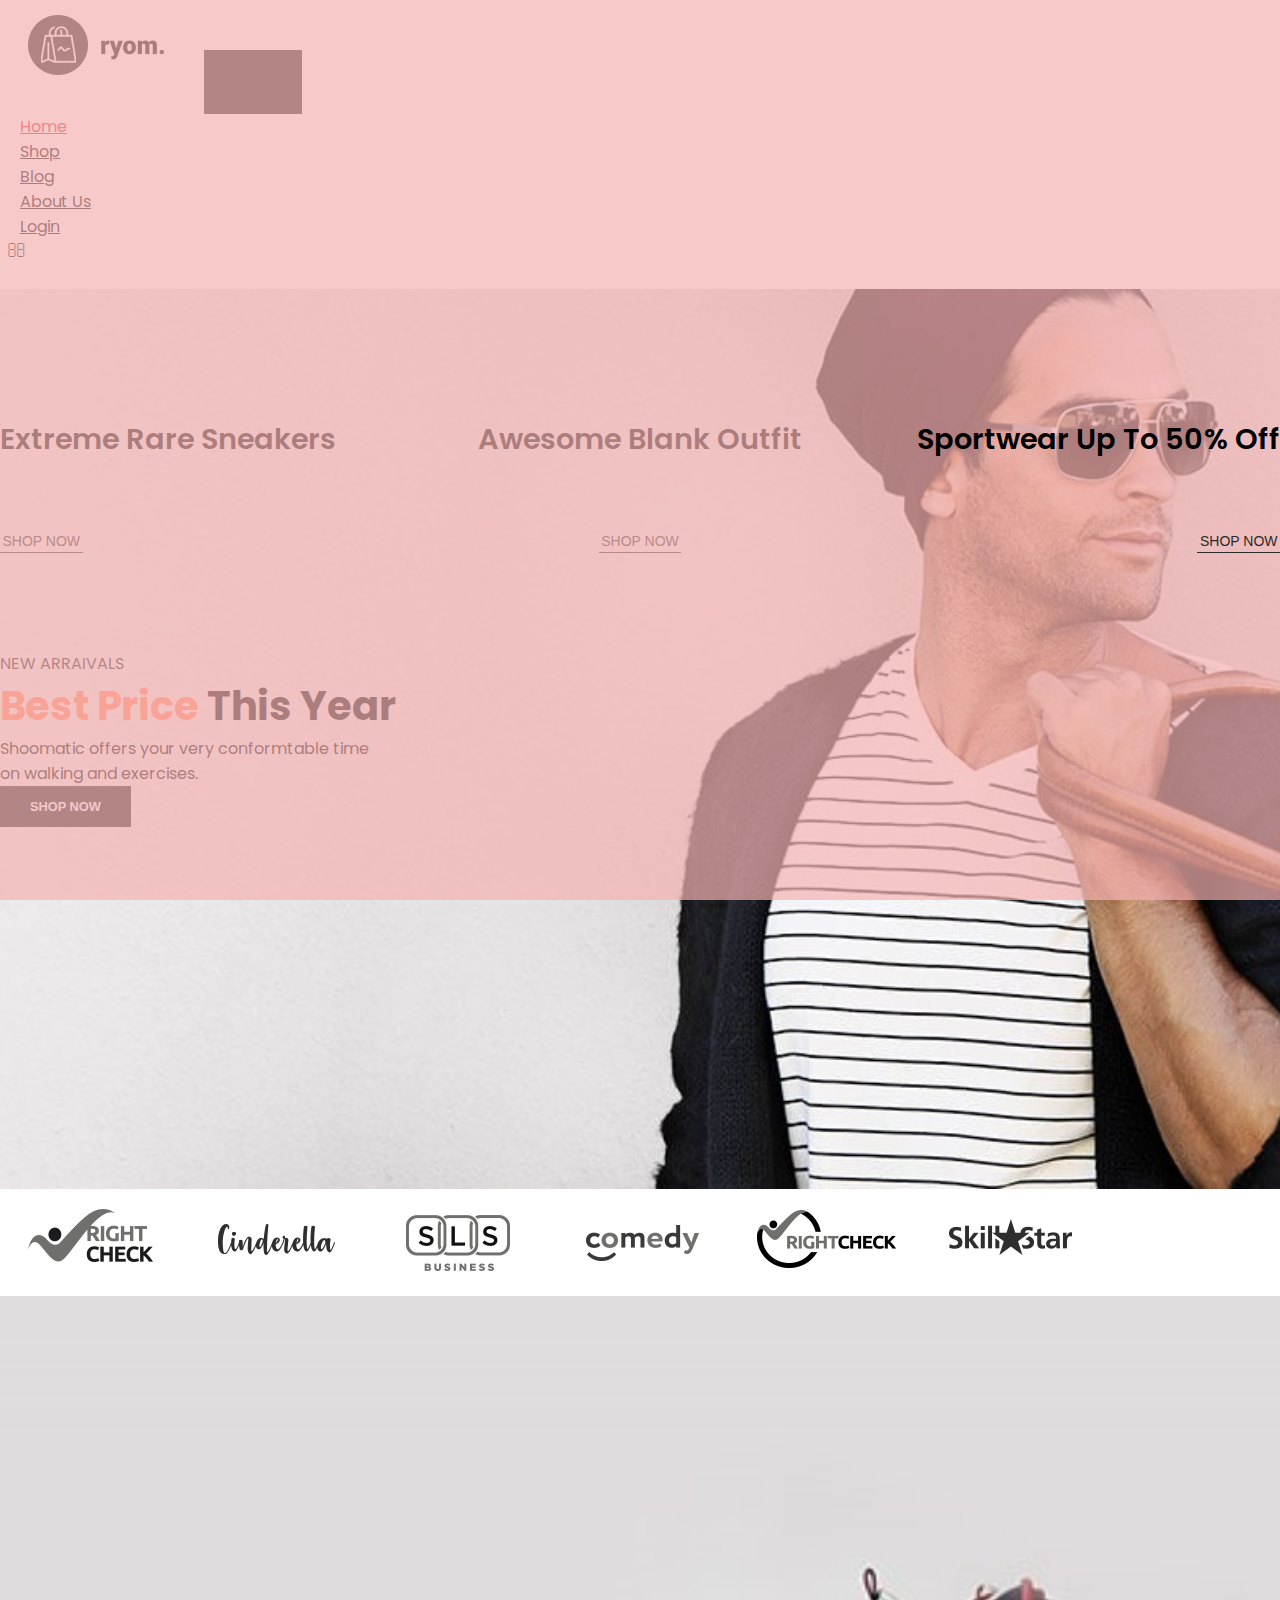
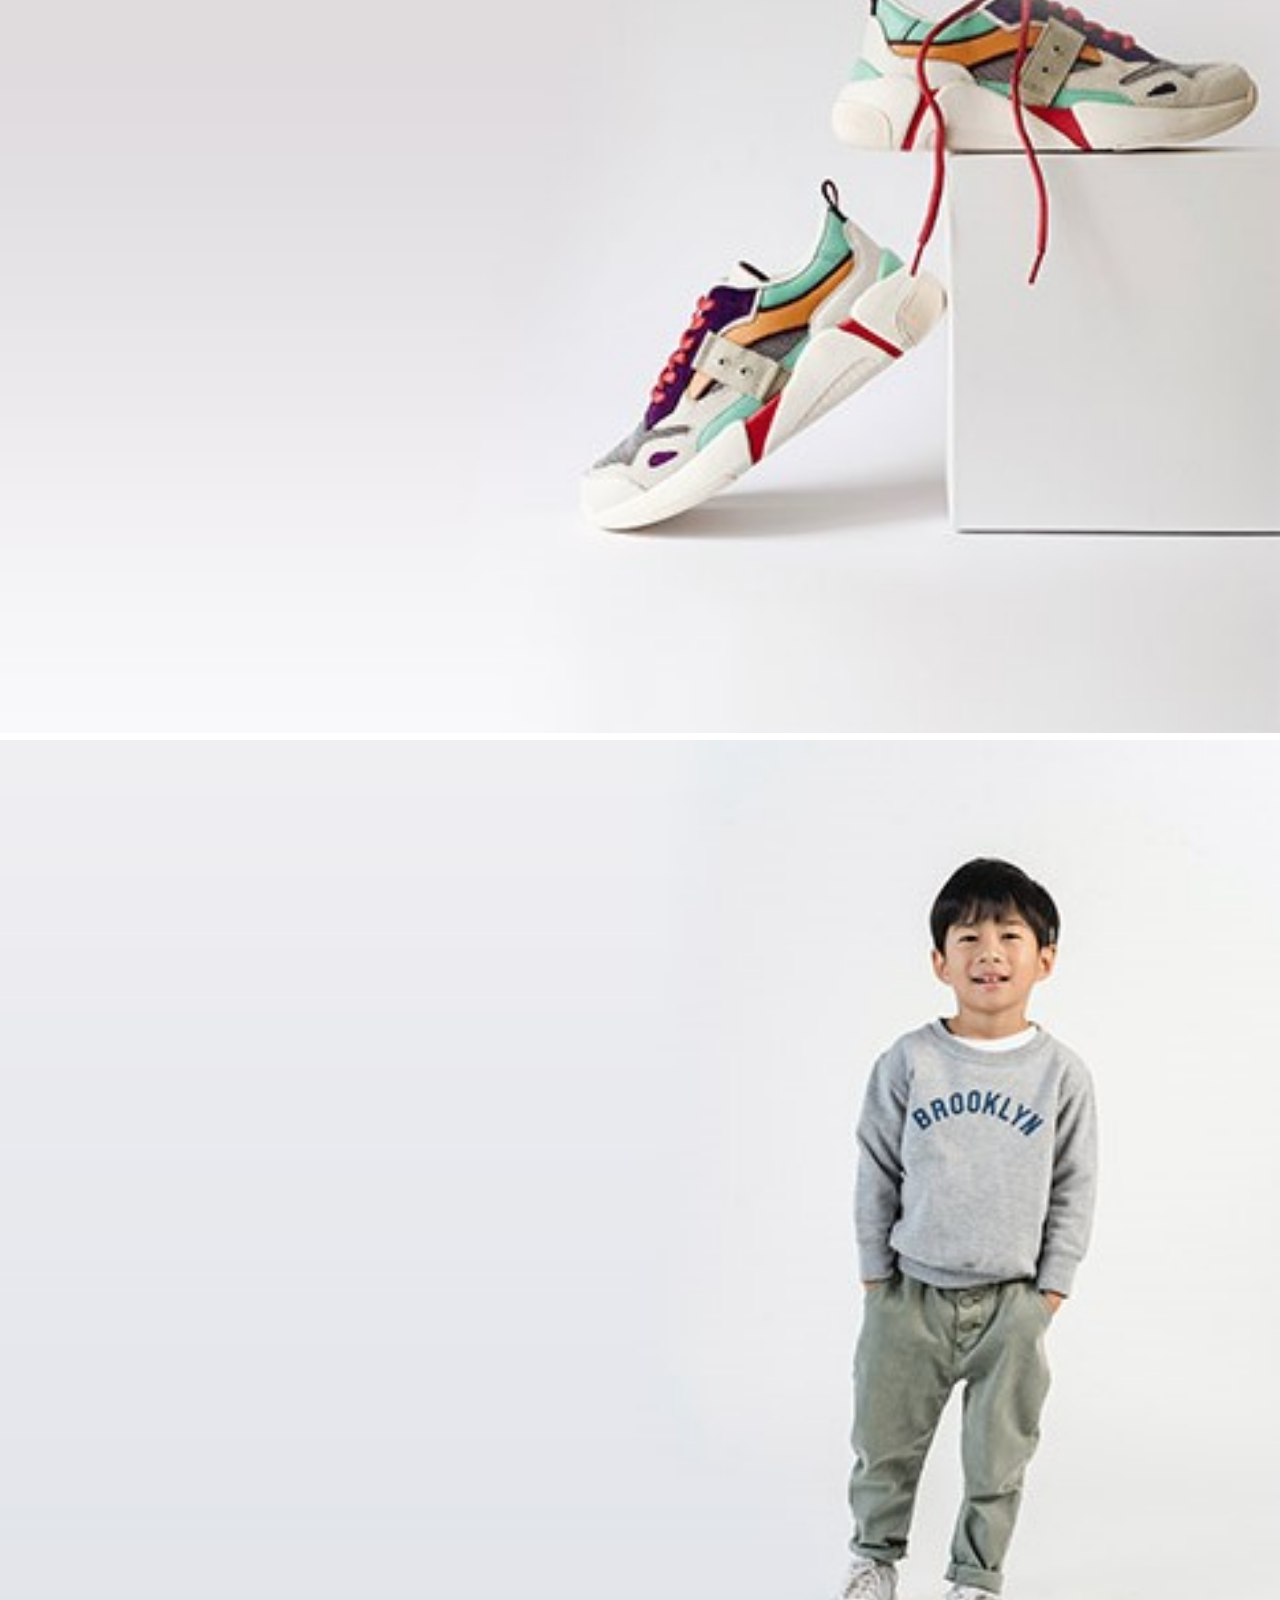
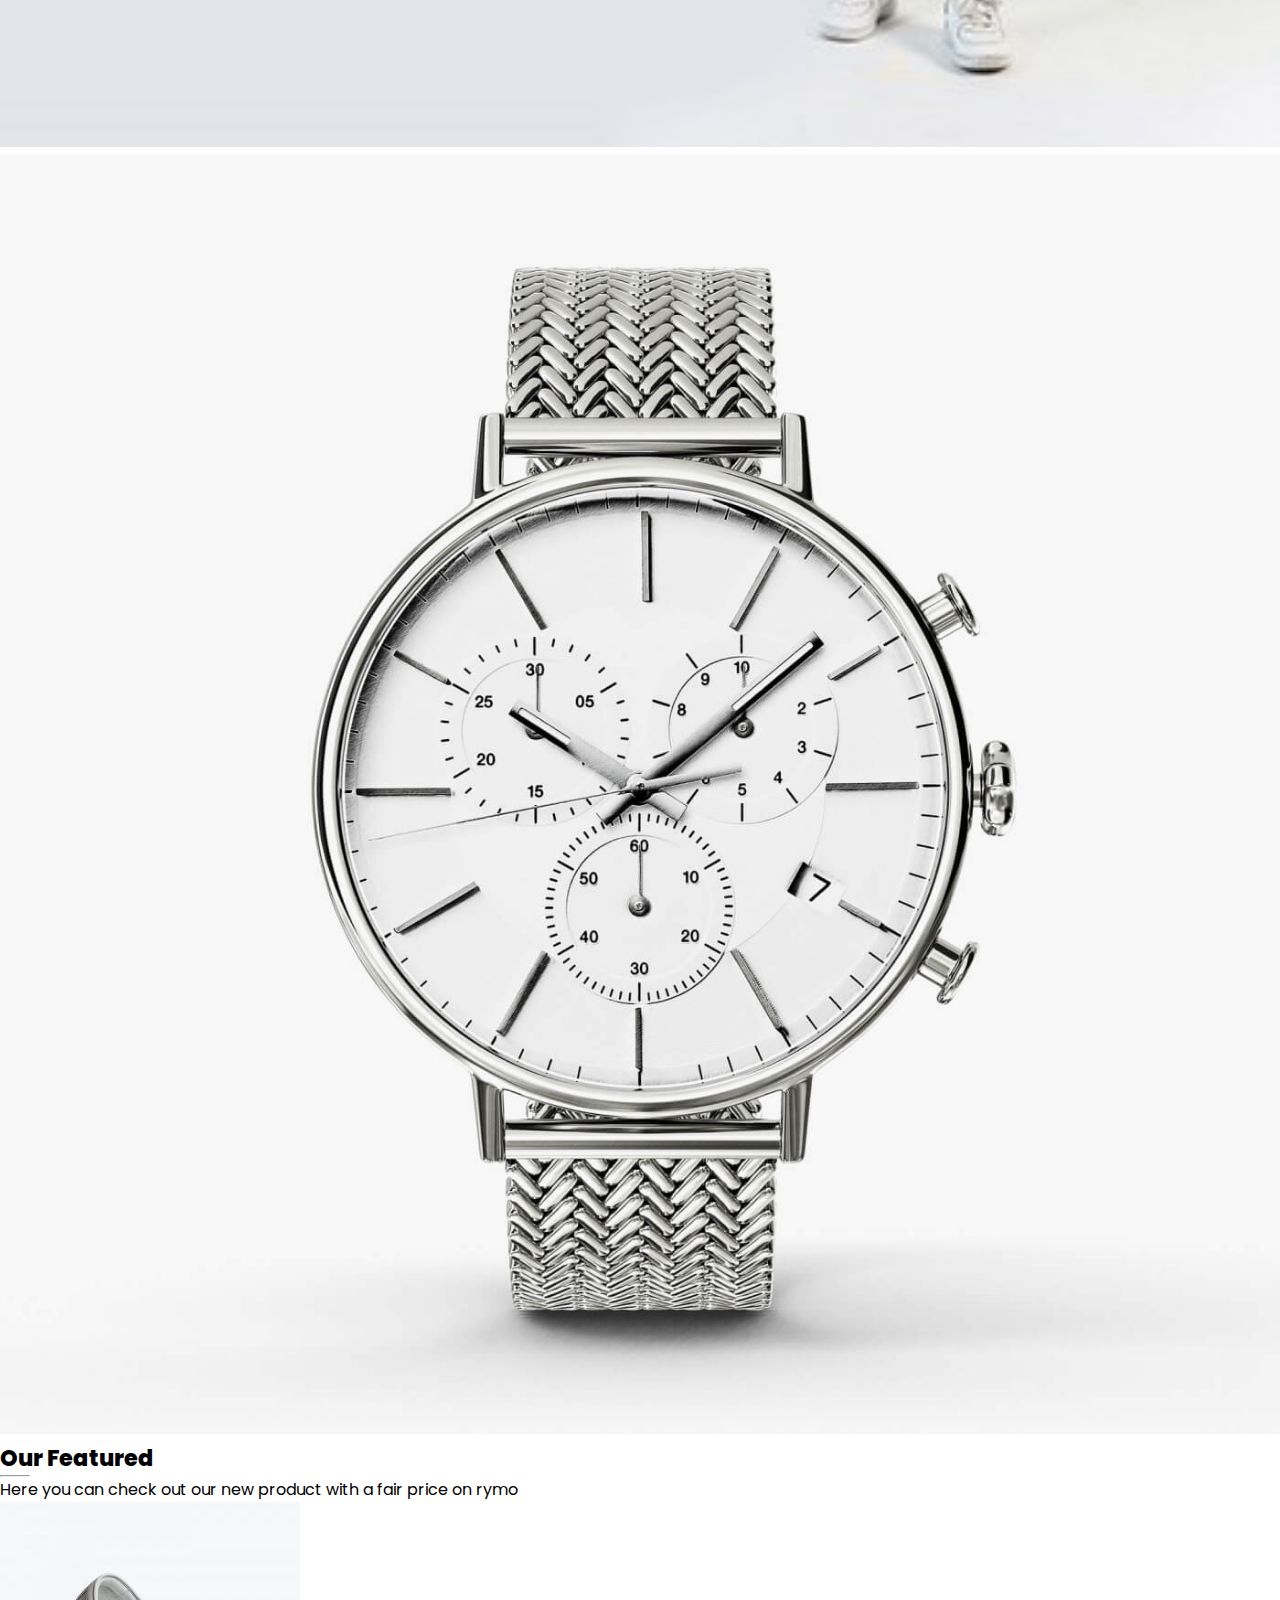
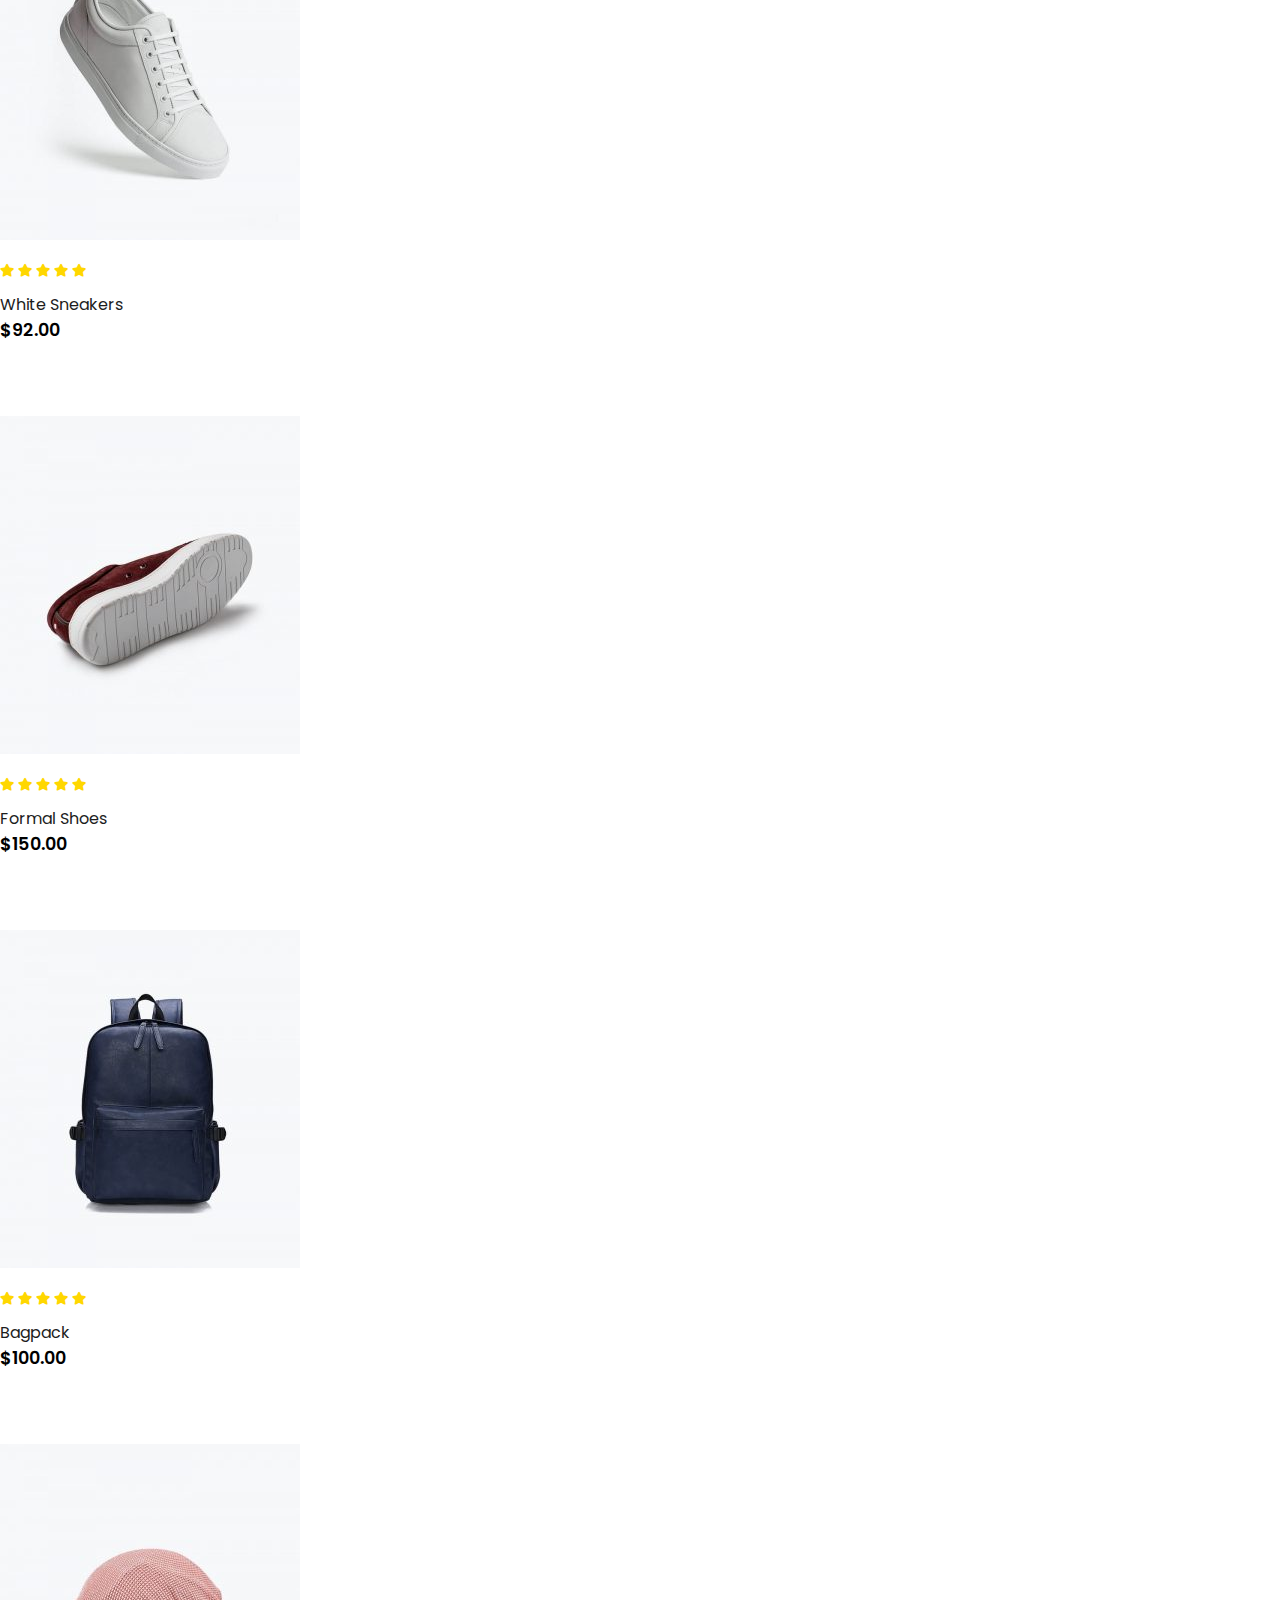
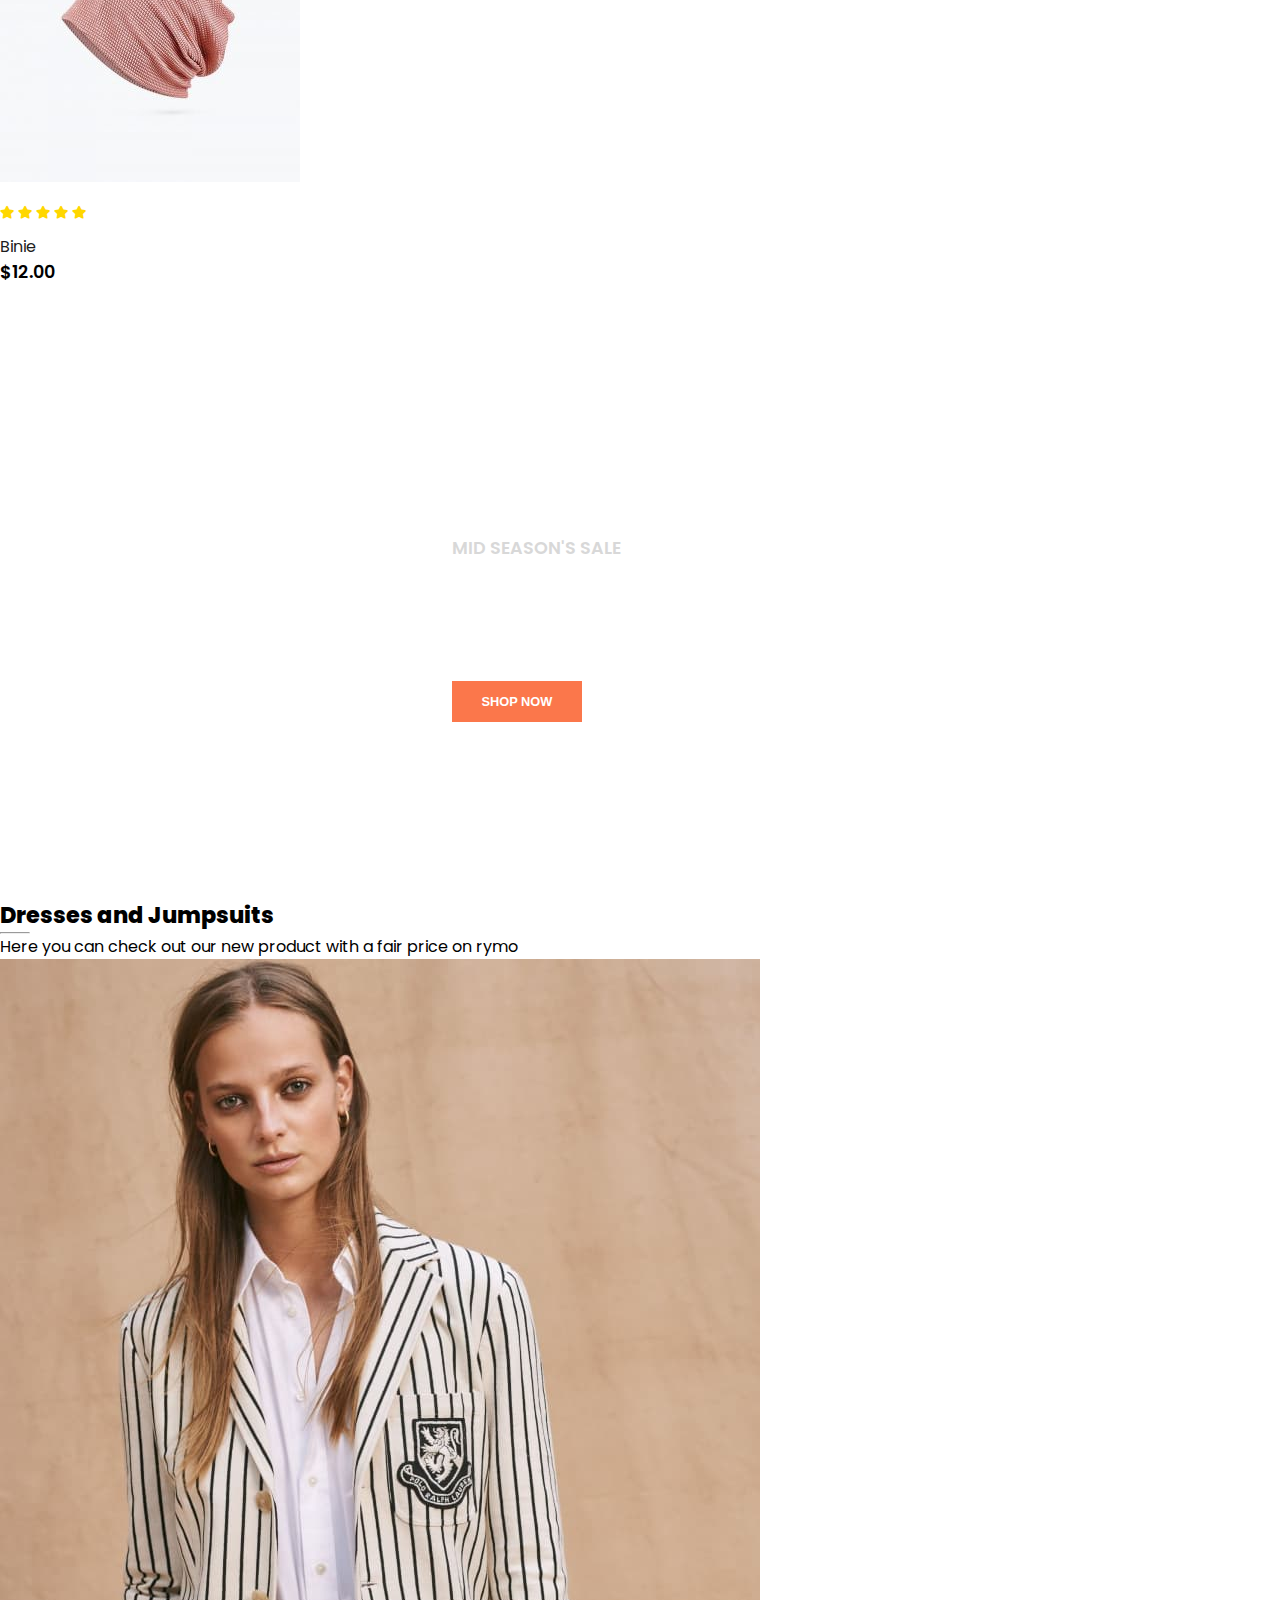
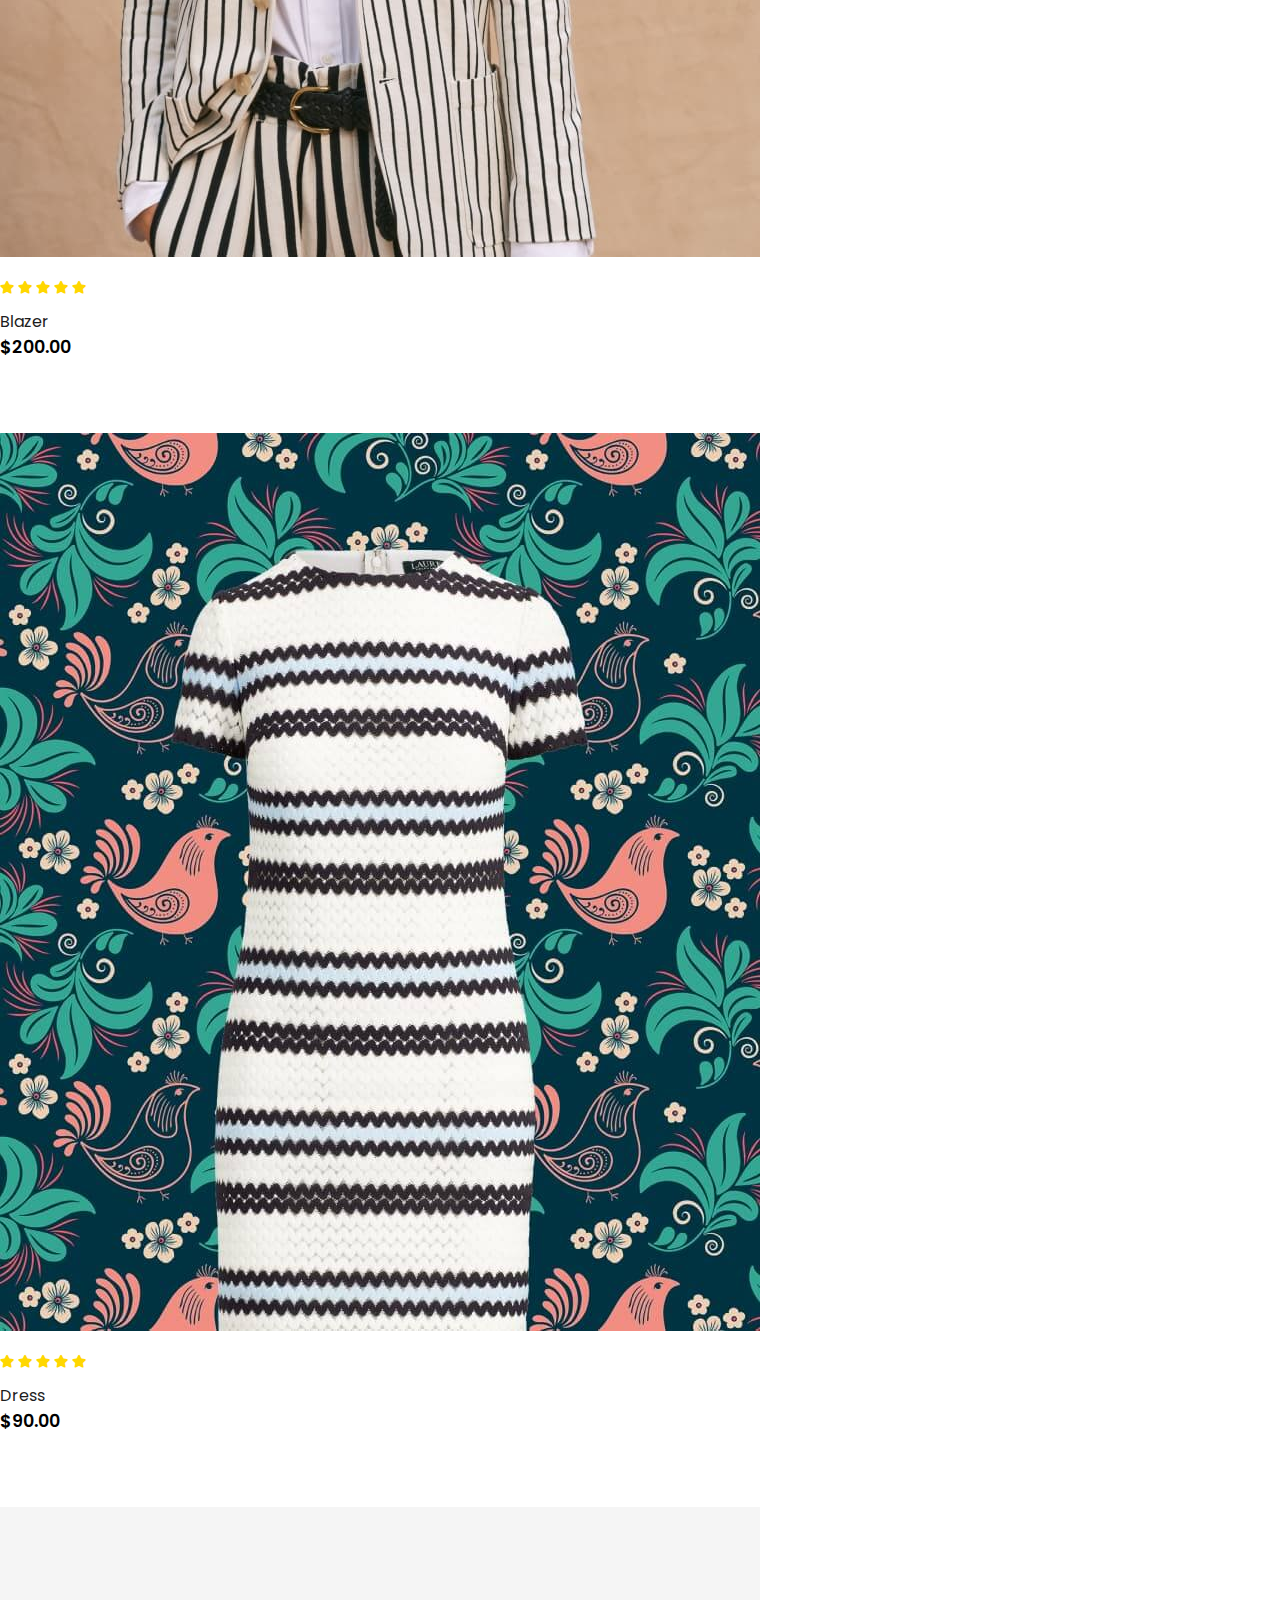
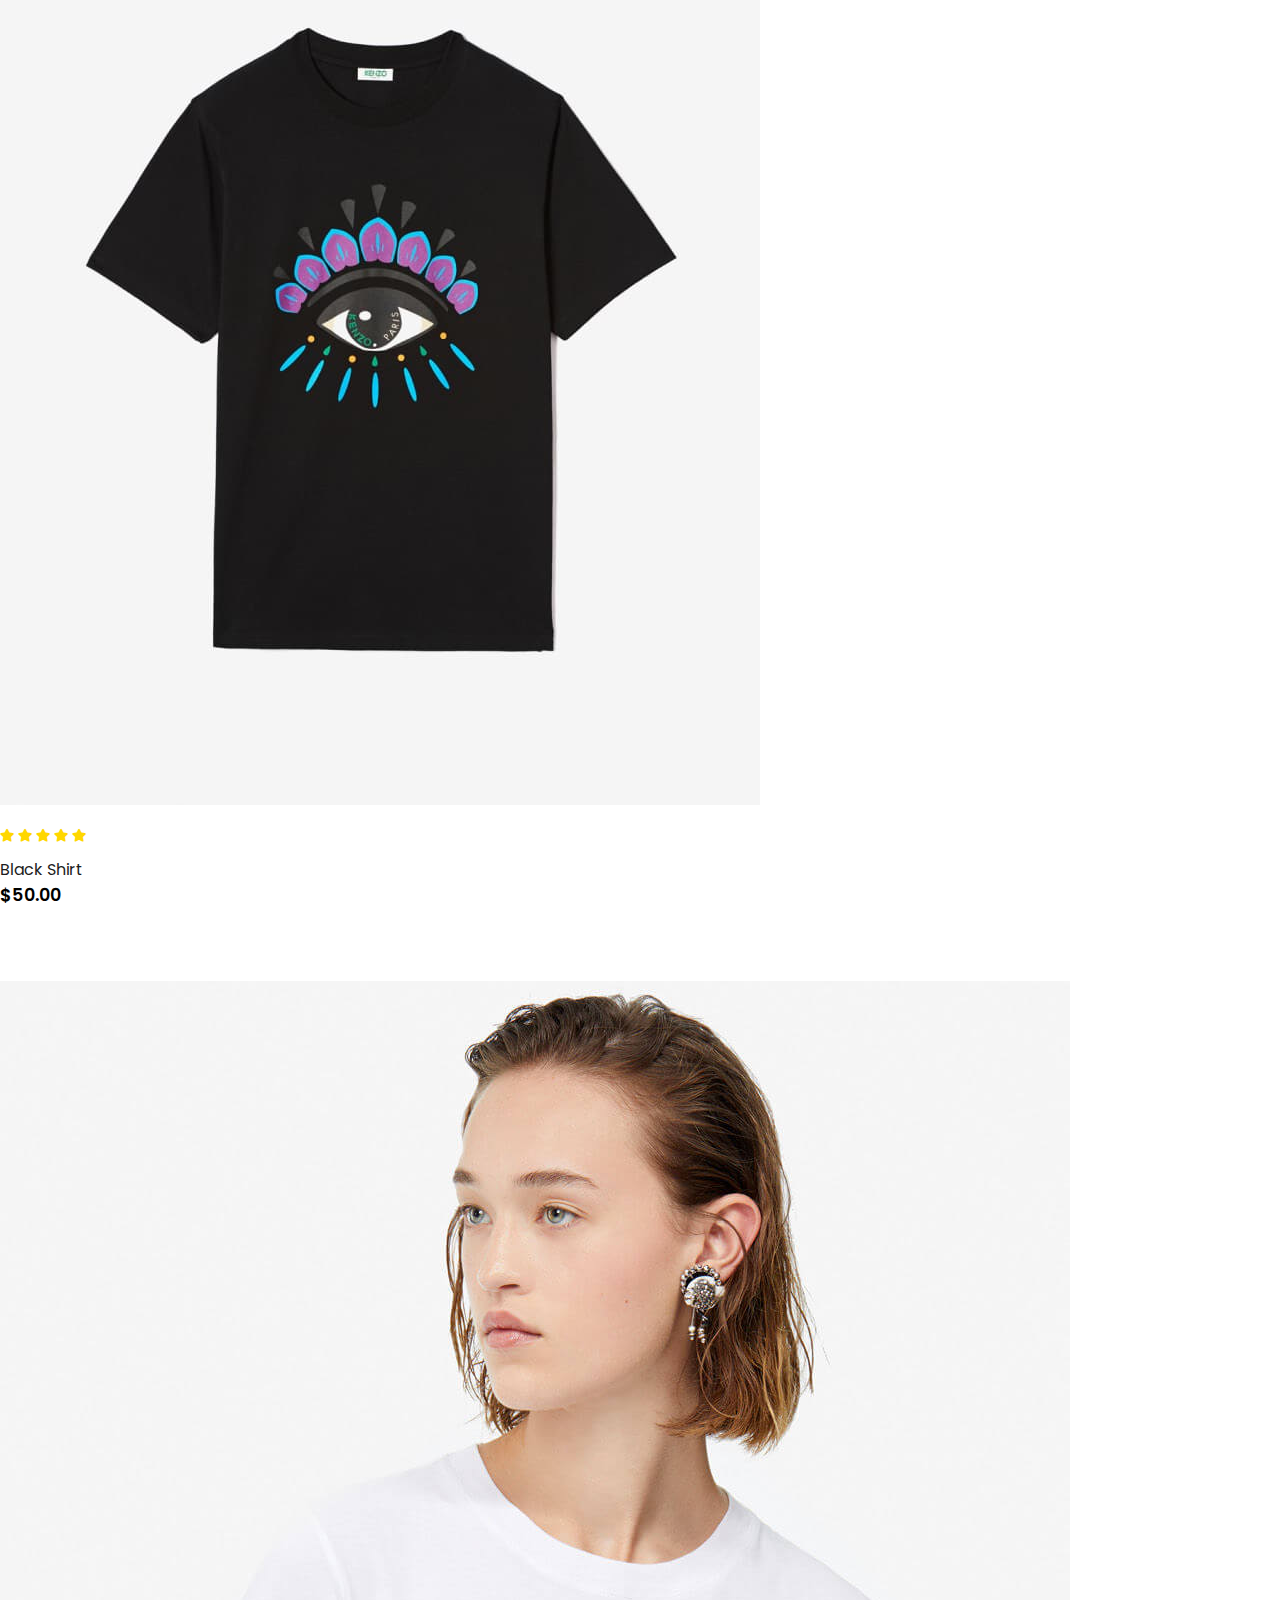
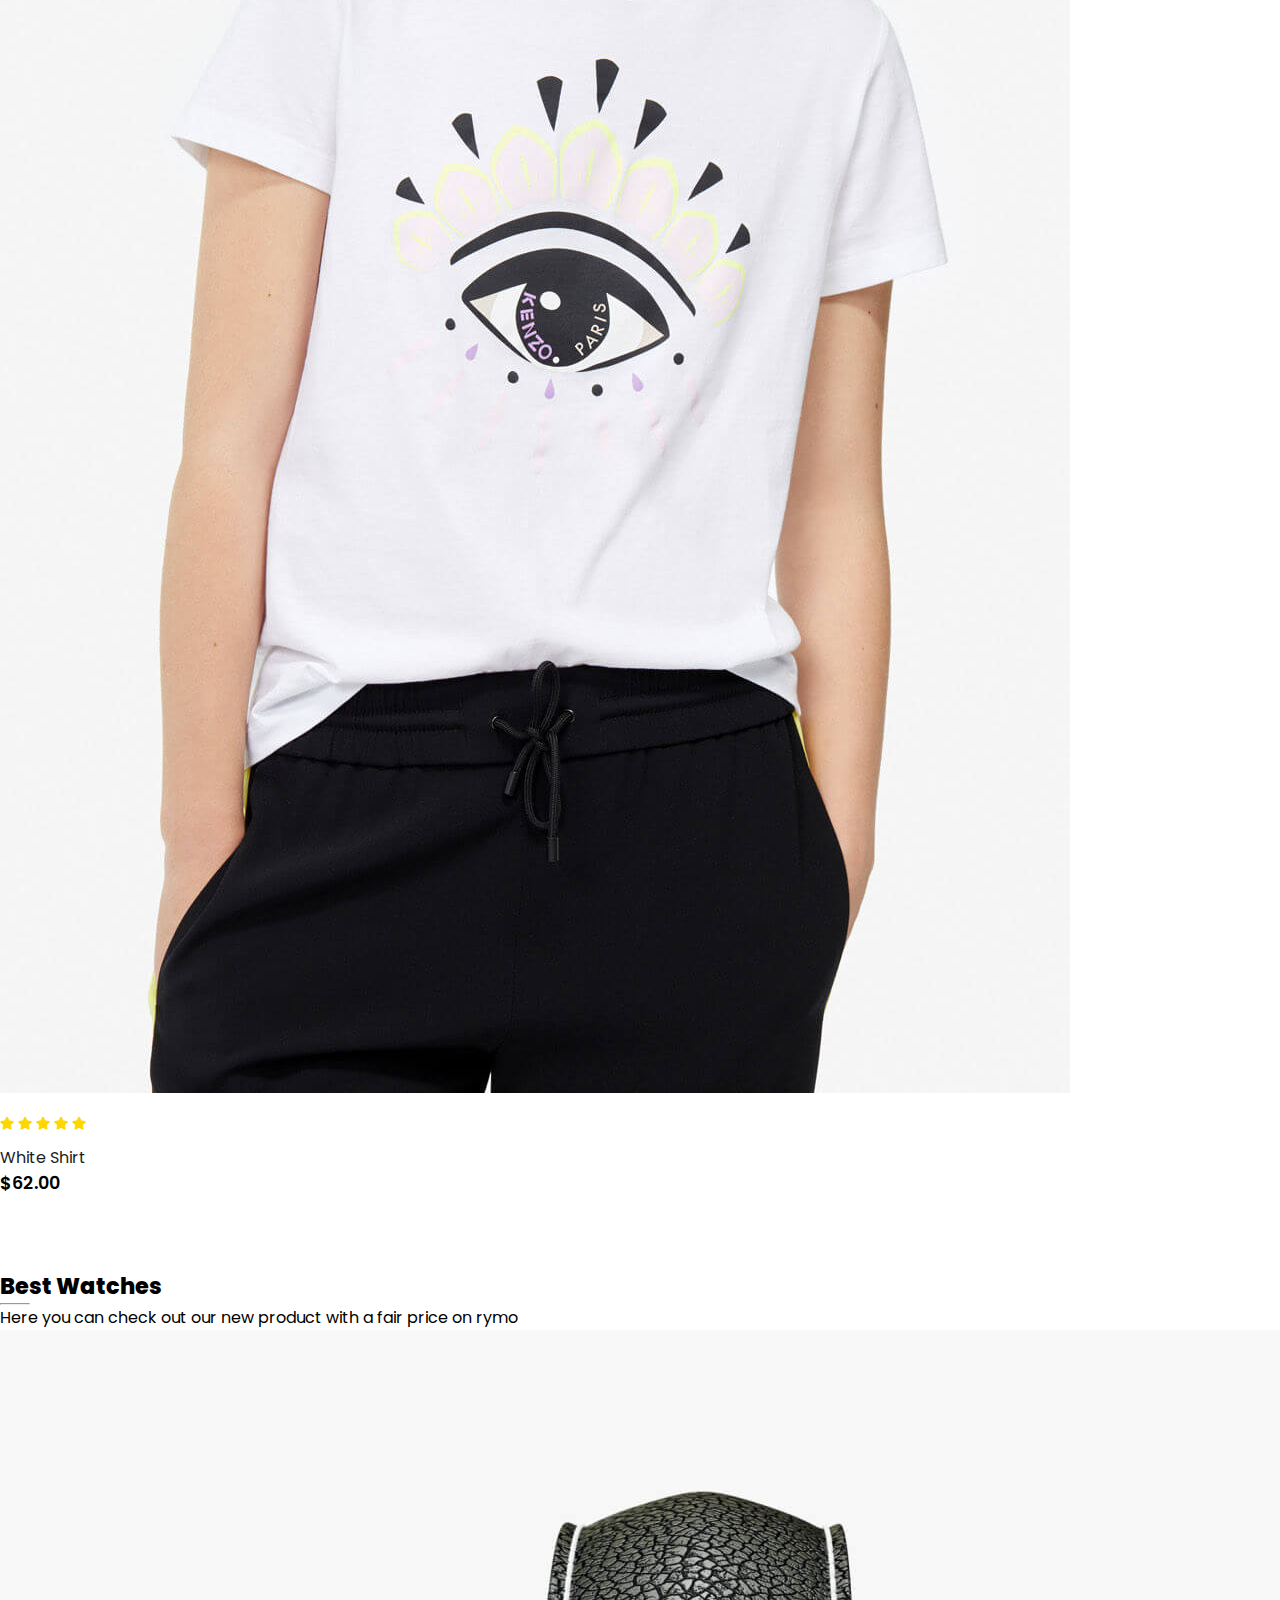
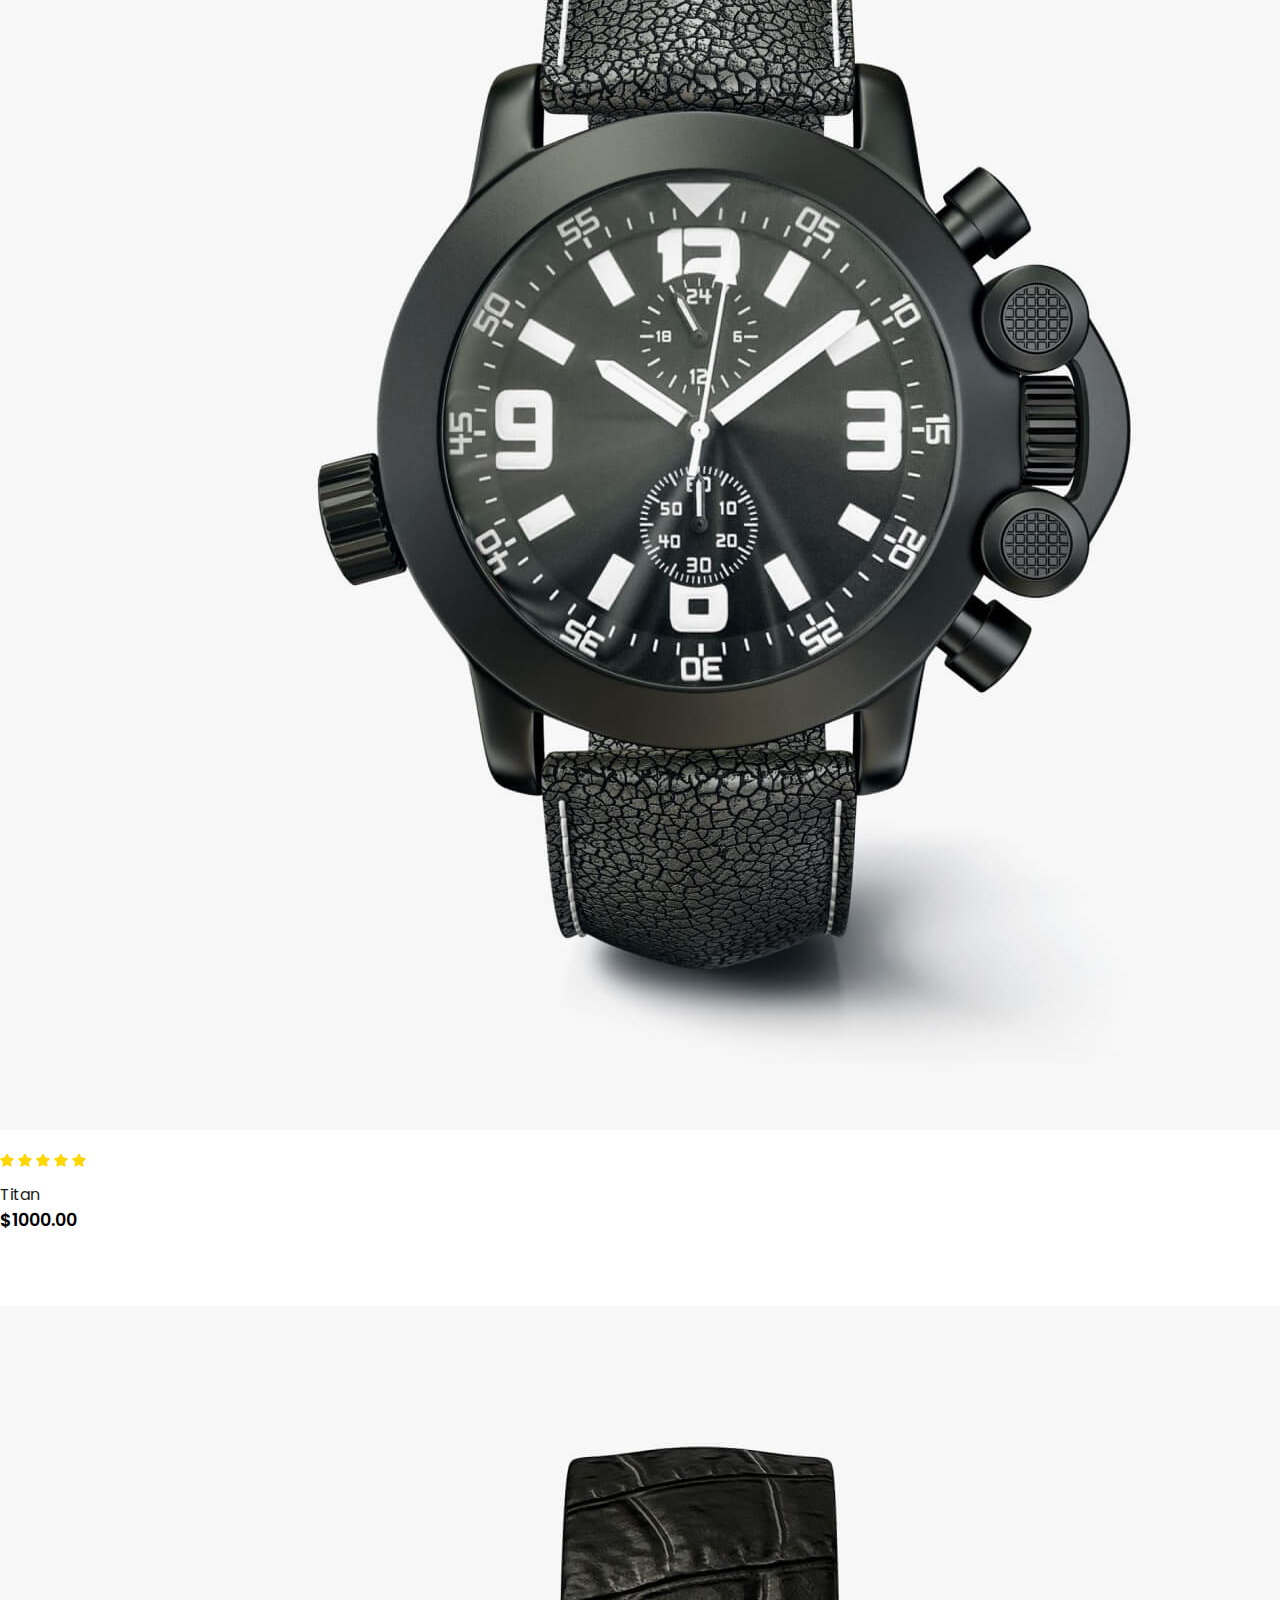
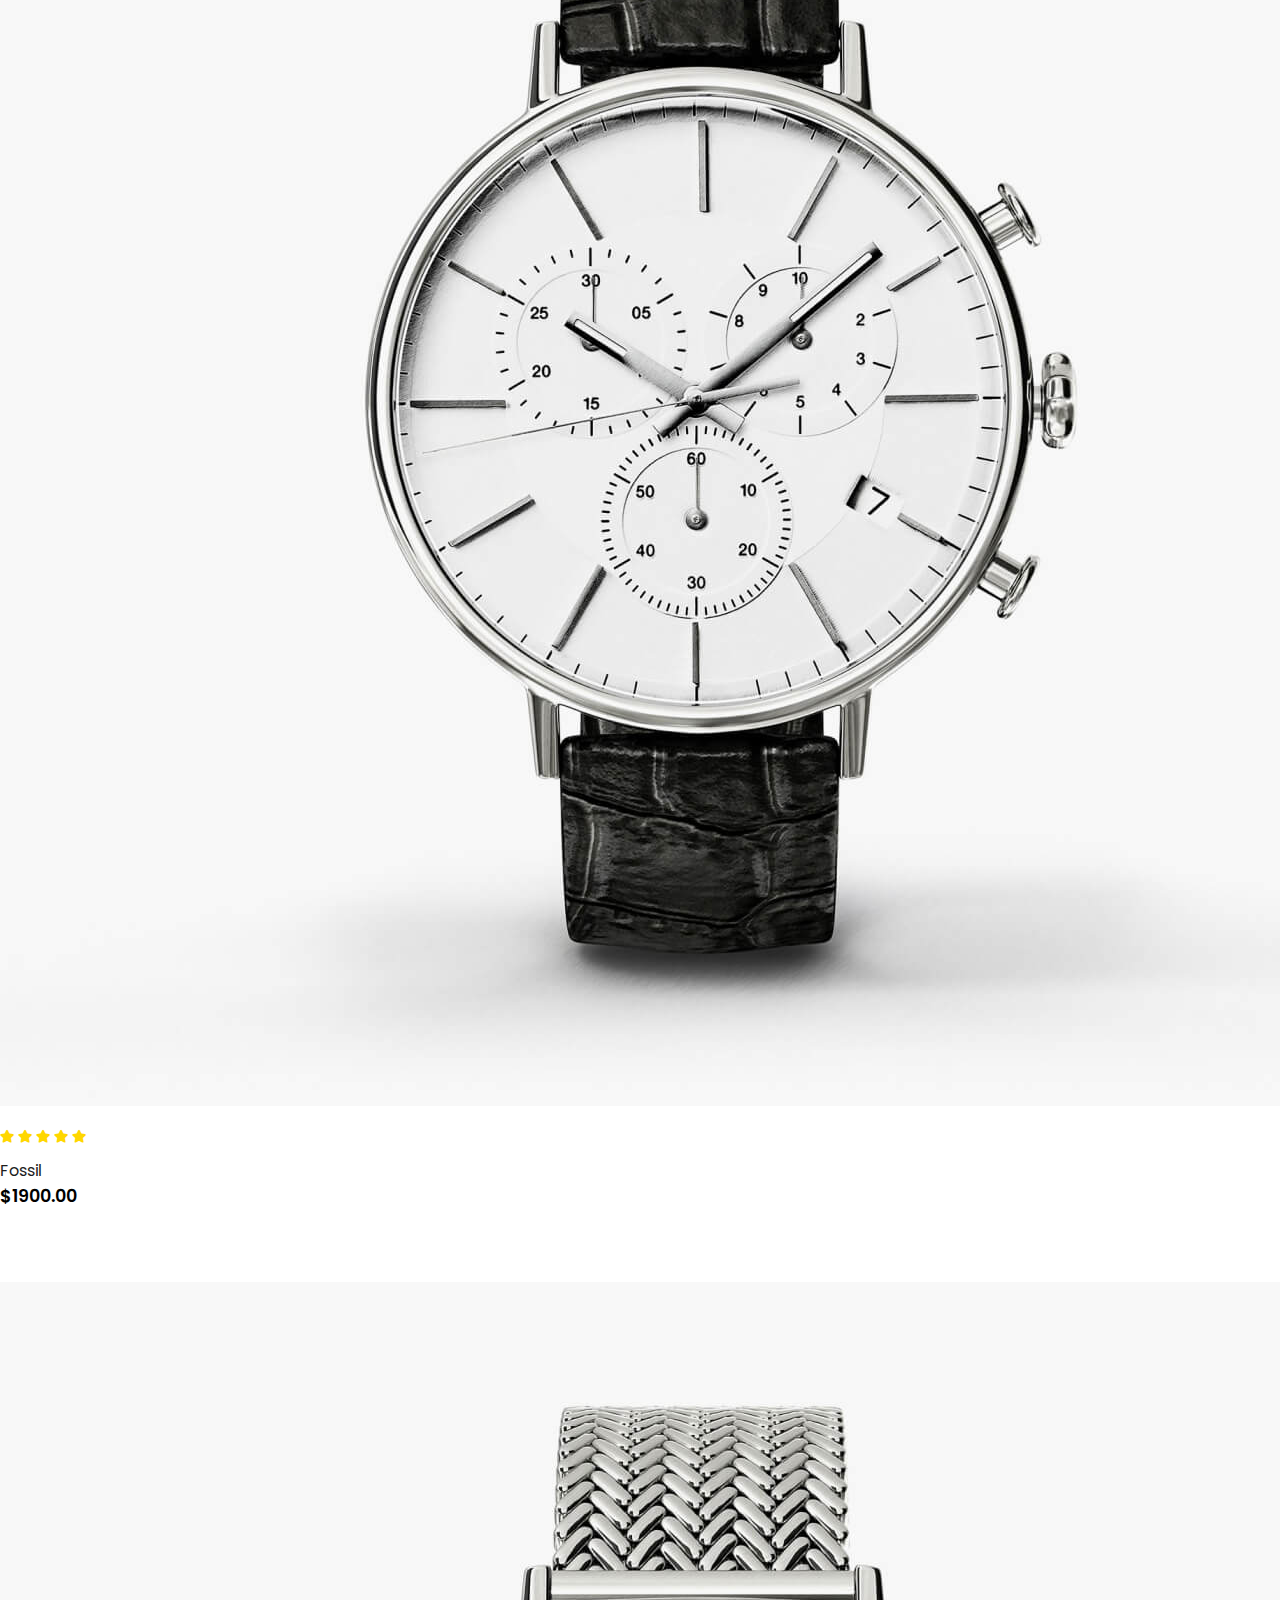
<file: index.html>
<!DOCTYPE html>
<html lang="en">

<head>
    <meta charset="UTF-8">
    <meta http-equiv="X-UA-Compatible" content="IE=edge">
    <meta name="viewport" content="width=device-width, initial-scale=1.0">
    <title>RYMO</title>

    <link rel="stylesheet" href="https://stackpath.bootstrapcdn.com/bootstrap/4.1.3/css/bootstrap.min.css"
        integrity="sha384-MCw98/SFnGE8fJT3GXwEOngsV7Zt27NXFoaoApmYm81iuXoPkFOJwJ8ERdknLPMO" crossorigin="anonymous">

    <link rel="stylesheet" href="https://pro.fontawesome.com/releases/v5.10.0/css/all.css" />


    <link rel="stylesheet" href="style.css">
</head>

<body>
    <!--navigation-->
    <nav class="navbar navbar-expand-lg navbar-light bg-w py-3 fixed top">
        <div class="container">

            <img src="img/logoF.png" alt="">
            <button class="navbar-toggler" type="button" data-bs-toggle="collapse"
                data-bs-target="#navbarSupportedContent" aria-controls="navbarSupportedContent" aria-expanded="false"
                aria-label="Toggle navigation">
                <span> <span><i id="bar" class="fas fa-bars"></i></span>
                </span>
            </button>
            <div class="collapse navbar-collapse" id="navbarSupportedContent">
                <ul class="navbar-nav ml-auto">

                    <li class="nav-item">
                        <a class="nav-link active" href="#">Home</a>
                    </li>
                    <li class="nav-item">
                        <a class="nav-link" href="shop.html">Shop</a>
                    </li>
                    <li class="nav-item">
                        <a class="nav-link" href="blog.html">Blog</a>
                    </li>
                    <li class="nav-item">
                        <a class="nav-link" href="aboutM.html">About Us</a>

                    </li>
                    <li class="nav-item">
                        <a class="nav-link" href="login.html">Login</a>
                    </li>

                    <li class="nav-item">
                        <i class="fas fa-search"></i> <!-- Magnifying glass icon -->
                    </li>
                    <li class="nav-item">
                        <i class="fas fa-shopping-cart"></i> <!-- Shopping cart icon -->
                    </li>

                </ul>
            </div>
        </div>
    </nav>

    <section id="home">
        <div class="container">
            <h5>NEW ARRAIVALS</h5>
            <h1><span>Best Price </span>This Year</h1>
            <p> Shoomatic offers your very conformtable time<br>on walking and exercises.</p>
            <button>Shop Now</button>
        </div>
    </section>

    <section id="brand" class="container">
        <div class="row m-0 py-5">
            <img class="img-fluid col-lg-2 col-md-4 col-6" src="img/brand/1.png" alt="">
            <img class="img-fluid col-lg-2 col-md-4 col-6" src="img/brand/2.png" alt="">
            <img class="img-fluid col-lg-2 col-md-4 col-6" src="img/brand/3.png" alt="">
            <img class="img-fluid col-lg-2 col-md-4 col-6" src="img/brand/4.png" alt="">
            <img class="img-fluid col-lg-2 col-md-4 col-6" src="img/brand/5.png" alt="">
            <img class="img-fluid col-lg-2 col-md-4 col-6" src="img/brand/6.png" alt="">
        </div>
    </section>

    <section id="new" class="w-100">
        <div class="row p-0 m-0">
            <div class="one col-lg-4 col-md-12 p-0">
                <img class="img-fluid" src="img/new/1.jpg" alt="">
                <div class="details">
                    <h2>Extreme Rare Sneakers</h2>
                    <button calss="text-uppercase">Shop Now</button>
                </div>
            </div>
            <div class="one col-lg-4 col-md-12 p-0">
                <img class="img-fluid" src="img/new/2.jpg" alt="">
                <div class="details">
                    <h2>Awesome Blank Outfit</h2>
                    <button calss="text-uppercase">Shop Now</button>
                </div>
            </div>
            <div class="one col-lg-4 col-md-12 p-0">
                <img class="img-fluid" src="img/new/3.jpg" alt="">
                <div class="details">
                    <h2>Sportwear Up To 50% Off</h2>
                    <button calss="text-uppercase">Shop Now</button>
                </div>
            </div>
        </div>
    </section>

    <section id="featured" class="my-5 pb-5">
        <div class="container text-center mt-5 py-5">
            <h3>Our Featured</h3>
            <hr class="mx-auto">
            <p>Here you can check out our new product with a fair price on rymo</p>
        </div>
        <div class="row mx-auto container-fluid">
            <div class="product text-center col-lg-3 col-md-4 col-12">
                <img class="img-fluid mb-3" src="img/featured/1.jpg" alt="">
                <div class="star">
                    <i class="fas fa-star"></i>
                    <i class="fas fa-star"></i>
                    <i class="fas fa-star"></i>
                    <i class="fas fa-star"></i>
                    <i class="fas fa-star"></i>
                </div>
                <h5 class="p-name">White Sneakers</h5>
                <h4 class="p-price">$92.00</h4>
                <button class="buy-btn">Buy Now</button>
            </div>
            <div class="product text-center col-lg-3 col-md-4 col-12">
                <img class="img-fluid mb-3" src="img/featured/2.jpg" alt="">
                <div class="star">
                    <i class="fas fa-star"></i>
                    <i class="fas fa-star"></i>
                    <i class="fas fa-star"></i>
                    <i class="fas fa-star"></i>
                    <i class="fas fa-star"></i>
                </div>
                <h5 class="p-name">Formal Shoes</h5>
                <h4 class="p-price">$150.00</h4>
                <button class="buy-btn">Buy Now</button>
            </div>
            <div class="product text-center col-lg-3 col-md-4 col-12">
                <img class="img-fluid mb-3" src="img/featured/3.jpg" alt="">
                <div class="star">
                    <i class="fas fa-star"></i>
                    <i class="fas fa-star"></i>
                    <i class="fas fa-star"></i>
                    <i class="fas fa-star"></i>
                    <i class="fas fa-star"></i>
                </div>
                <h5 class="p-name">Bagpack</h5>
                <h4 class="p-price">$100.00</h4>
                <button class="buy-btn">Buy Now</button>
            </div>
            <div class="product text-center col-lg-3 col-md-4 col-12">
                <img class="img-fluid mb-3" src="img/featured/4.jpg" alt="">
                <div class="star">
                    <i class="fas fa-star"></i>
                    <i class="fas fa-star"></i>
                    <i class="fas fa-star"></i>
                    <i class="fas fa-star"></i>
                    <i class="fas fa-star"></i>
                </div>
                <h5 class="p-name">Binie</h5>
                <h4 class="p-price">$12.00</h4>
                <button class="buy-btn">Buy Now</button>
            </div>
        </div>
    </section>

    <section id="banner" class="my-5 py-5">
        <div class="container">
            <h4>MID SEASON'S SALE</h4>
            <h1>Autumn Collection <br> UP TO 20% OFF</h1>
            <button class="text-uppercase">Shop Now</button>
        </div>
    </section>

    <section id="clothes" class="my-5">
        <div class="container text-center mt-5 py-5">
            <h3>Dresses and Jumpsuits</h3>
            <hr class="mx-auto">
            <p>Here you can check out our new product with a fair price on rymo</p>
        </div>
        <div class="row mx-auto container-fluid">
            <div class="product text-center col-lg-3 col-md-4 col-12">
                <img class="img-fluid mb-3" src="img/clothes/1.jpg" alt="">
                <div class="star">
                    <i class="fas fa-star"></i>
                    <i class="fas fa-star"></i>
                    <i class="fas fa-star"></i>
                    <i class="fas fa-star"></i>
                    <i class="fas fa-star"></i>
                </div>
                <h5 class="p-name">Blazer</h5>
                <h4 class="p-price">$200.00</h4>
                <button class="buy-btn">Buy Now</button>
            </div>
            <div class="product text-center col-lg-3 col-md-4 col-12">
                <img class="img-fluid mb-3" src="img/clothes/2.jpg" alt="">
                <div class="star">
                    <i class="fas fa-star"></i>
                    <i class="fas fa-star"></i>
                    <i class="fas fa-star"></i>
                    <i class="fas fa-star"></i>
                    <i class="fas fa-star"></i>
                </div>
                <h5 class="p-name">Dress</h5>
                <h4 class="p-price">$90.00</h4>
                <button class="buy-btn">Buy Now</button>
            </div>
            <div class="product text-center col-lg-3 col-md-4 col-12">
                <img class="img-fluid mb-3" src="img/clothes/3.jpg" alt="">
                <div class="star">
                    <i class="fas fa-star"></i>
                    <i class="fas fa-star"></i>
                    <i class="fas fa-star"></i>
                    <i class="fas fa-star"></i>
                    <i class="fas fa-star"></i>
                </div>
                <h5 class="p-name">Black Shirt</h5>
                <h4 class="p-price">$50.00</h4>
                <button class="buy-btn">Buy Now</button>
            </div>
            <div class="product text-center col-lg-3 col-md-4 col-12">
                <img class="img-fluid mb-3" src="img/clothes/4.jpg" alt="">
                <div class="star">
                    <i class="fas fa-star"></i>
                    <i class="fas fa-star"></i>
                    <i class="fas fa-star"></i>
                    <i class="fas fa-star"></i>
                    <i class="fas fa-star"></i>
                </div>
                <h5 class="p-name">White Shirt</h5>
                <h4 class="p-price">$62.00</h4>
                <button class="buy-btn">Buy Now</button>
            </div>
        </div>
    </section>

    <section id="watches" class="my-5">
        <div class="container text-center mt-5 py-5">
            <h3>Best Watches</h3>
            <hr class="mx-auto">
            <p>Here you can check out our new product with a fair price on rymo</p>
        </div>
        <div class="row mx-auto container-fluid">
            <div class="product text-center col-lg-3 col-md-4 col-12">
                <img class="img-fluid mb-3" src="img/watches/1.jpg" alt="">
                <div class="star">
                    <i class="fas fa-star"></i>
                    <i class="fas fa-star"></i>
                    <i class="fas fa-star"></i>
                    <i class="fas fa-star"></i>
                    <i class="fas fa-star"></i>
                </div>
                <h5 class="p-name">Titan</h5>
                <h4 class="p-price">$1000.00</h4>
                <button class="buy-btn">Buy Now</button>
            </div>
            <div class="product text-center col-lg-3 col-md-4 col-12">
                <img class="img-fluid mb-3" src="img/watches/2.jpg" alt="">
                <div class="star">
                    <i class="fas fa-star"></i>
                    <i class="fas fa-star"></i>
                    <i class="fas fa-star"></i>
                    <i class="fas fa-star"></i>
                    <i class="fas fa-star"></i>
                </div>
                <h5 class="p-name">Fossil</h5>
                <h4 class="p-price">$1900.00</h4>
                <button class="buy-btn">Buy Now</button>
            </div>
            <div class="product text-center col-lg-3 col-md-4 col-12">
                <img class="img-fluid mb-3" src="img/watches/3.jpg" alt="">
                <div class="star">
                    <i class="fas fa-star"></i>
                    <i class="fas fa-star"></i>
                    <i class="fas fa-star"></i>
                    <i class="fas fa-star"></i>
                    <i class="fas fa-star"></i>
                </div>
                <h5 class="p-name">Rado</h5>
                <h4 class="p-price">$5000.00</h4>
                <button class="buy-btn">Buy Now</button>
            </div>
            <div class="product text-center col-lg-3 col-md-4 col-12">
                <img class="img-fluid mb-3" src="img/watches/4.jpg" alt="">
                <div class="star">
                    <i class="fas fa-star"></i>
                    <i class="fas fa-star"></i>
                    <i class="fas fa-star"></i>
                    <i class="fas fa-star"></i>
                    <i class="fas fa-star"></i>
                </div>
                <h5 class="p-name">Timex</h5>
                <h4 class="p-price">$6200.00</h4>
                <button class="buy-btn">Buy Now</button>
            </div>
        </div>
    </section>

    <section id="shoes" class="my-5 pb-5">
        <div class="container text-center mt-5 py-5">
            <h3>Best Running Shoes</h3>
            <hr class="mx-auto">
            <p>Here you can check out our new product with a fair price on rymo</p>
        </div>
        <div class="row mx-auto container-fluid">
            <div class="product text-center col-lg-3 col-md-4 col-12">
                <img class="img-fluid mb-3" src="img/shoes/1.jpg" alt="">
                <div class="star">
                    <i class="fas fa-star"></i>
                    <i class="fas fa-star"></i>
                    <i class="fas fa-star"></i>
                    <i class="fas fa-star"></i>
                    <i class="fas fa-star"></i>
                </div>
                <h5 class="p-name">Adidas</h5>
                <h4 class="p-price">$1100.00</h4>
                <button class="buy-btn">Buy Now</button>
            </div>
            <div class="product text-center col-lg-3 col-md-4 col-12">
                <img class="img-fluid mb-3" src="img/shoes/2.jpg" alt="">
                <div class="star">
                    <i class="fas fa-star"></i>
                    <i class="fas fa-star"></i>
                    <i class="fas fa-star"></i>
                    <i class="fas fa-star"></i>
                    <i class="fas fa-star"></i>
                </div>
                <h5 class="p-name">ASICS</h5>
                <h4 class="p-price">$900.00</h4>
                <button class="buy-btn">Buy Now</button>
            </div>
            <div class="product text-center col-lg-3 col-md-4 col-12">
                <img class="img-fluid mb-3" src="img/shoes/3.jpg" alt="">
                <div class="star">
                    <i class="fas fa-star"></i>
                    <i class="fas fa-star"></i>
                    <i class="fas fa-star"></i>
                    <i class="fas fa-star"></i>
                    <i class="fas fa-star"></i>
                </div>
                <h5 class="p-name">Nike</h5>
                <h4 class="p-price">$1500.00</h4>
                <button class="buy-btn">Buy Now</button>
            </div>
            <div class="product text-center col-lg-3 col-md-4 col-12">
                <img class="img-fluid mb-3" src="img/shoes/4.jpg" alt="">
                <div class="star">
                    <i class="fas fa-star"></i>
                    <i class="fas fa-star"></i>
                    <i class="fas fa-star"></i>
                    <i class="fas fa-star"></i>
                    <i class="fas fa-star"></i>
                </div>
                <h5 class="p-name">New Balance</h5>
                <h4 class="p-price">$200.00</h4>
                <button class="buy-btn">Buy Now</button>
            </div>
        </div>
    </section>

    <footer class="mt-5 py-5">
        <div class="row container mx-auto pt-5">
            <div class="footer-one col-lg-3 col-md-6 col-12">
                <img src="img/logo2.png" alt="">
                <p class="pt-3">Elevate your style with our curated collection of fashion-forward attire.<br> Discover
                    the perfect blend of comfort and trend, exclusively at Rymo.<br> Your wardrobe upgrade starts here!
                </p>
            </div>

            <div class="footer-one col-lg-3 col-md-6 col-12 mb-3">
                <h5 class="pb-2">Featured</h5>
                <ul class="text-uppercase list-unstyled">
                    <li><a href="#">men</a></li>
                    <li><a href="#">womens</a></li>
                    <li><a href="#">boys</a></li>
                    <li><a href="#">girls</a></li>
                    <li><a href="#">new arrivals</a></li>
                    <li><a href="#">shoes</a></li>
                    <li><a href="#">clothes</a></li>
                </ul>
            </div>

            <div class="footer-one col-lg-3 col-md-6 col-12 mb-3">
                <h5 class="pb-2">Contact US</h5>
                <div>
                    <h6 class="text-uppercase">Address</h6>
                    <p>PCCOE - Pimpri Chinchwad College Of Engineering,<br> near Akurdi Railway Station Road,<br> Sector
                        No. 26,
                        Pradhikaran,<br> Nigdi, Pimpri-Chinchwad, Maharashtra</p>
                </div>
                <div>
                    <h6 class="text-uppercase">Phone</h6>
                    <p>+91 8805084724 / +91 9767142132</p>
                </div>
                <div>
                    <h6 class="text-uppercase">Email</h6>
                    <p>rachana.yadav21@pccoepune.org<br>om.shelar21@pccoepune.org</p>
                </div>
            </div>

            <div class="footer-one col-lg-3 col-md-6 col-12 mb-3">
                <h5 class="pb-2">Instagram</h5>
                <div class="row">
                    <img class="img-fluid w-25 h-100 m-2" src="img/insta/1.jpg" alt="">
                    <img class="img-fluid w-25 h-100 m-2" src="img/insta/2.jpg" alt="">
                    <img class="img-fluid w-25 h-100 m-2" src="img/insta/3.jpg" alt="">
                    <img class="img-fluid w-25 h-100 m-2" src="img/insta/4.jpg" alt="">
                    <img class="img-fluid w-25 h-100 m-2" src="img/insta/5.jpg" alt="">
                </div>
            </div>
        </div>

        <div class="copyright mt-5">
            <div class="row container mx-auto">
                <div class="col-lg-3 col-md-4 col-12 mb-4">
                    <img src="img/payment.png" alt="">
                </div>

                <div class="col-lg-3 col-md-4 col-12 text-nowrap mb-2">
                    <p>rymo eCommerce 2024. All Rights Reserved</p>
                </div>

                <div class="col-lg-3 col-md-4 col-12">
                    <a href="#"> <i class="fab fa-facebook-f"></i></a>
                    <a href="#"> <i class="fab fa-twitter"></i></a>
                    <a href="#"> <i class="fab fa-linkedin"></i></a>
                </div>
            </div>
        </div>
    </footer>


    <script src="https://cdn.jsdelivr.net/npm/@popperjs/core@2.11.8/dist/umd/popper.min.js"
        integrity="sha384-I7E8VVD/ismYTF4hNIPjVp/Zjvgyol6VFvRkX/vR+Vc4jQkC+hVqc2pM8ODewa9r"
        crossorigin="anonymous"></script>
    <script src="https://cdn.jsdelivr.net/npm/bootstrap@5.3.2/dist/js/bootstrap.min.js"
        integrity="sha384-BBtl+eGJRgqQAUMxJ7pMwbEyER4l1g+O15P+16Ep7Q9Q+zqX6gSbd85u4mG4QzX+"
        crossorigin="anonymous"></script>
</body>

</html>
</file>
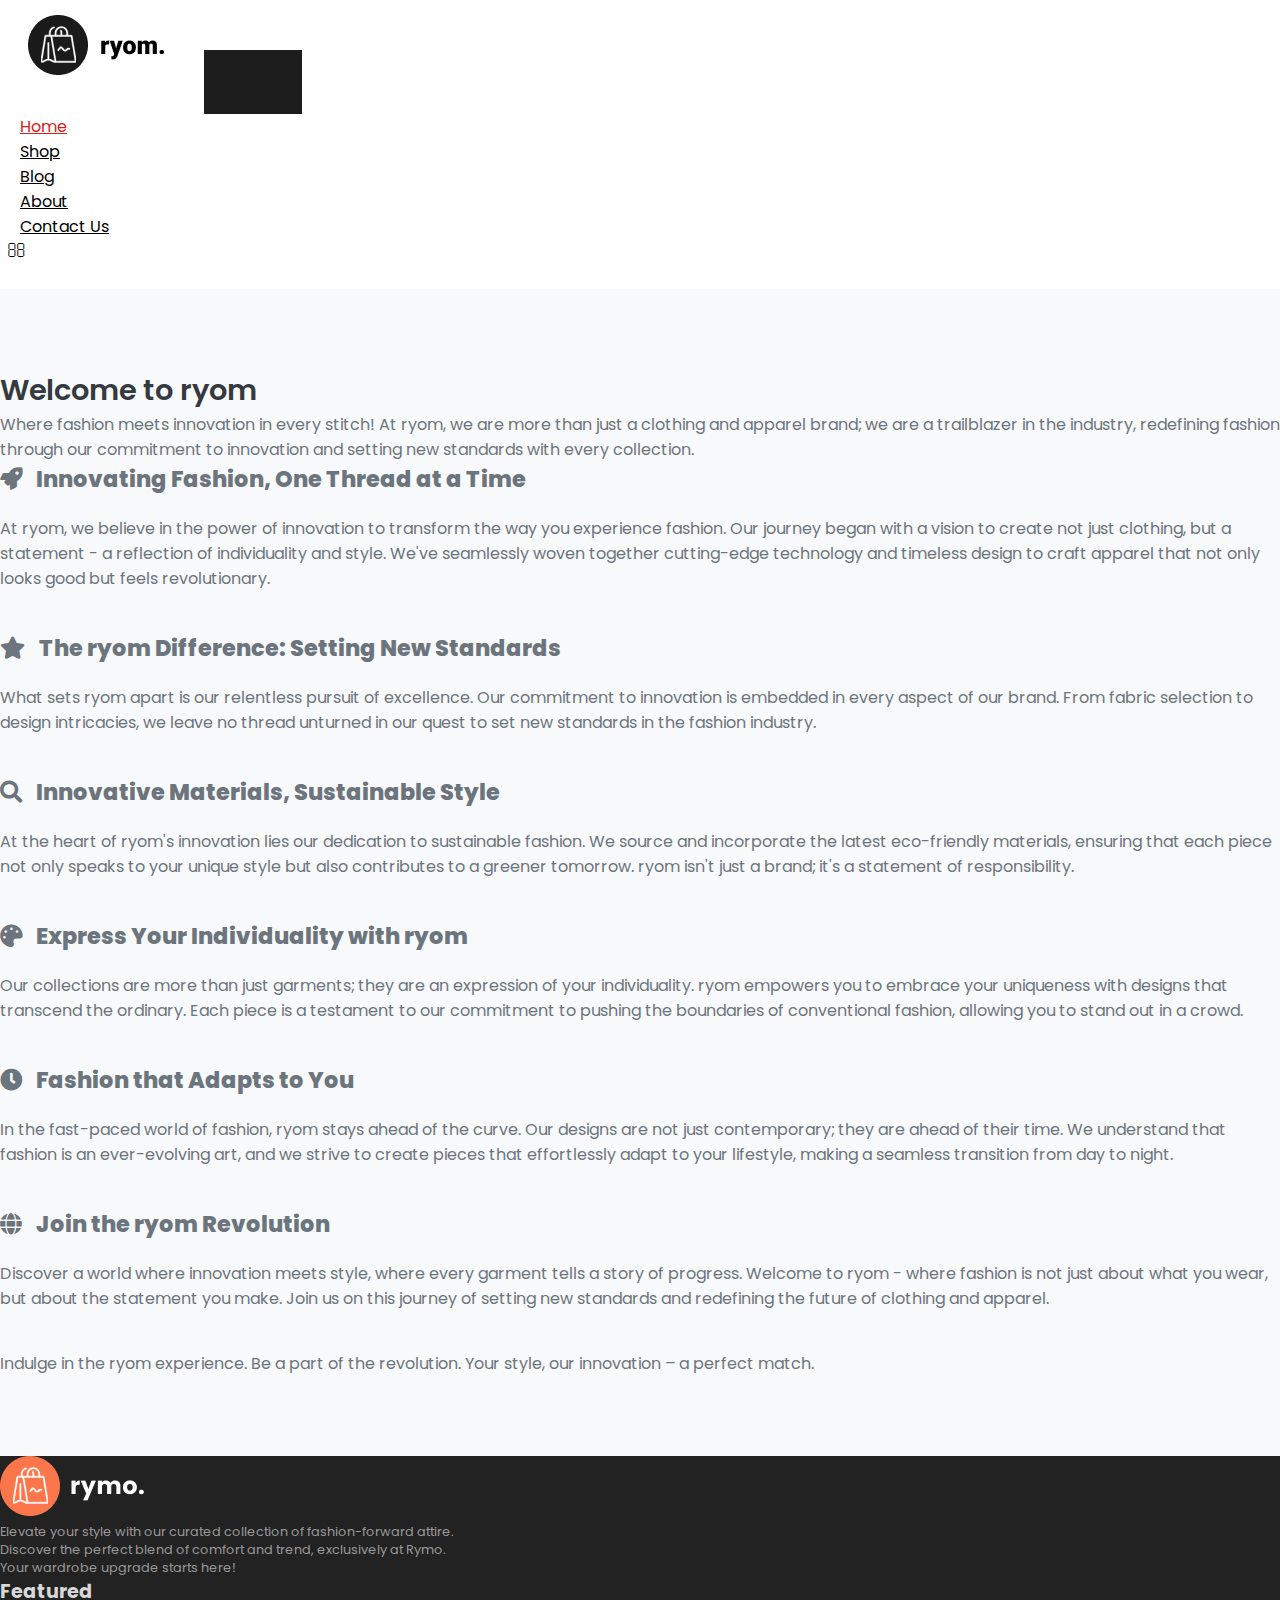
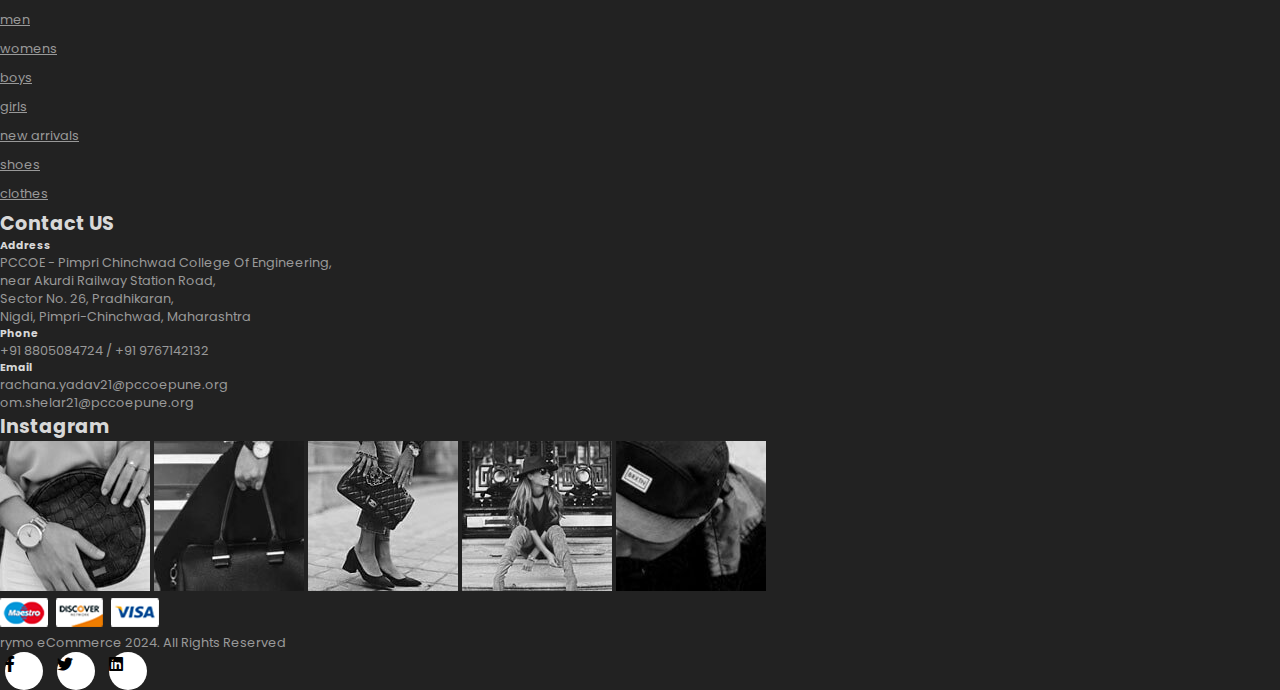
<file: about.html>
<!DOCTYPE html>
<html lang="en">

<head>
    <meta charset="UTF-8">
    <meta http-equiv="X-UA-Compatible" content="IE=edge">
    <meta name="viewport" content="width=device-width, initial-scale=1.0">
    <title>RYMO</title>

    <link rel="stylesheet" href="https://stackpath.bootstrapcdn.com/bootstrap/4.1.3/css/bootstrap.min.css"
        integrity="sha384-MCw98/SFnGE8fJT3GXwEOngsV7Zt27NXFoaoApmYm81iuXoPkFOJwJ8ERdknLPMO" crossorigin="anonymous">

    <link rel="stylesheet" href="https://pro.fontawesome.com/releases/v5.10.0/css/all.css" />


    <link rel="stylesheet" href="style.css">
</head>

<body>
    <!--navigation-->
    <nav class="navbar navbar-expand-lg navbar-light bg-w py-3 fixed top">
        <div class="container">

            <img src="img/logoF.png" alt="">
            <button class="navbar-toggler" type="button" data-bs-toggle="collapse"
                data-bs-target="#navbarSupportedContent" aria-controls="navbarSupportedContent" aria-expanded="false"
                aria-label="Toggle navigation">
                <span> <span><i id="bar" class="fas fa-bars"></i></span>
                </span>
            </button>
            <div class="collapse navbar-collapse" id="navbarSupportedContent">
                <ul class="navbar-nav ml-auto">

                    <li class="nav-item">
                        <a class="nav-link active" href="#">Home</a>
                    </li>
                    <li class="nav-item">
                        <a class="nav-link" href="shop.html">Shop</a>
                    </li>
                    <li class="nav-item">
                        <a class="nav-link" href="blog.html">Blog</a>
                    </li>
                    <li class="nav-item">
                        <a class="nav-link" href="about.html">About</a>
                    </li>
                    <li class="nav-item">
                        <a class="nav-link" href="contact.html">Contact Us</a>
                    </li>

                    <li class="nav-item">
                        <i class="fas fa-search"></i> <!-- Magnifying glass icon -->
                    </li>
                    <li class="nav-item">
                        <i class="fas fa-shopping-cart"></i> <!-- Shopping cart icon -->
                    </li>

                </ul>
            </div>
        </div>
    </nav>

    <section id="about" class="container">
        <div class="row justify-content-center">
            <div class="col-lg-8 text-center">
                <h2 class="section-heading text-uppercase">Welcome to ryom</h2>
                <p>Where fashion meets innovation in every stitch! At ryom, we are more than just a clothing and apparel
                    brand; we are a trailblazer in the industry, redefining fashion through our commitment to innovation
                    and setting new standards with every collection.</p>

                <div class="feature">
                    <h3 class="feature-heading"><i class="fas fa-rocket"></i> Innovating Fashion, One Thread at a Time
                    </h3>
                    <p>At ryom, we believe in the power of innovation to transform the way you experience fashion. Our
                        journey began with a vision to create not just clothing, but a statement - a reflection of
                        individuality and style. We've seamlessly woven together cutting-edge technology and timeless
                        design to craft apparel that not only looks good but feels revolutionary.</p>
                </div>

                <div class="feature">
                    <h3 class="feature-heading"><i class="fas fa-star"></i> The ryom Difference: Setting New Standards
                    </h3>
                    <p>What sets ryom apart is our relentless pursuit of excellence. Our commitment to innovation is
                        embedded in every aspect of our brand. From fabric selection to design intricacies, we leave no
                        thread unturned in our quest to set new standards in the fashion industry.</p>
                </div>

                <div class="feature">
                    <h3 class="feature-heading"><i class="fas fa-search"></i> Innovative Materials, Sustainable Style
                    </h3>
                    <p>At the heart of ryom's innovation lies our dedication to sustainable fashion. We source and
                        incorporate the latest eco-friendly materials, ensuring that each piece not only speaks to your
                        unique style but also contributes to a greener tomorrow. ryom isn't just a brand; it's a
                        statement of responsibility.</p>
                </div>

                <div class="feature">
                    <h3 class="feature-heading"><i class="fas fa-palette"></i> Express Your Individuality with ryom</h3>
                    <p>Our collections are more than just garments; they are an expression of your individuality. ryom
                        empowers you to embrace your uniqueness with designs that transcend the ordinary. Each piece is
                        a testament to our commitment to pushing the boundaries of conventional fashion, allowing you to
                        stand out in a crowd.</p>
                </div>

                <div class="feature">
                    <h3 class="feature-heading"><i class="fas fa-clock"></i> Fashion that Adapts to You</h3>
                    <p>In the fast-paced world of fashion, ryom stays ahead of the curve. Our designs are not just
                        contemporary; they are ahead of their time. We understand that fashion is an ever-evolving art,
                        and we strive to create pieces that effortlessly adapt to your lifestyle, making a seamless
                        transition from day to night.</p>
                </div>

                <div class="feature">
                    <h3 class="feature-heading"><i class="fas fa-globe"></i> Join the ryom Revolution</h3>
                    <p>Discover a world where innovation meets style, where every garment tells a story of progress.
                        Welcome to ryom - where fashion is not just about what you wear, but about the statement you
                        make. Join us on this journey of setting new standards and redefining the future of clothing and
                        apparel.</p>
                </div>

                <p class="text-muted">Indulge in the ryom experience. Be a part of the revolution. Your style, our
                    innovation – a perfect match.</p>
            </div>
        </div>
    </section>

    <footer class="mt-5 py-5">
        <div class="row container mx-auto pt-5">
            <div class="footer-one col-lg-3 col-md-6 col-12">
                <img src="img/logo2.png" alt="">
                <p class="pt-3">Elevate your style with our curated collection of fashion-forward attire.<br> Discover
                    the perfect blend of comfort and trend, exclusively at Rymo.<br> Your wardrobe upgrade starts here!
                </p>
            </div>

            <div class="footer-one col-lg-3 col-md-6 col-12 mb-3">
                <h5 class="pb-2">Featured</h5>
                <ul class="text-uppercase list-unstyled">
                    <li><a href="#">men</a></li>
                    <li><a href="#">womens</a></li>
                    <li><a href="#">boys</a></li>
                    <li><a href="#">girls</a></li>
                    <li><a href="#">new arrivals</a></li>
                    <li><a href="#">shoes</a></li>
                    <li><a href="#">clothes</a></li>
                </ul>
            </div>

            <div class="footer-one col-lg-3 col-md-6 col-12 mb-3">
                <h5 class="pb-2">Contact US</h5>
                <div>
                    <h6 class="text-uppercase">Address</h6>
                    <p>PCCOE - Pimpri Chinchwad College Of Engineering,<br> near Akurdi Railway Station Road,<br> Sector
                        No. 26,
                        Pradhikaran,<br> Nigdi, Pimpri-Chinchwad, Maharashtra</p>
                </div>
                <div>
                    <h6 class="text-uppercase">Phone</h6>
                    <p>+91 8805084724 / +91 9767142132</p>
                </div>
                <div>
                    <h6 class="text-uppercase">Email</h6>
                    <p>rachana.yadav21@pccoepune.org<br>om.shelar21@pccoepune.org</p>
                </div>
            </div>

            <div class="footer-one col-lg-3 col-md-6 col-12 mb-3">
                <h5 class="pb-2">Instagram</h5>
                <div class="row">
                    <img class="img-fluid w-25 h-100 m-2" src="img/insta/1.jpg" alt="">
                    <img class="img-fluid w-25 h-100 m-2" src="img/insta/2.jpg" alt="">
                    <img class="img-fluid w-25 h-100 m-2" src="img/insta/3.jpg" alt="">
                    <img class="img-fluid w-25 h-100 m-2" src="img/insta/4.jpg" alt="">
                    <img class="img-fluid w-25 h-100 m-2" src="img/insta/5.jpg" alt="">
                </div>
            </div>
        </div>

        <div class="copyright mt-5">
            <div class="row container mx-auto">
                <div class="col-lg-3 col-md-4 col-12 mb-4">
                    <img src="img/payment.png" alt="">
                </div>

                <div class="col-lg-3 col-md-4 col-12 text-nowrap mb-2">
                    <p>rymo eCommerce 2024. All Rights Reserved</p>
                </div>

                <div class="col-lg-3 col-md-4 col-12">
                    <a href="#"> <i class="fab fa-facebook-f"></i></a>
                    <a href="#"> <i class="fab fa-twitter"></i></a>
                    <a href="#"> <i class="fab fa-linkedin"></i></a>
                </div>
            </div>
        </div>
    </footer>


    <script src="https://cdn.jsdelivr.net/npm/@popperjs/core@2.11.8/dist/umd/popper.min.js"
        integrity="sha384-I7E8VVD/ismYTF4hNIPjVp/Zjvgyol6VFvRkX/vR+Vc4jQkC+hVqc2pM8ODewa9r"
        crossorigin="anonymous"></script>
    <script src="https://cdn.jsdelivr.net/npm/bootstrap@5.3.2/dist/js/bootstrap.min.js"
        integrity="sha384-BBtl+eGJRgqQAUMxJ7pMwbEyER4l1g+O15P+16Ep7Q9Q+zqX6gSbd85u4mG4QzX+"
        crossorigin="anonymous"></script>
</body>

</html>
</file>
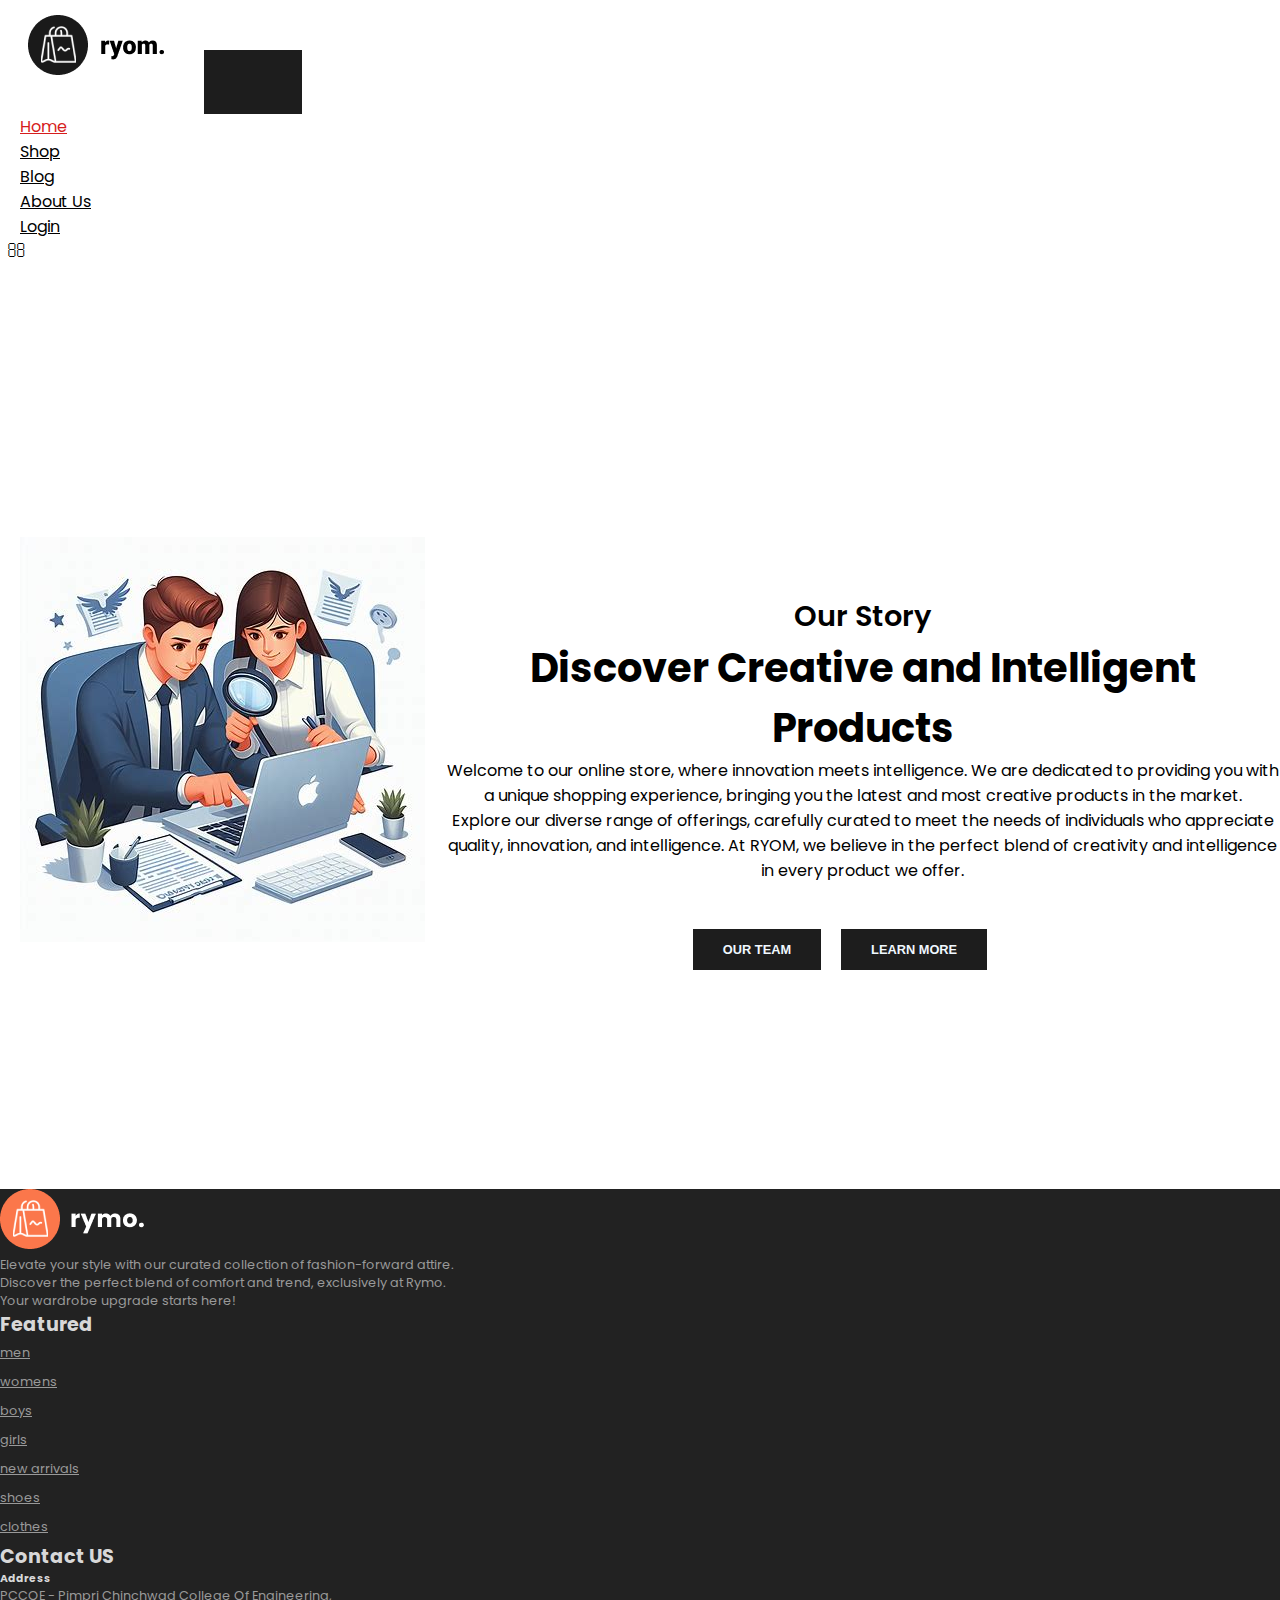
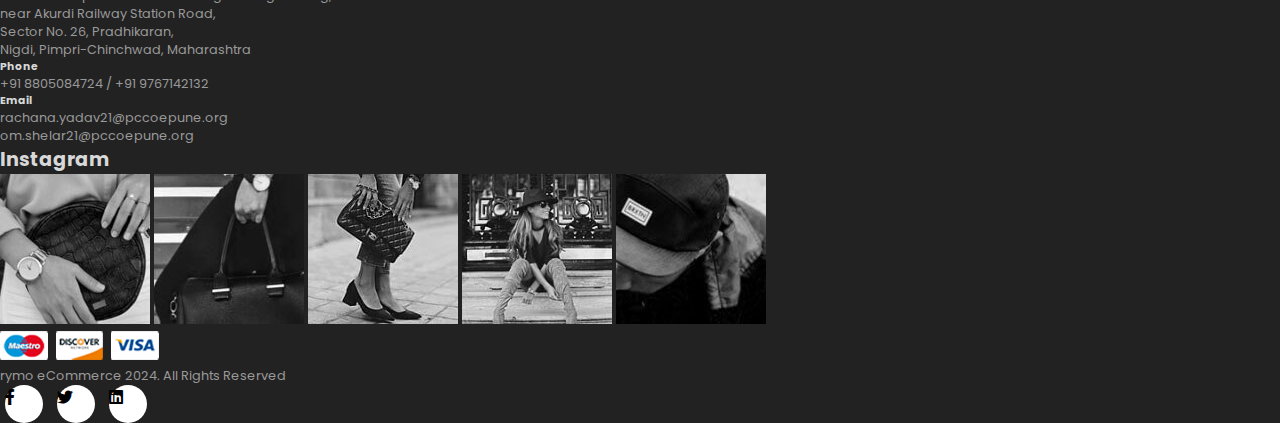
<file: aboutM.html>
<!DOCTYPE html>
<html lang="en">

<head>
    <meta charset="UTF-8">
    <meta http-equiv="X-UA-Compatible" content="IE=edge">
    <meta name="viewport" content="width=device-width, initial-scale=1.0">
    <title>About Us</title>

    <link rel="stylesheet" href="https://stackpath.bootstrapcdn.com/bootstrap/4.1.3/css/bootstrap.min.css"
        integrity="sha384-MCw98/SFnGE8fJT3GXwEOngsV7Zt27NXFoaoApmYm81iuXoPkFOJwJ8ERdknLPMO" crossorigin="anonymous">

    <link rel="stylesheet" href="https://pro.fontawesome.com/releases/v5.10.0/css/all.css" />
    <link rel="stylesheet" href="style.css">
    <link rel="preconnect" href="https://fonts.googleapis.com">
    <link rel="preconnect" href="https://fonts.gstatic.com" crossorigin>
    <link
        href="https://fonts.googleapis.com/css2?family=Dosis:wght@200..800&family=Poppins:ital,wght@0,100;0,200;0,300;0,400;0,500;0,600;0,700;0,800;0,900;1,100;1,200;1,300;1,400;1,500;1,600;1,700;1,800;1,900&display=swap"
        rel="stylesheet">
</head>

<body>

    <!--navigation-->
    <nav class="navbar navbar-expand-lg navbar-light bg-w py-3 fixed top">
        <div class="container">

            <img src="img/logoF.png" alt="">
            <button class="navbar-toggler" type="button" data-bs-toggle="collapse"
                data-bs-target="#navbarSupportedContent" aria-controls="navbarSupportedContent" aria-expanded="false"
                aria-label="Toggle navigation">
                <span> <span><i id="bar" class="fas fa-bars"></i></span>
                </span>
            </button>
            <div class="collapse navbar-collapse" id="navbarSupportedContent">
                <ul class="navbar-nav ml-auto">

                    <li class="nav-item">
                        <a class="nav-link active" href="#">Home</a>
                    </li>
                    <li class="nav-item">
                        <a class="nav-link" href="shop.html">Shop</a>
                    </li>
                    <li class="nav-item">
                        <a class="nav-link" href="blog.html">Blog</a>
                    </li>
                    <li class="nav-item">
                        <a class="nav-link" href="aboutM.html">About Us</a>
                    </li>
                    <li class="nav-item">
                        <a class="nav-link" href="login.html">Login</a>
                    </li>

                    <li class="nav-item">
                        <i class="fas fa-search"></i> <!-- Magnifying glass icon -->
                    </li>
                    <li class="nav-item">
                        <i class="fas fa-shopping-cart"></i> <!-- Shopping cart icon -->
                    </li>

                </ul>
            </div>
        </div>
    </nav>

    <section class="about">
        <div class="main">
            <img src="img/abtm3.jpg" alt="">
            <div class="all-text">
                <h2>Our Story</h2>
                <h1>Discover Creative and Intelligent Products</h1>
                <p>Welcome to our online store, where innovation meets intelligence. We are dedicated to providing you
                    with a unique shopping experience, bringing you the latest and most creative products in the market.
                </p>
                <p>Explore our diverse range of offerings, carefully curated to meet the needs of individuals who
                    appreciate quality, innovation, and intelligence. At RYOM, we believe in the perfect blend of
                    creativity and intelligence in every product we offer.</p>
            </div>

            <div class="btn-container">
                <div class="btn1">
                    <button type="button" onclick="document.location='team.html'">Our Team</button>
                </div>
                <DIV class="btn2">
                    <button type="button" onclick="document.location='about.html'">Learn More</button>
                </DIV>
            </div>

        </div>

    </section>

    <footer class="mt-5 py-5">
        <div class="row container mx-auto pt-5">
            <div class="footer-one col-lg-3 col-md-6 col-12">
                <img src="img/logo2.png" alt="">
                <p class="pt-3">Elevate your style with our curated collection of fashion-forward attire.<br> Discover
                    the perfect blend of comfort and trend, exclusively at Rymo.<br> Your wardrobe upgrade starts here!
                </p>
            </div>

            <div class="footer-one col-lg-3 col-md-6 col-12 mb-3">
                <h5 class="pb-2">Featured</h5>
                <ul class="text-uppercase list-unstyled">
                    <li><a href="#">men</a></li>
                    <li><a href="#">womens</a></li>
                    <li><a href="#">boys</a></li>
                    <li><a href="#">girls</a></li>
                    <li><a href="#">new arrivals</a></li>
                    <li><a href="#">shoes</a></li>
                    <li><a href="#">clothes</a></li>
                </ul>
            </div>

            <div class="footer-one col-lg-3 col-md-6 col-12 mb-3">
                <h5 class="pb-2">Contact US</h5>
                <div>
                    <h6 class="text-uppercase">Address</h6>
                    <p>PCCOE - Pimpri Chinchwad College Of Engineering,<br> near Akurdi Railway Station Road,<br> Sector
                        No. 26,
                        Pradhikaran,<br> Nigdi, Pimpri-Chinchwad, Maharashtra</p>
                </div>
                <div>
                    <h6 class="text-uppercase">Phone</h6>
                    <p>+91 8805084724 / +91 9767142132</p>
                </div>
                <div>
                    <h6 class="text-uppercase">Email</h6>
                    <p>rachana.yadav21@pccoepune.org<br>om.shelar21@pccoepune.org</p>
                </div>
            </div>

            <div class="footer-one col-lg-3 col-md-6 col-12 mb-3">
                <h5 class="pb-2">Instagram</h5>
                <div class="row">
                    <img class="img-fluid w-25 h-100 m-2" src="img/insta/1.jpg" alt="">
                    <img class="img-fluid w-25 h-100 m-2" src="img/insta/2.jpg" alt="">
                    <img class="img-fluid w-25 h-100 m-2" src="img/insta/3.jpg" alt="">
                    <img class="img-fluid w-25 h-100 m-2" src="img/insta/4.jpg" alt="">
                    <img class="img-fluid w-25 h-100 m-2" src="img/insta/5.jpg" alt="">
                </div>
            </div>
        </div>

        <div class="copyright mt-5">
            <div class="row container mx-auto">
                <div class="col-lg-3 col-md-4 col-12 mb-4">
                    <img src="img/payment.png" alt="">
                </div>

                <div class="col-lg-3 col-md-4 col-12 text-nowrap mb-2">
                    <p>rymo eCommerce 2024. All Rights Reserved</p>
                </div>

                <div class="col-lg-3 col-md-4 col-12">
                    <a href="#"> <i class="fab fa-facebook-f"></i></a>
                    <a href="#"> <i class="fab fa-twitter"></i></a>
                    <a href="#"> <i class="fab fa-linkedin"></i></a>
                </div>
            </div>
        </div>
    </footer>
</body>

</html>
</file>
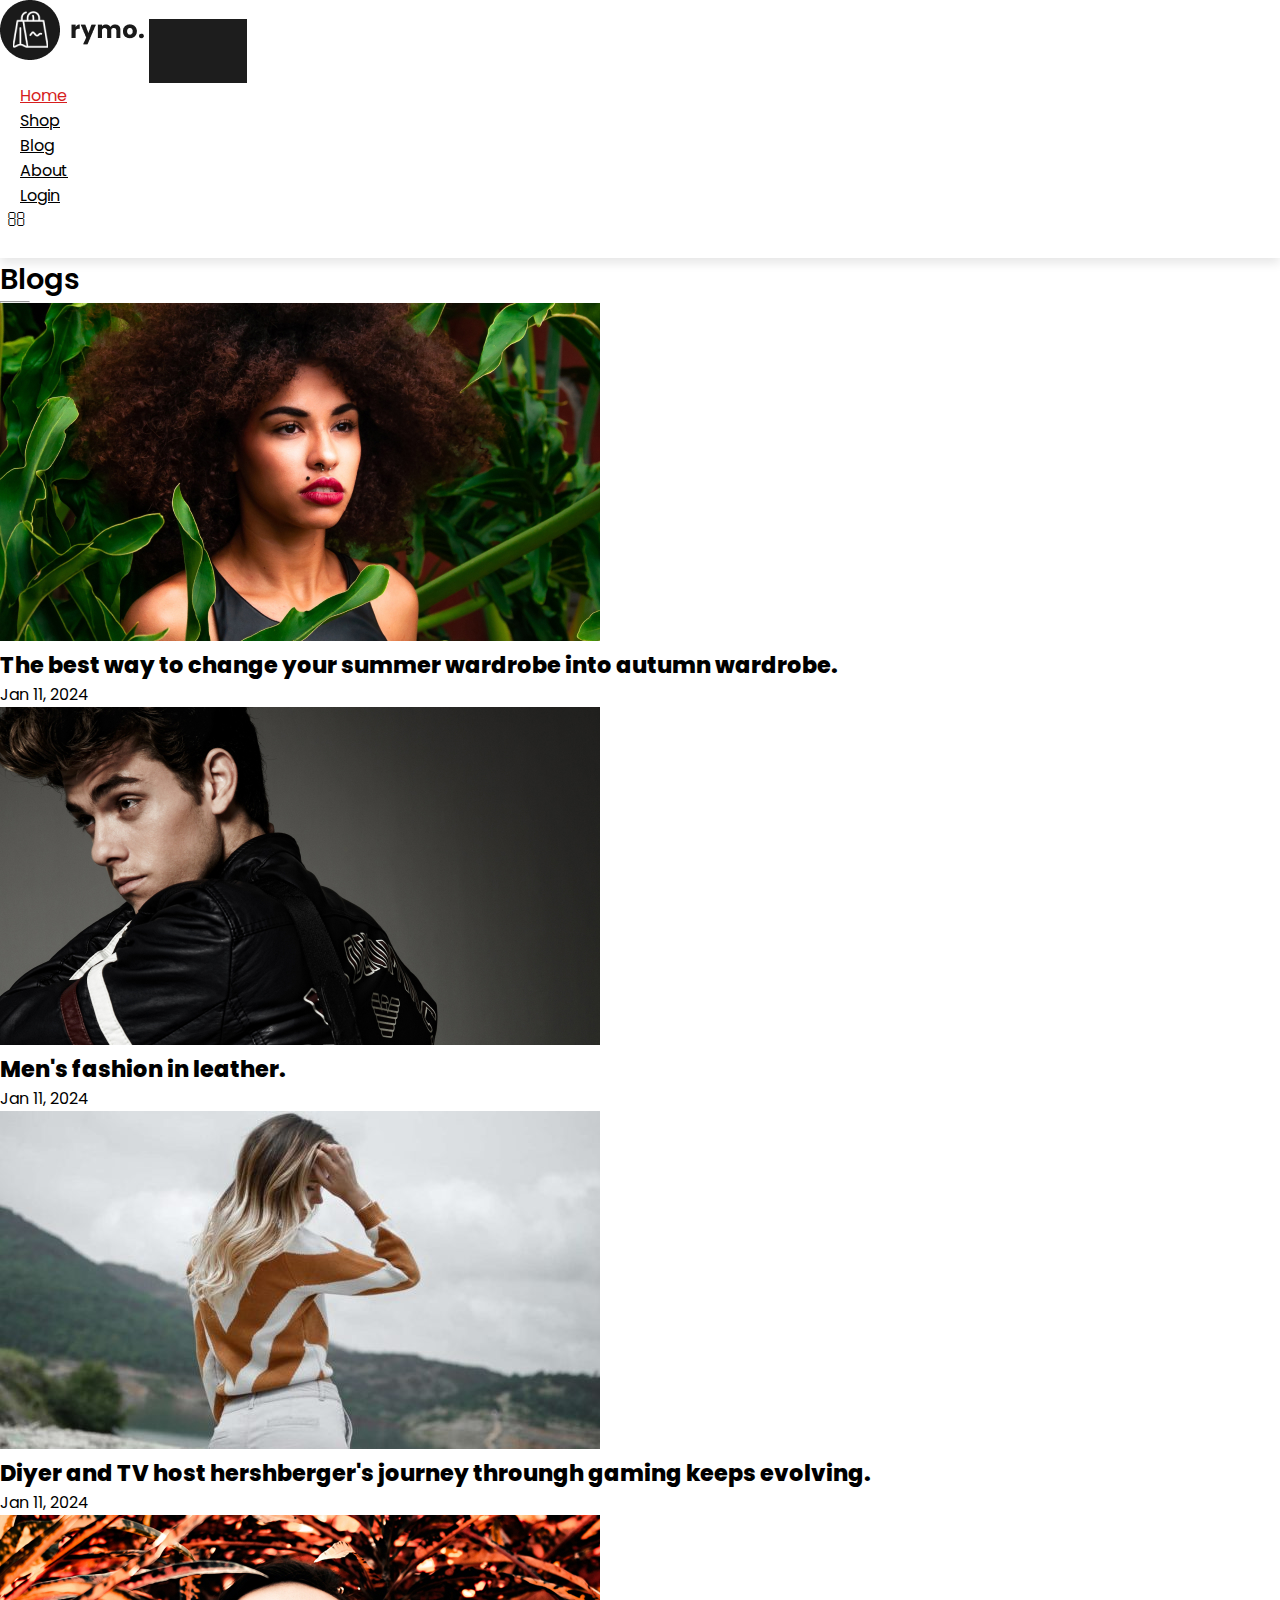
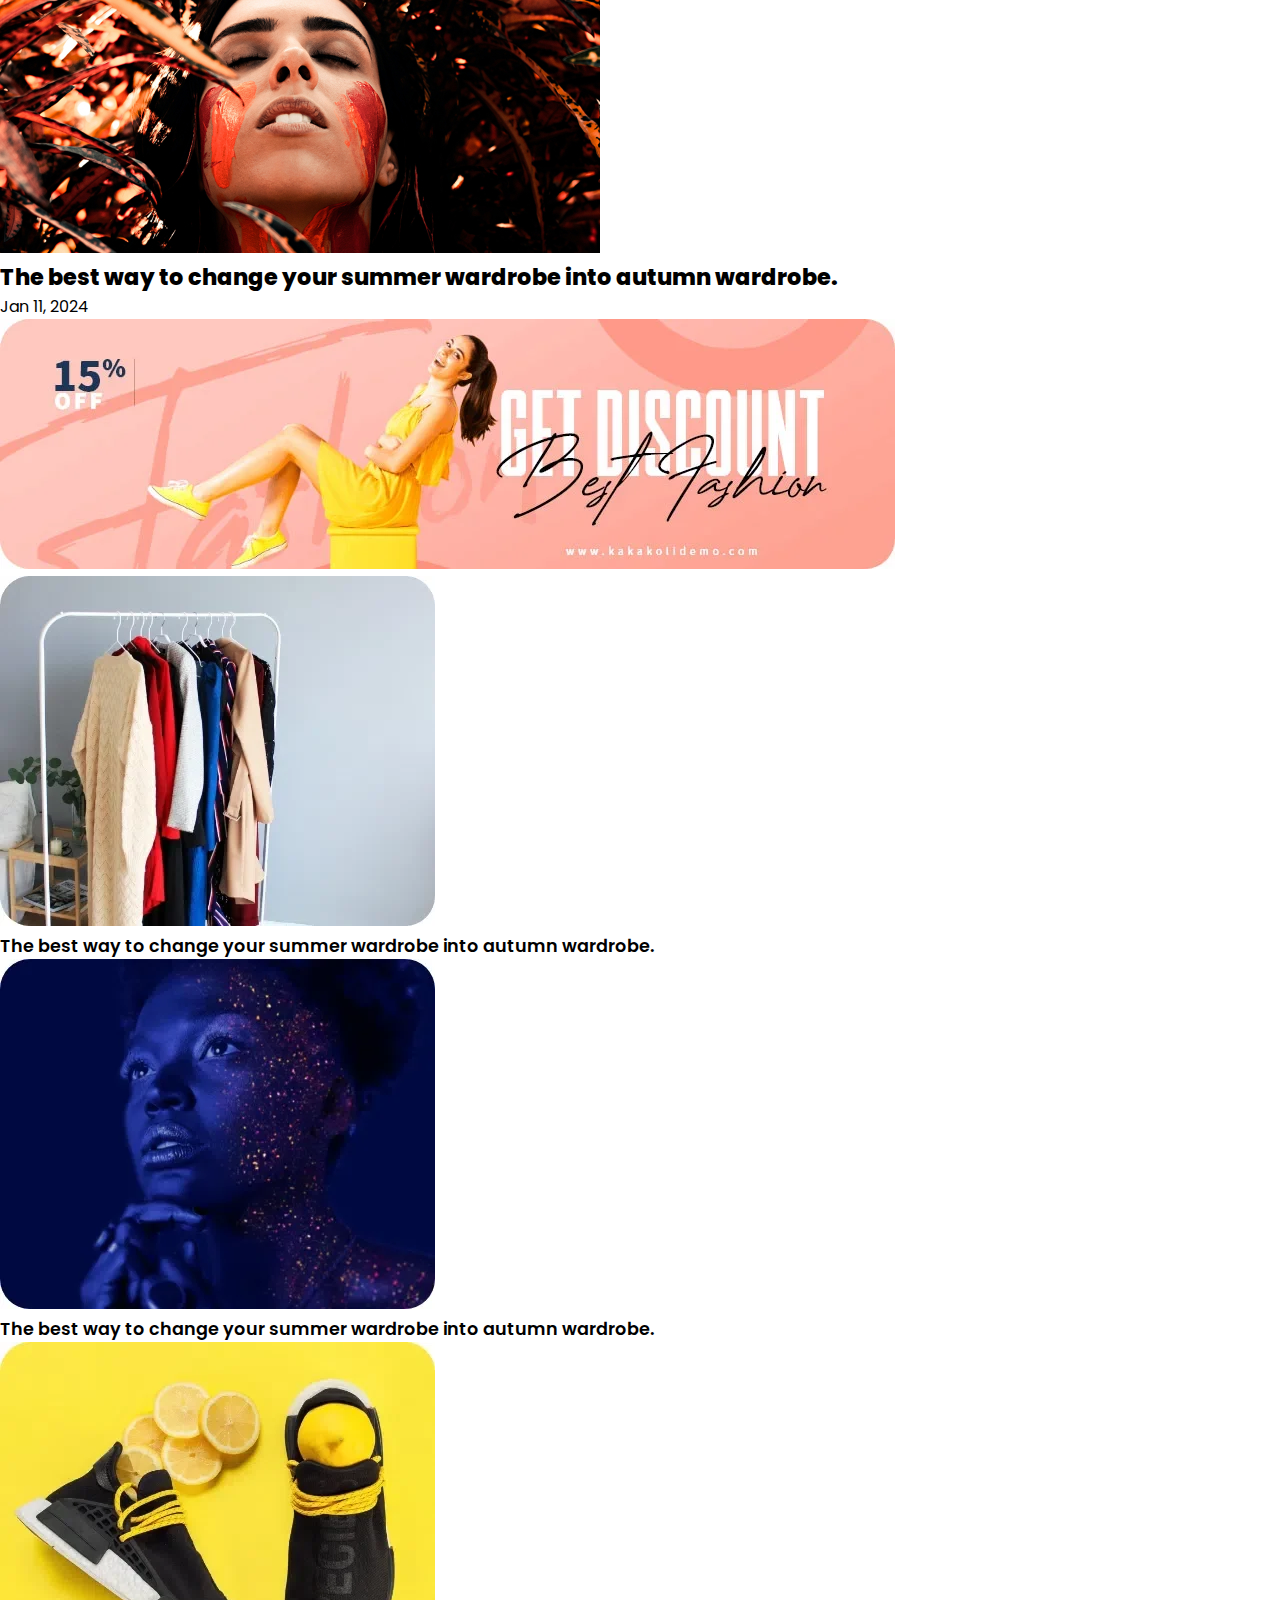
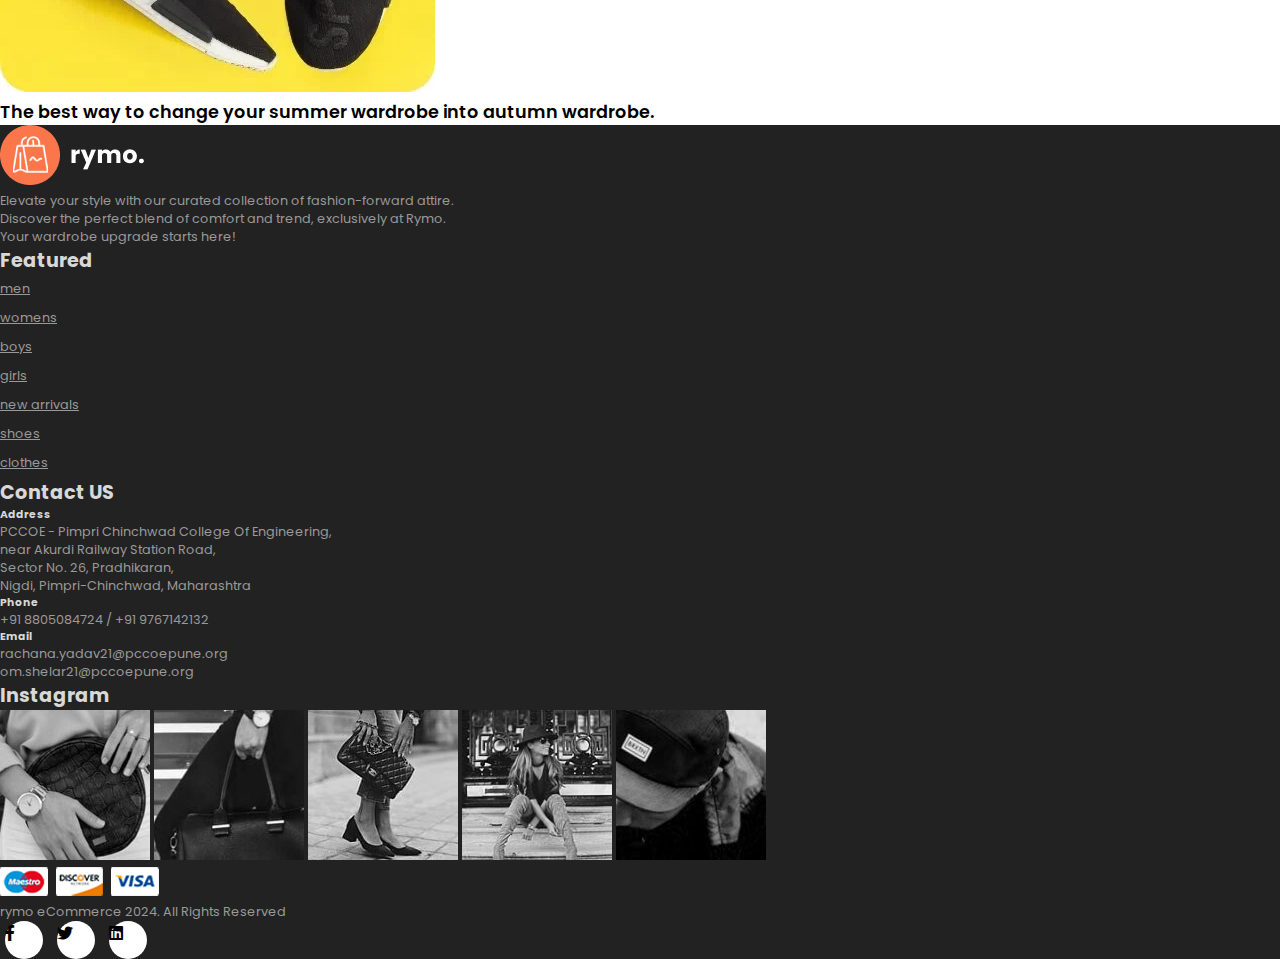
<file: blog.html>
<!DOCTYPE html>
<html lang="en">

<head>
    <meta charset="UTF-8">
    <meta http-equiv="X-UA-Compatible" content="IE=edge">
    <meta name="viewport" content="width=device-width, initial-scale=1.0">
    <title>RYMO</title>

    <link rel="stylesheet" href="https://stackpath.bootstrapcdn.com/bootstrap/4.1.3/css/bootstrap.min.css"
        integrity="sha384-MCw98/SFnGE8fJT3GXwEOngsV7Zt27NXFoaoApmYm81iuXoPkFOJwJ8ERdknLPMO" crossorigin="anonymous">

    <link rel="stylesheet" href="https://pro.fontawesome.com/releases/v5.10.0/css/all.css" />


    <link rel="stylesheet" href="style.css">
</head>

<body>
    <!--navigation-->
    <nav class="navbar navbar-expand-lg navbar-light bg-w py-3 fixed top">
        <div class="container">
            <img src="img/logo1.png" alt="">
            <button class="navbar-toggler" type="button" data-bs-toggle="collapse"
                data-bs-target="#navbarSupportedContent" aria-controls="navbarSupportedContent" aria-expanded="false"
                aria-label="Toggle navigation">
                <span> <span><i id="bar" class="fas fa-bars"></i></span>
                </span>
            </button>
            <div class="collapse navbar-collapse" id="navbarSupportedContent">
                <ul class="navbar-nav ml-auto">

                    <li class="nav-item">
                        <a class="nav-link active" href="index.html">Home</a>
                    </li>
                    <li class="nav-item">
                        <a class="nav-link" href="shop.html">Shop</a>
                    </li>
                    <li class="nav-item">
                        <a class="nav-link" href="blog.html">Blog</a>
                    </li>
                    <li class="nav-item">
                        <a class="nav-link" href="about.html">About</a>
                    </li>
                    <li class="nav-item">
                        <a class="nav-link" href="login.html">Login</a>
                    </li>

                    <li class="nav-item">
                        <i class="fas fa-search"></i> <!-- Magnifying glass icon -->
                    </li>
                    <li class="nav-item">
                        <i class="fas fa-shopping-cart"></i> <!-- Shopping cart icon -->
                    </li>

                </ul>
            </div>
        </div>
    </nav>

    <section id="blog-home" class="pt-5 mt-5">
        <h2 class="font-weight-bold pt-5">Blogs</h2>
        <hr>
    </section>

    <section id="blog-container" class="container pt-5">
        <div class="row">
            <div class="post col-lg-6 col-md-6 col-12">
                <div class="post-img">
                    <img class="img-fluid w-100" src="img/blog/1.jpg" alt="">
                </div>
                <h3 class="text-center font-weight-normal pt-3">The best way to change your summer wardrobe into autumn
                    wardrobe.</h3>
                <p class="text-center">Jan 11, 2024</p>
            </div>
            <div class="post col-lg-6 col-md-6 col-12">
                <div class="post-img">
                    <img class="img-fluid w-100" src="img/blog/2.jpg" alt="">
                </div>
                <h3 class="text-center font-weight-normal pt-3">Men's fashion in leather.</h3>
                <p class="text-center">Jan 11, 2024</p>
            </div>
            <div class="post col-lg-6 col-md-6 col-12">
                <div class="post-img">
                    <img class="img-fluid w-100" src="img/blog/3.jpg" alt="">
                </div>
                <h3 class="text-center font-weight-normal pt-3">Diyer and TV host hershberger's journey throungh gaming
                    keeps evolving.</h3>
                <p class="text-center">Jan 11, 2024</p>
            </div>
            <div class="post col-lg-6 col-md-6 col-12">
                <div class="post-img">
                    <img class="img-fluid w-100" src="img/blog/4.jpg" alt="">
                </div>
                <h3 class="text-center font-weight-normal pt-3">The best way to change your summer wardrobe into autumn
                    wardrobe.</h3>
                <p class="text-center">Jan 11, 2024</p>
            </div>

            <div class=" col-lg-12 col-md-12 col-12">
                <div class="post-img">
                    <img class="img-fluid w-100" src="img/blog/banner.webp" alt="">
                </div>
            </div>

            <div class="post col-lg-4 col-md-6 col-12  pt-5">
                <div class="post-img">
                    <img class="img-fluid w-100" src="img/blog/1.webp" alt="">
                </div>
                <h4 class="text-center font-weight-normal pt-3">The best way to change your summer wardrobe into autumn
                    wardrobe.</h4>
            </div>
            <div class="post col-lg-4 col-md-6 col-12 pt-5">
                <div class="post-img">
                    <img class="img-fluid w-100" src="img/blog/2.webp" alt="">
                </div>
                <h4 class="text-center font-weight-normal pt-3">The best way to change your summer wardrobe into autumn
                    wardrobe.</h4>
            </div>
            <div class="post col-lg-4 col-md-6 col-12 pt-5">
                <div class="post-img">
                    <img class="img-fluid w-100" src="img/blog/3.webp" alt="">
                </div>
                <h4 class="text-center font-weight-normal pt-3">The best way to change your summer wardrobe into autumn
                    wardrobe.</h4>
            </div>
        </div>

        </div>
        </div>
        </div>
        </div>
    </section>

    <footer class="mt-5 py-5">
        <div class="row container mx-auto pt-5">
            <div class="footer-one col-lg-3 col-md-6 col-12">
                <img src="img/logo2.png" alt="">
                <p class="pt-3">Elevate your style with our curated collection of fashion-forward attire.<br> Discover
                    the perfect blend of comfort and trend, exclusively at Rymo.<br> Your wardrobe upgrade starts here!
                </p>
            </div>

            <div class="footer-one col-lg-3 col-md-6 col-12 mb-3">
                <h5 class="pb-2">Featured</h5>
                <ul class="text-uppercase list-unstyled">
                    <li><a href="#">men</a></li>
                    <li><a href="#">womens</a></li>
                    <li><a href="#">boys</a></li>
                    <li><a href="#">girls</a></li>
                    <li><a href="#">new arrivals</a></li>
                    <li><a href="#">shoes</a></li>
                    <li><a href="#">clothes</a></li>
                </ul>
            </div>

            <div class="footer-one col-lg-3 col-md-6 col-12 mb-3">
                <h5 class="pb-2">Contact US</h5>
                <div>
                    <h6 class="text-uppercase">Address</h6>
                    <p>PCCOE - Pimpri Chinchwad College Of Engineering,<br> near Akurdi Railway Station Road,<br> Sector
                        No. 26,
                        Pradhikaran,<br> Nigdi, Pimpri-Chinchwad, Maharashtra</p>
                </div>
                <div>
                    <h6 class="text-uppercase">Phone</h6>
                    <p>+91 8805084724 / +91 9767142132</p>
                </div>
                <div>
                    <h6 class="text-uppercase">Email</h6>
                    <p>rachana.yadav21@pccoepune.org<br>om.shelar21@pccoepune.org</p>
                </div>
            </div>

            <div class="footer-one col-lg-3 col-md-6 col-12 mb-3">
                <h5 class="pb-2">Instagram</h5>
                <div class="row">
                    <img class="img-fluid w-25 h-100 m-2" src="img/insta/1.jpg" alt="">
                    <img class="img-fluid w-25 h-100 m-2" src="img/insta/2.jpg" alt="">
                    <img class="img-fluid w-25 h-100 m-2" src="img/insta/3.jpg" alt="">
                    <img class="img-fluid w-25 h-100 m-2" src="img/insta/4.jpg" alt="">
                    <img class="img-fluid w-25 h-100 m-2" src="img/insta/5.jpg" alt="">
                </div>
            </div>
        </div>

        <div class="copyright mt-5">
            <div class="row container mx-auto">
                <div class="col-lg-3 col-md-4 col-12 mb-4">
                    <img src="img/payment.png" alt="">
                </div>

                <div class="col-lg-3 col-md-4 col-12 text-nowrap mb-2">
                    <p>rymo eCommerce 2024. All Rights Reserved</p>
                </div>

                <div class="col-lg-3 col-md-4 col-12">
                    <a href="#"> <i class="fab fa-facebook-f"></i></a>
                    <a href="#"> <i class="fab fa-twitter"></i></a>
                    <a href="#"> <i class="fab fa-linkedin"></i></a>
                </div>
            </div>
        </div>
    </footer>


    <script src="https://cdn.jsdelivr.net/npm/@popperjs/core@2.11.8/dist/umd/popper.min.js"
        integrity="sha384-I7E8VVD/ismYTF4hNIPjVp/Zjvgyol6VFvRkX/vR+Vc4jQkC+hVqc2pM8ODewa9r"
        crossorigin="anonymous"></script>
    <script src="https://cdn.jsdelivr.net/npm/bootstrap@5.3.2/dist/js/bootstrap.min.js"
        integrity="sha384-BBtl+eGJRgqQAUMxJ7pMwbEyER4l1g+O15P+16Ep7Q9Q+zqX6gSbd85u4mG4QzX+"
        crossorigin="anonymous"></script>
</body>

</html>
</file>
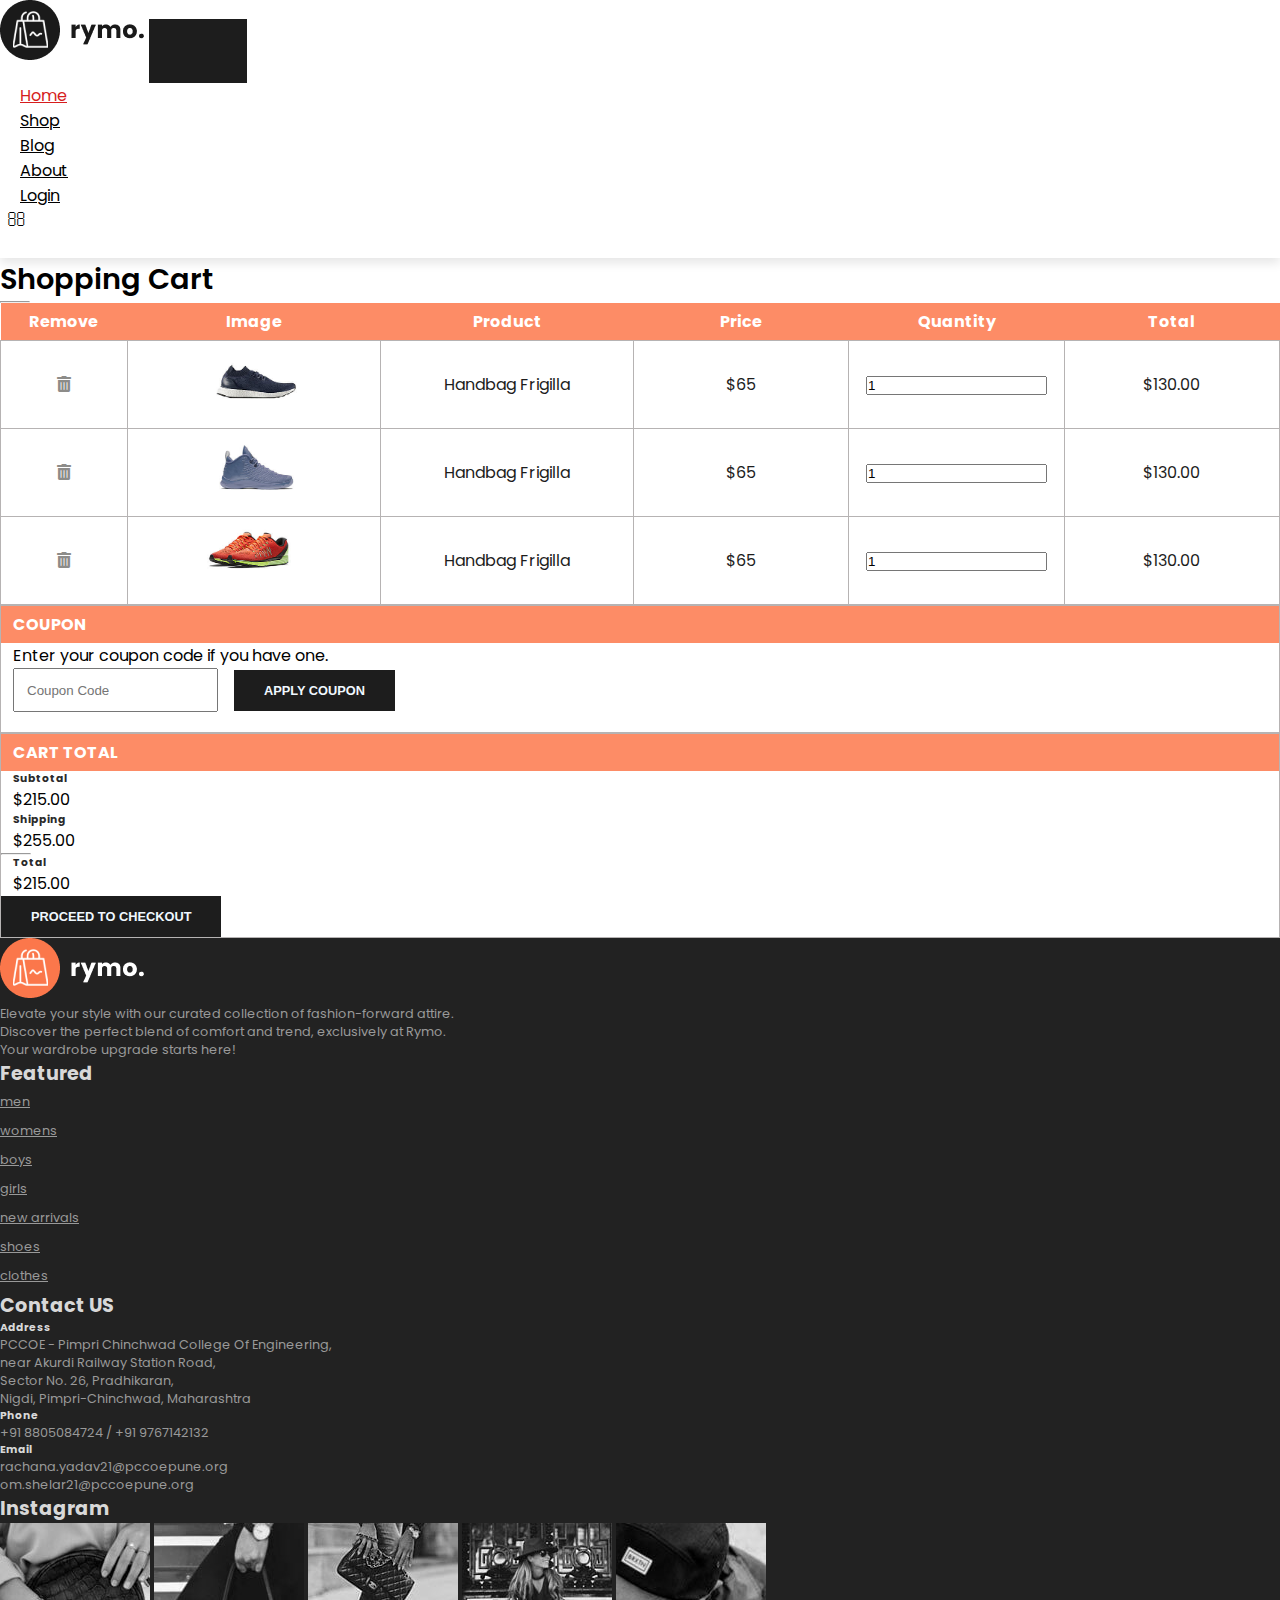
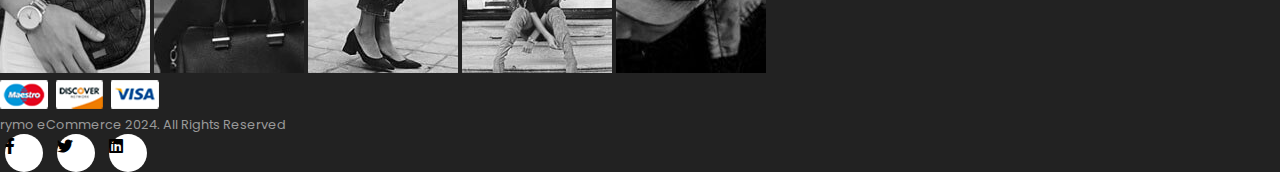
<file: cart.html>
<!DOCTYPE html>
<html lang="en">

<head>
    <meta charset="UTF-8">
    <meta http-equiv="X-UA-Compatible" content="IE=edge">
    <meta name="viewport" content="width=device-width, initial-scale=1.0">
    <title>RYMO</title>

    <link rel="stylesheet" href="https://stackpath.bootstrapcdn.com/bootstrap/4.1.3/css/bootstrap.min.css"
        integrity="sha384-MCw98/SFnGE8fJT3GXwEOngsV7Zt27NXFoaoApmYm81iuXoPkFOJwJ8ERdknLPMO" crossorigin="anonymous">

    <link rel="stylesheet" href="https://pro.fontawesome.com/releases/v5.10.0/css/all.css" />


    <link rel="stylesheet" href="style.css">
</head>

<body>
    <!--navigation-->
    <nav class="navbar navbar-expand-lg navbar-light bg-w py-3 fixed top">
        <div class="container">
            <img src="img/logo1.png" alt="">
            <button class="navbar-toggler" type="button" data-bs-toggle="collapse"
                data-bs-target="#navbarSupportedContent" aria-controls="navbarSupportedContent" aria-expanded="false"
                aria-label="Toggle navigation">
                <span> <span><i id="bar" class="fas fa-bars"></i></span>
                </span>
            </button>
            <div class="collapse navbar-collapse" id="navbarSupportedContent">
                <ul class="navbar-nav ml-auto">

                    <li class="nav-item">
                        <a class="nav-link active" href="index.html">Home</a>
                    </li>
                    <li class="nav-item">
                        <a class="nav-link" href="shop.html">Shop</a>
                    </li>
                    <li class="nav-item">
                        <a class="nav-link" href="#">Blog</a>
                    </li>
                    <li class="nav-item">
                        <a class="nav-link" href="#">About</a>
                    </li>
                    <li class="nav-item">
                        <a class="nav-link" href="login.html">Login</a>
                    </li>

                    <li class="nav-item">
                        <i class="fas fa-search"></i> <!-- Magnifying glass icon -->
                    </li>
                    <li class="nav-item">
                        <i class="fas fa-shopping-cart"></i> <!-- Shopping cart icon -->
                    </li>

                </ul>
            </div>
        </div>
    </nav>

    <section id="blog-home" class="pt-5 mt-5">
        <h2 class="font-weight-bold pt-5">Shopping Cart</h2>
        <hr>
    </section>
    <section id="cart-container" class="container my-5">
        <table width="100%">
            <thead>
                <tr>
                    <td>Remove</td>
                    <td>Image</td>
                    <td>Product</td>
                    <td>Price</td>
                    <td>Quantity</td>
                    <td>Total</td>
                </tr>
            </thead>

            <tbody>
                <tr>
                    <td><a href="#"><i class="fas fa-trash-alt"></i></a></td>
                    <td><img src="img/shoes/1.jpg" alt=""></td>
                    <td>
                        <h5>Handbag Frigilla</h5>
                    </td>
                    <td>
                        <h5>$65</h5>
                    </td>
                    <td><input class="w-25 pl-1" value="1" type="number"></td>
                    <td>
                        <h5>$130.00</h5>
                    </td>
                </tr>

                <tr>
                    <td><a href="#"><i class="fas fa-trash-alt"></i></a></td>
                    <td><img src="img/shoes/2.jpg" alt=""></td>
                    <td>
                        <h5>Handbag Frigilla</h5>
                    </td>
                    <td>
                        <h5>$65</h5>
                    </td>
                    <td><input class="w-25 pl-1" value="1" type="number"></td>
                    <td>
                        <h5>$130.00</h5>
                    </td>
                </tr>

                <tr>
                    <td><a href="#"><i class="fas fa-trash-alt"></i></a></td>
                    <td><img src="img/shoes/3.jpg" alt=""></td>
                    <td>
                        <h5>Handbag Frigilla</h5>
                    </td>
                    <td>
                        <h5>$65</h5>
                    </td>
                    <td><input class="w-25 pl-1" value="1" type="number"></td>
                    <td>
                        <h5>$130.00</h5>
                    </td>
                </tr>
            </tbody>
        </table>
    </section>

    <section id="cart-bottom" class="container">
        <div class="row">
            <div class="coupon col-lg-6 col-md-6 col-12 mb-4">
                <DIV>
                    <h5>COUPON</h5>
                    <P>Enter your coupon code if you have one.</P>
                    <input type="text" placeholder="Coupon Code">
                    <button>APPLY COUPON</button>
                </DIV>
            </div>

            <div class="total col-lg-6 col-md-6 col-12 ">
                <DIV>
                    <h5>CART TOTAL</h5>
                    <DIV class="d-flex justify-content-between">
                        <H6>Subtotal</H6>
                        <p>$215.00</p>
                    </DIV>
                    <DIV class="d-flex justify-content-between">
                        <H6>Shipping</H6>
                        <p>$255.00</p>
                    </DIV>
                    <hr class="second-hr">
                    <DIV class="d-flex justify-content-between">
                        <H6>Total</H6>
                        <p>$215.00</p>
                    </DIV>

                    <button class="ml-auto">PROCEED TO CHECKOUT</button>
                </DIV>
            </div>


        </div>
    </section>


    <footer class="mt-5 py-5">
        <div class="row container mx-auto pt-5">
            <div class="footer-one col-lg-3 col-md-6 col-12">
                <img src="img/logo2.png" alt="">
                <p class="pt-3">Elevate your style with our curated collection of fashion-forward attire.<br> Discover
                    the perfect blend of comfort and trend, exclusively at Rymo.<br> Your wardrobe upgrade starts here!
                </p>
            </div>

            <div class="footer-one col-lg-3 col-md-6 col-12 mb-3">
                <h5 class="pb-2">Featured</h5>
                <ul class="text-uppercase list-unstyled">
                    <li><a href="#">men</a></li>
                    <li><a href="#">womens</a></li>
                    <li><a href="#">boys</a></li>
                    <li><a href="#">girls</a></li>
                    <li><a href="#">new arrivals</a></li>
                    <li><a href="#">shoes</a></li>
                    <li><a href="#">clothes</a></li>
                </ul>
            </div>

            <div class="footer-one col-lg-3 col-md-6 col-12 mb-3">
                <h5 class="pb-2">Contact US</h5>
                <div>
                    <h6 class="text-uppercase">Address</h6>
                    <p>PCCOE - Pimpri Chinchwad College Of Engineering,<br> near Akurdi Railway Station Road,<br> Sector
                        No. 26,
                        Pradhikaran,<br> Nigdi, Pimpri-Chinchwad, Maharashtra</p>
                </div>
                <div>
                    <h6 class="text-uppercase">Phone</h6>
                    <p>+91 8805084724 / +91 9767142132</p>
                </div>
                <div>
                    <h6 class="text-uppercase">Email</h6>
                    <p>rachana.yadav21@pccoepune.org<br>om.shelar21@pccoepune.org</p>
                </div>
            </div>

            <div class="footer-one col-lg-3 col-md-6 col-12 mb-3">
                <h5 class="pb-2">Instagram</h5>
                <div class="row">
                    <img class="img-fluid w-25 h-100 m-2" src="img/insta/1.jpg" alt="">
                    <img class="img-fluid w-25 h-100 m-2" src="img/insta/2.jpg" alt="">
                    <img class="img-fluid w-25 h-100 m-2" src="img/insta/3.jpg" alt="">
                    <img class="img-fluid w-25 h-100 m-2" src="img/insta/4.jpg" alt="">
                    <img class="img-fluid w-25 h-100 m-2" src="img/insta/5.jpg" alt="">
                </div>
            </div>
        </div>

        <div class="copyright mt-5">
            <div class="row container mx-auto">
                <div class="col-lg-3 col-md-4 col-12 mb-4">
                    <img src="img/payment.png" alt="">
                </div>

                <div class="col-lg-3 col-md-4 col-12 text-nowrap mb-2">
                    <p>rymo eCommerce 2024. All Rights Reserved</p>
                </div>

                <div class="col-lg-3 col-md-4 col-12">
                    <a href="#"> <i class="fab fa-facebook-f"></i></a>
                    <a href="#"> <i class="fab fa-twitter"></i></a>
                    <a href="#"> <i class="fab fa-linkedin"></i></a>
                </div>
            </div>
        </div>
    </footer>


    <script src="https://cdn.jsdelivr.net/npm/@popperjs/core@2.11.8/dist/umd/popper.min.js"
        integrity="sha384-I7E8VVD/ismYTF4hNIPjVp/Zjvgyol6VFvRkX/vR+Vc4jQkC+hVqc2pM8ODewa9r"
        crossorigin="anonymous"></script>
    <script src="https://cdn.jsdelivr.net/npm/bootstrap@5.3.2/dist/js/bootstrap.min.js"
        integrity="sha384-BBtl+eGJRgqQAUMxJ7pMwbEyER4l1g+O15P+16Ep7Q9Q+zqX6gSbd85u4mG4QzX+"
        crossorigin="anonymous"></script>
</body>

</html>
</file>
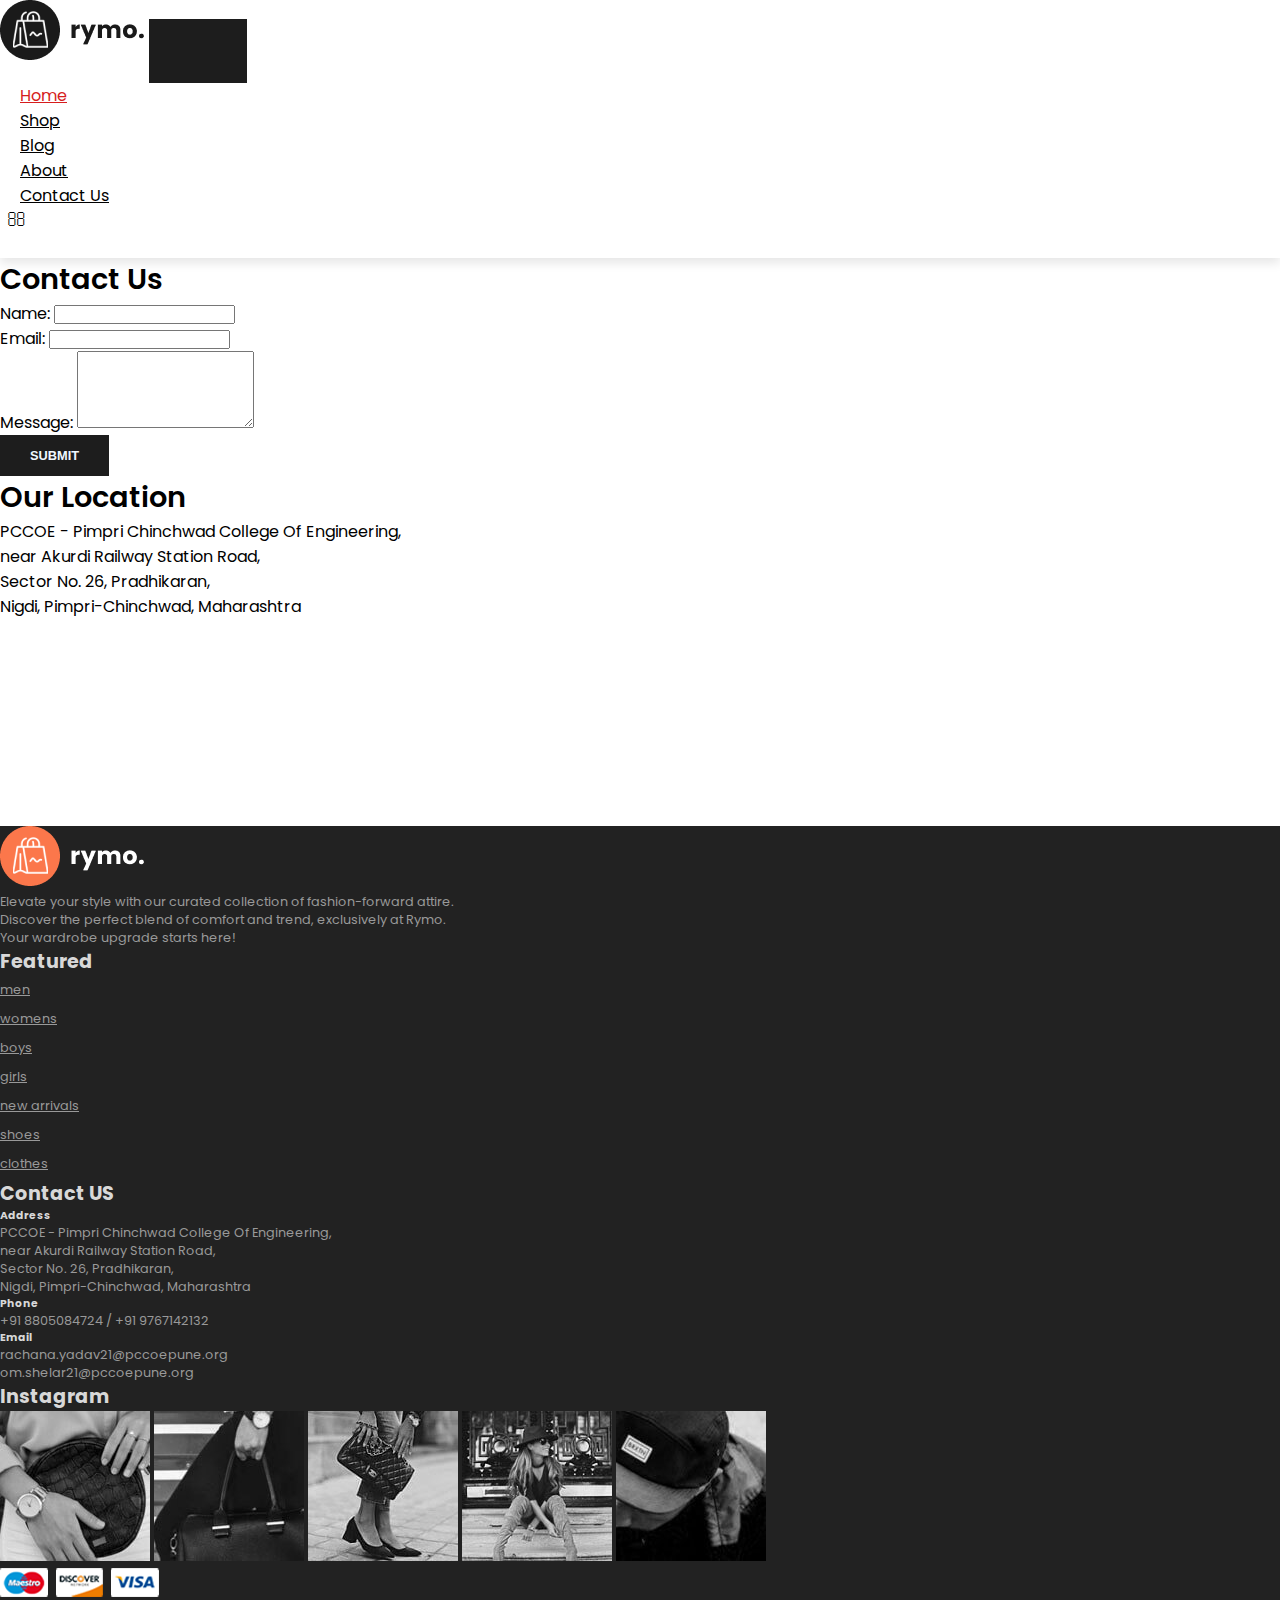
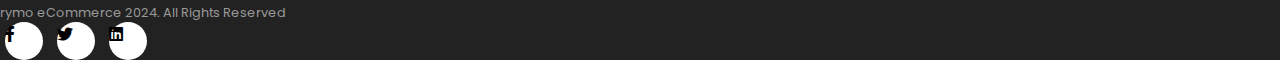
<file: contact.html>
<!DOCTYPE html>
<html lang="en">

<head>
    <meta charset="UTF-8">
    <meta http-equiv="X-UA-Compatible" content="IE=edge">
    <meta name="viewport" content="width=device-width, initial-scale=1.0">
    <title>RYMO</title>

    <link rel="stylesheet" href="https://stackpath.bootstrapcdn.com/bootstrap/4.1.3/css/bootstrap.min.css"
        integrity="sha384-MCw98/SFnGE8fJT3GXwEOngsV7Zt27NXFoaoApmYm81iuXoPkFOJwJ8ERdknLPMO" crossorigin="anonymous">

    <link rel="stylesheet" href="https://pro.fontawesome.com/releases/v5.10.0/css/all.css" />


    <link rel="stylesheet" href="style.css">
</head>

<body>
    <!--navigation-->
    <nav class="navbar navbar-expand-lg navbar-light bg-w py-3 fixed top">
        <div class="container">
            <img src="img/logo1.png" alt="">
            <button class="navbar-toggler" type="button" data-bs-toggle="collapse"
                data-bs-target="#navbarSupportedContent" aria-controls="navbarSupportedContent" aria-expanded="false"
                aria-label="Toggle navigation">
                <span> <span><i id="bar" class="fas fa-bars"></i></span>
                </span>
            </button>
            <div class="collapse navbar-collapse" id="navbarSupportedContent">
                <ul class="navbar-nav ml-auto">

                    <li class="nav-item">
                        <a class="nav-link active" href="index.html">Home</a>
                    </li>
                    <li class="nav-item">
                        <a class="nav-link" href="shop.html">Shop</a>
                    </li>
                    <li class="nav-item">
                        <a class="nav-link" href="blog.html">Blog</a>
                    </li>
                    <li class="nav-item">
                        <a class="nav-link" href="about.html">About</a>
                    </li>
                    <li class="nav-item">
                        <a class="nav-link" href="#">Contact Us</a>
                    </li>

                    <li class="nav-item">
                        <i class="fas fa-search"></i> <!-- Magnifying glass icon -->
                    </li>
                    <li class="nav-item">
                        <i class="fas fa-shopping-cart"></i> <!-- Shopping cart icon -->
                    </li>

                </ul>
            </div>
        </div>
    </nav>

    <!-- Contact Us Section -->
    <section class="contact-us-section mt-5 pt-5">
        <div class="container">
            <div class="row">
                <div class="col-md-8">
                    <h2>Contact Us</h2>
                    <form onsubmit="return validateForm();">
                        <!-- Add your contact form fields here -->
                        <div class="form-group">
                            <label for="name">Name:</label>
                            <input type="text" class="form-control" id="name" name="name" required>
                        </div>
                        <div class="form-group">
                            <label for="email">Email:</label>
                            <input type="email" class="form-control" id="email" name="email" required>
                        </div>
                        <div class="form-group">
                            <label for="message">Message:</label>
                            <textarea class="form-control" id="message" name="message" rows="5" required></textarea>
                        </div>
                        <button type="submit" class="btn btn-primary">Submit</button>

                    </form>
                </div>
                <div class="col-md-4">
                    <h2>Our Location</h2>
                    <!-- Add your address and map here -->
                    <!-- For example:-->
                    <p>PCCOE - Pimpri Chinchwad College Of Engineering,<br> near Akurdi Railway Station Road,<br> Sector
                        No. 26,
                        Pradhikaran,<br> Nigdi, Pimpri-Chinchwad, Maharashtra</p>
                    <iframe
                        src="https://www.google.com/maps/embed?pb=!1m18!1m12!1m3!1d14984011.540121582!2d74.54625506415334!3d20.937423073655495!2m3!1f0!2f0!3f0!3m2!1i1024!2i768!4f13.1!3m3!1m2!1s0x3be7f8b83b5871d9%3A0xa1f579be60f3c2f5!2sIndia!5e0!3m2!1sen!2sus!4v1645543195108!5m2!1sen!2sus"
                        width="100%" height="200" style="border:0;" allowfullscreen="" loading="lazy"></iframe>

                </div>
            </div>
        </div>
    </section>


    <footer class="mt-5 py-5">
        <div class="row container mx-auto pt-5">
            <div class="footer-one col-lg-3 col-md-6 col-12">
                <img src="img/logo2.png" alt="">
                <p class="pt-3">Elevate your style with our curated collection of fashion-forward attire.<br> Discover
                    the perfect blend of comfort and trend, exclusively at Rymo.<br> Your wardrobe upgrade starts here!
                </p>
            </div>

            <div class="footer-one col-lg-3 col-md-6 col-12 mb-3">
                <h5 class="pb-2">Featured</h5>
                <ul class="text-uppercase list-unstyled">
                    <li><a href="#">men</a></li>
                    <li><a href="#">womens</a></li>
                    <li><a href="#">boys</a></li>
                    <li><a href="#">girls</a></li>
                    <li><a href="#">new arrivals</a></li>
                    <li><a href="#">shoes</a></li>
                    <li><a href="#">clothes</a></li>
                </ul>
            </div>

            <div class="footer-one col-lg-3 col-md-6 col-12 mb-3">
                <h5 class="pb-2">Contact US</h5>
                <div>
                    <h6 class="text-uppercase">Address</h6>
                    <p>PCCOE - Pimpri Chinchwad College Of Engineering,<br> near Akurdi Railway Station Road,<br> Sector
                        No. 26,
                        Pradhikaran,<br> Nigdi, Pimpri-Chinchwad, Maharashtra</p>
                </div>
                <div>
                    <h6 class="text-uppercase">Phone</h6>
                    <p>+91 8805084724 / +91 9767142132</p>
                </div>
                <div>
                    <h6 class="text-uppercase">Email</h6>
                    <p>rachana.yadav21@pccoepune.org<br>om.shelar21@pccoepune.org</p>
                </div>
            </div>

            <div class="footer-one col-lg-3 col-md-6 col-12 mb-3">
                <h5 class="pb-2">Instagram</h5>
                <div class="row">
                    <img class="img-fluid w-25 h-100 m-2" src="img/insta/1.jpg" alt="">
                    <img class="img-fluid w-25 h-100 m-2" src="img/insta/2.jpg" alt="">
                    <img class="img-fluid w-25 h-100 m-2" src="img/insta/3.jpg" alt="">
                    <img class="img-fluid w-25 h-100 m-2" src="img/insta/4.jpg" alt="">
                    <img class="img-fluid w-25 h-100 m-2" src="img/insta/5.jpg" alt="">
                </div>
            </div>
        </div>

        <div class="copyright mt-5">
            <div class="row container mx-auto">
                <div class="col-lg-3 col-md-4 col-12 mb-4">
                    <img src="img/payment.png" alt="">
                </div>

                <div class="col-lg-3 col-md-4 col-12 text-nowrap mb-2">
                    <p>rymo eCommerce 2024. All Rights Reserved</p>
                </div>

                <div class="col-lg-3 col-md-4 col-12">
                    <a href="#"> <i class="fab fa-facebook-f"></i></a>
                    <a href="#"> <i class="fab fa-twitter"></i></a>
                    <a href="#"> <i class="fab fa-linkedin"></i></a>
                </div>
            </div>
        </div>
    </footer>

    <script>
        function validateForm() {
            var name = document.getElementById("name").value;
            var email = document.getElementById("email").value;
            var message = document.getElementById("message").value;

            // Basic empty field validation
            if (name == "" || email == "" || message == "") {
                alert("All fields must be filled out");
                return false;
            }

            // Name validation
            var nameRegex = /^(?=.*[a-zA-Z]).{2,}$/;
            if (!nameRegex.test(name)) {
                alert("Name must contain at least two characters and include letters");
                return false;
            }

            // Email validation using a regular expression
            var emailRegex = /^[^\s@]+@[^\s@]+\.[^\s@]+$/;
            if (!emailRegex.test(email)) {
                alert("Please enter a valid email address");
                return false;
            }

            // Message validation
            if (message.includes('.')) {
                alert("Message cannot contain a full stop (.)");
                return false;
            }

            return true;
        }
    </script>


    <script src="https://cdn.jsdelivr.net/npm/@popperjs/core@2.11.8/dist/umd/popper.min.js"
        integrity="sha384-I7E8VVD/ismYTF4hNIPjVp/Zjvgyol6VFvRkX/vR+Vc4jQkC+hVqc2pM8ODewa9r"
        crossorigin="anonymous"></script>
    <script src="https://cdn.jsdelivr.net/npm/bootstrap@5.3.2/dist/js/bootstrap.min.js"
        integrity="sha384-BBtl+eGJRgqQAUMxJ7pMwbEyER4l1g+O15P+16Ep7Q9Q+zqX6gSbd85u4mG4QzX+"
        crossorigin="anonymous"></script>
</body>

</html>
</file>
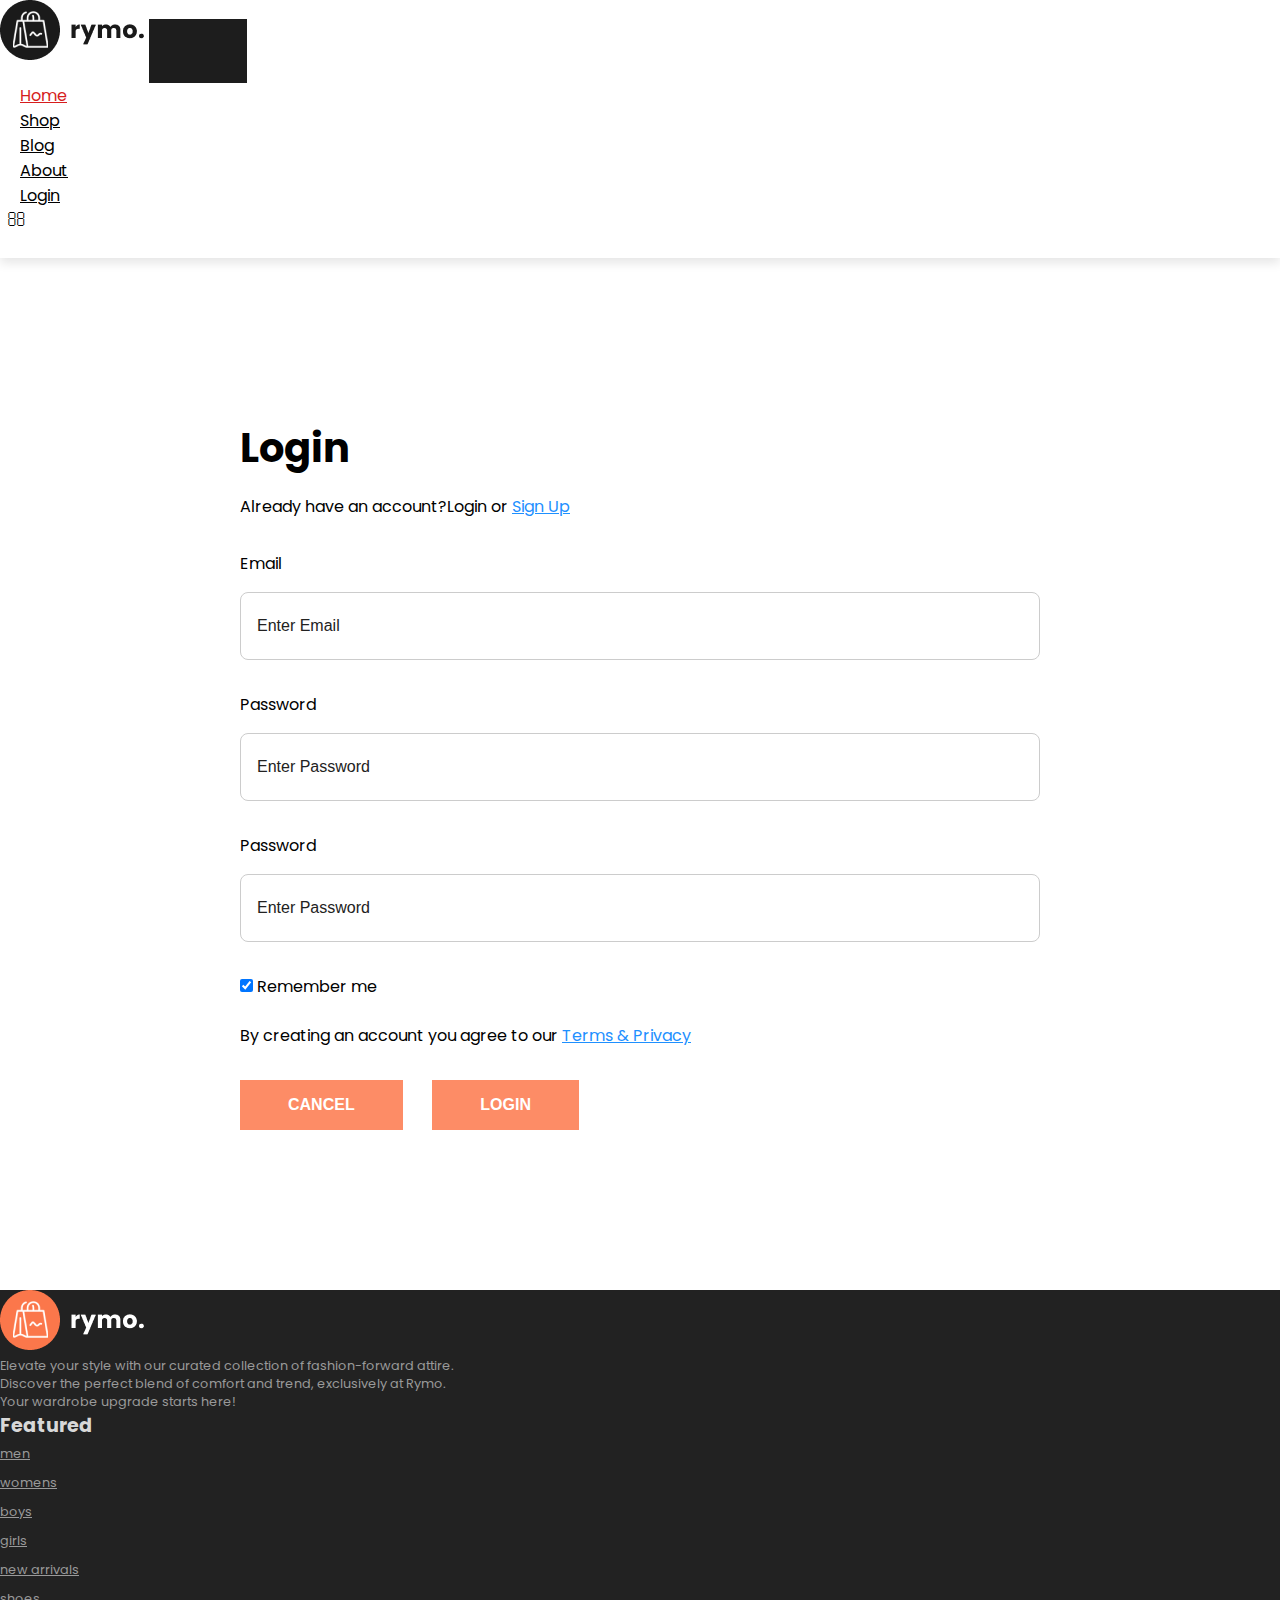
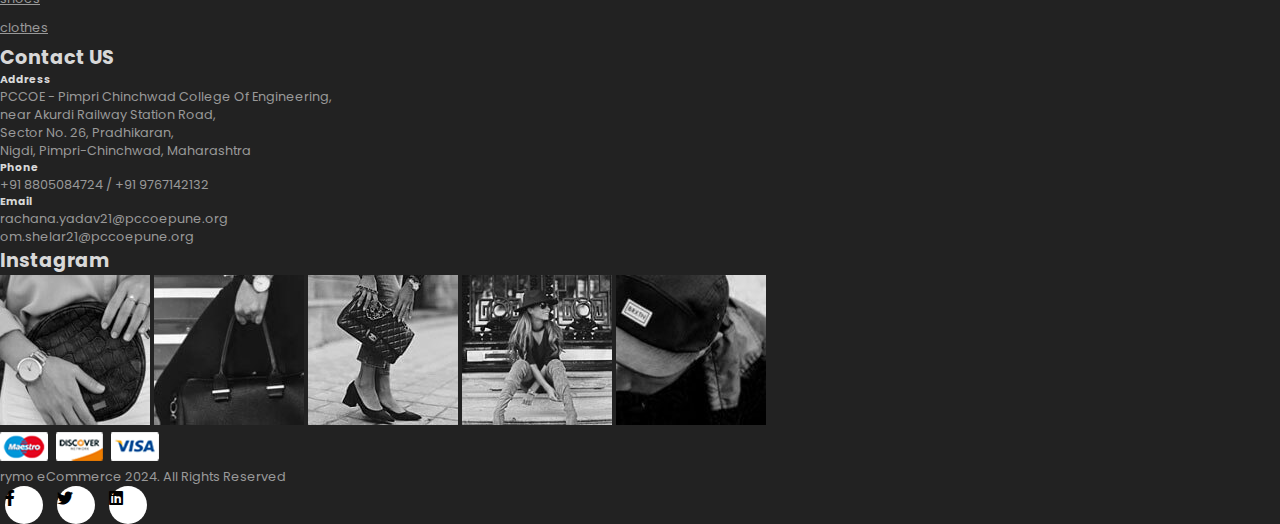
<file: login.html>
<!DOCTYPE html>
<html lang="en">

<head>
    <meta charset="UTF-8">
    <meta http-equiv="X-UA-Compatible" content="IE=edge">
    <meta name="viewport" content="width=device-width, initial-scale=1.0">
    <title>RYMO</title>

    <link rel="stylesheet" href="https://stackpath.bootstrapcdn.com/bootstrap/4.1.3/css/bootstrap.min.css"
        integrity="sha384-MCw98/SFnGE8fJT3GXwEOngsV7Zt27NXFoaoApmYm81iuXoPkFOJwJ8ERdknLPMO" crossorigin="anonymous">

    <link rel="stylesheet" href="https://pro.fontawesome.com/releases/v5.10.0/css/all.css" />


    <link rel="stylesheet" href="style.css">
</head>

<body>
    <!--navigation-->
    <nav class="navbar navbar-expand-lg navbar-light bg-w py-3 fixed top">
        <div class="container">
            <img src="img/logo1.png" alt="">
            <button class="navbar-toggler" type="button" data-bs-toggle="collapse"
                data-bs-target="#navbarSupportedContent" aria-controls="navbarSupportedContent" aria-expanded="false"
                aria-label="Toggle navigation">
                <span> <span><i id="bar" class="fas fa-bars"></i></span>
                </span>
            </button>
            <div class="collapse navbar-collapse" id="navbarSupportedContent">
                <ul class="navbar-nav ml-auto">

                    <li class="nav-item">
                        <a class="nav-link active" href="index.html">Home</a>
                    </li>
                    <li class="nav-item">
                        <a class="nav-link" href="shop.html">Shop</a>
                    </li>
                    <li class="nav-item">
                        <a class="nav-link" href="blog.html">Blog</a>
                    </li>
                    <li class="nav-item">
                        <a class="nav-link" href="about.html">About</a>
                    </li>
                    <li class="nav-item">
                        <a class="nav-link" href="login.html">Login</a>
                    </li>

                    <li class="nav-item">
                        <i class="fas fa-search"></i> <!-- Magnifying glass icon -->
                    </li>
                    <li class="nav-item">
                        <i class="fas fa-shopping-cart"></i> <!-- Shopping cart icon -->
                    </li>

                </ul>
            </div>
        </div>
    </nav>


    <div class="container">
        <div class="login-form">
            <form action="#">
                <h1>Login</h1>
                <p>Already have an account?Login or <a href="signup.html">Sign Up</a>
                </p>
                <label for="email">Email </label>
                <input type="email" placeholder="Enter Email" name="email" />

                <label for="psw">Password </label>
                <input type="psw" placeholder="Enter Password" name="psw" />

                <label for="psw-repeat">Password </label>
                <input type="psw-repeat" placeholder="Enter Password" name="psw-repeat" />

                <label>
                    <input type="checkbox" checked="checked" style="margin-bottom: 15px" />
                    Remember me
                </label>
                <p>By creating an account you agree to our <a href="#">Terms & Privacy</a></p>

                <div class="buttons">
                    <button class="cancelbtn">Cancel</button>
                    <button class="signupbtn">Login</button>
                </div>




            </form>
        </div>
    </div>









    <footer class="mt-5 py-5">
        <div class="row container mx-auto pt-5">
            <div class="footer-one col-lg-3 col-md-6 col-12">
                <img src="img/logo2.png" alt="">
                <p class="pt-3">Elevate your style with our curated collection of fashion-forward attire.<br>
                    Discover
                    the perfect blend of comfort and trend, exclusively at Rymo.<br> Your wardrobe upgrade starts
                    here!
                </p>
            </div>

            <div class="footer-one col-lg-3 col-md-6 col-12 mb-3">
                <h5 class="pb-2">Featured</h5>
                <ul class="text-uppercase list-unstyled">
                    <li><a href="#">men</a></li>
                    <li><a href="#">womens</a></li>
                    <li><a href="#">boys</a></li>
                    <li><a href="#">girls</a></li>
                    <li><a href="#">new arrivals</a></li>
                    <li><a href="#">shoes</a></li>
                    <li><a href="#">clothes</a></li>
                </ul>
            </div>

            <div class="footer-one col-lg-3 col-md-6 col-12 mb-3">
                <h5 class="pb-2">Contact US</h5>
                <div>
                    <h6 class="text-uppercase">Address</h6>
                    <p>PCCOE - Pimpri Chinchwad College Of Engineering,<br> near Akurdi Railway Station Road,<br>
                        Sector
                        No. 26,
                        Pradhikaran,<br> Nigdi, Pimpri-Chinchwad, Maharashtra</p>
                </div>
                <div>
                    <h6 class="text-uppercase">Phone</h6>
                    <p>+91 8805084724 / +91 9767142132</p>
                </div>
                <div>
                    <h6 class="text-uppercase">Email</h6>
                    <p>rachana.yadav21@pccoepune.org<br>om.shelar21@pccoepune.org</p>
                </div>
            </div>

            <div class="footer-one col-lg-3 col-md-6 col-12 mb-3">
                <h5 class="pb-2">Instagram</h5>
                <div class="row">
                    <img class="img-fluid w-25 h-100 m-2" src="img/insta/1.jpg" alt="">
                    <img class="img-fluid w-25 h-100 m-2" src="img/insta/2.jpg" alt="">
                    <img class="img-fluid w-25 h-100 m-2" src="img/insta/3.jpg" alt="">
                    <img class="img-fluid w-25 h-100 m-2" src="img/insta/4.jpg" alt="">
                    <img class="img-fluid w-25 h-100 m-2" src="img/insta/5.jpg" alt="">
                </div>
            </div>
        </div>

        <div class="copyright mt-5">
            <div class="row container mx-auto">
                <div class="col-lg-3 col-md-4 col-12 mb-4">
                    <img src="img/payment.png" alt="">
                </div>

                <div class="col-lg-3 col-md-4 col-12 text-nowrap mb-2">
                    <p>rymo eCommerce 2024. All Rights Reserved</p>
                </div>

                <div class="col-lg-3 col-md-4 col-12">
                    <a href="#"> <i class="fab fa-facebook-f"></i></a>
                    <a href="#"> <i class="fab fa-twitter"></i></a>
                    <a href="#"> <i class="fab fa-linkedin"></i></a>
                </div>
            </div>
        </div>
    </footer>


    <script src="https://cdn.jsdelivr.net/npm/@popperjs/core@2.11.8/dist/umd/popper.min.js"
        integrity="sha384-I7E8VVD/ismYTF4hNIPjVp/Zjvgyol6VFvRkX/vR+Vc4jQkC+hVqc2pM8ODewa9r"
        crossorigin="anonymous"></script>
    <script src="https://cdn.jsdelivr.net/npm/bootstrap@5.3.2/dist/js/bootstrap.min.js"
        integrity="sha384-BBtl+eGJRgqQAUMxJ7pMwbEyER4l1g+O15P+16Ep7Q9Q+zqX6gSbd85u4mG4QzX+"
        crossorigin="anonymous"></script>
</body>

</html>
</file>
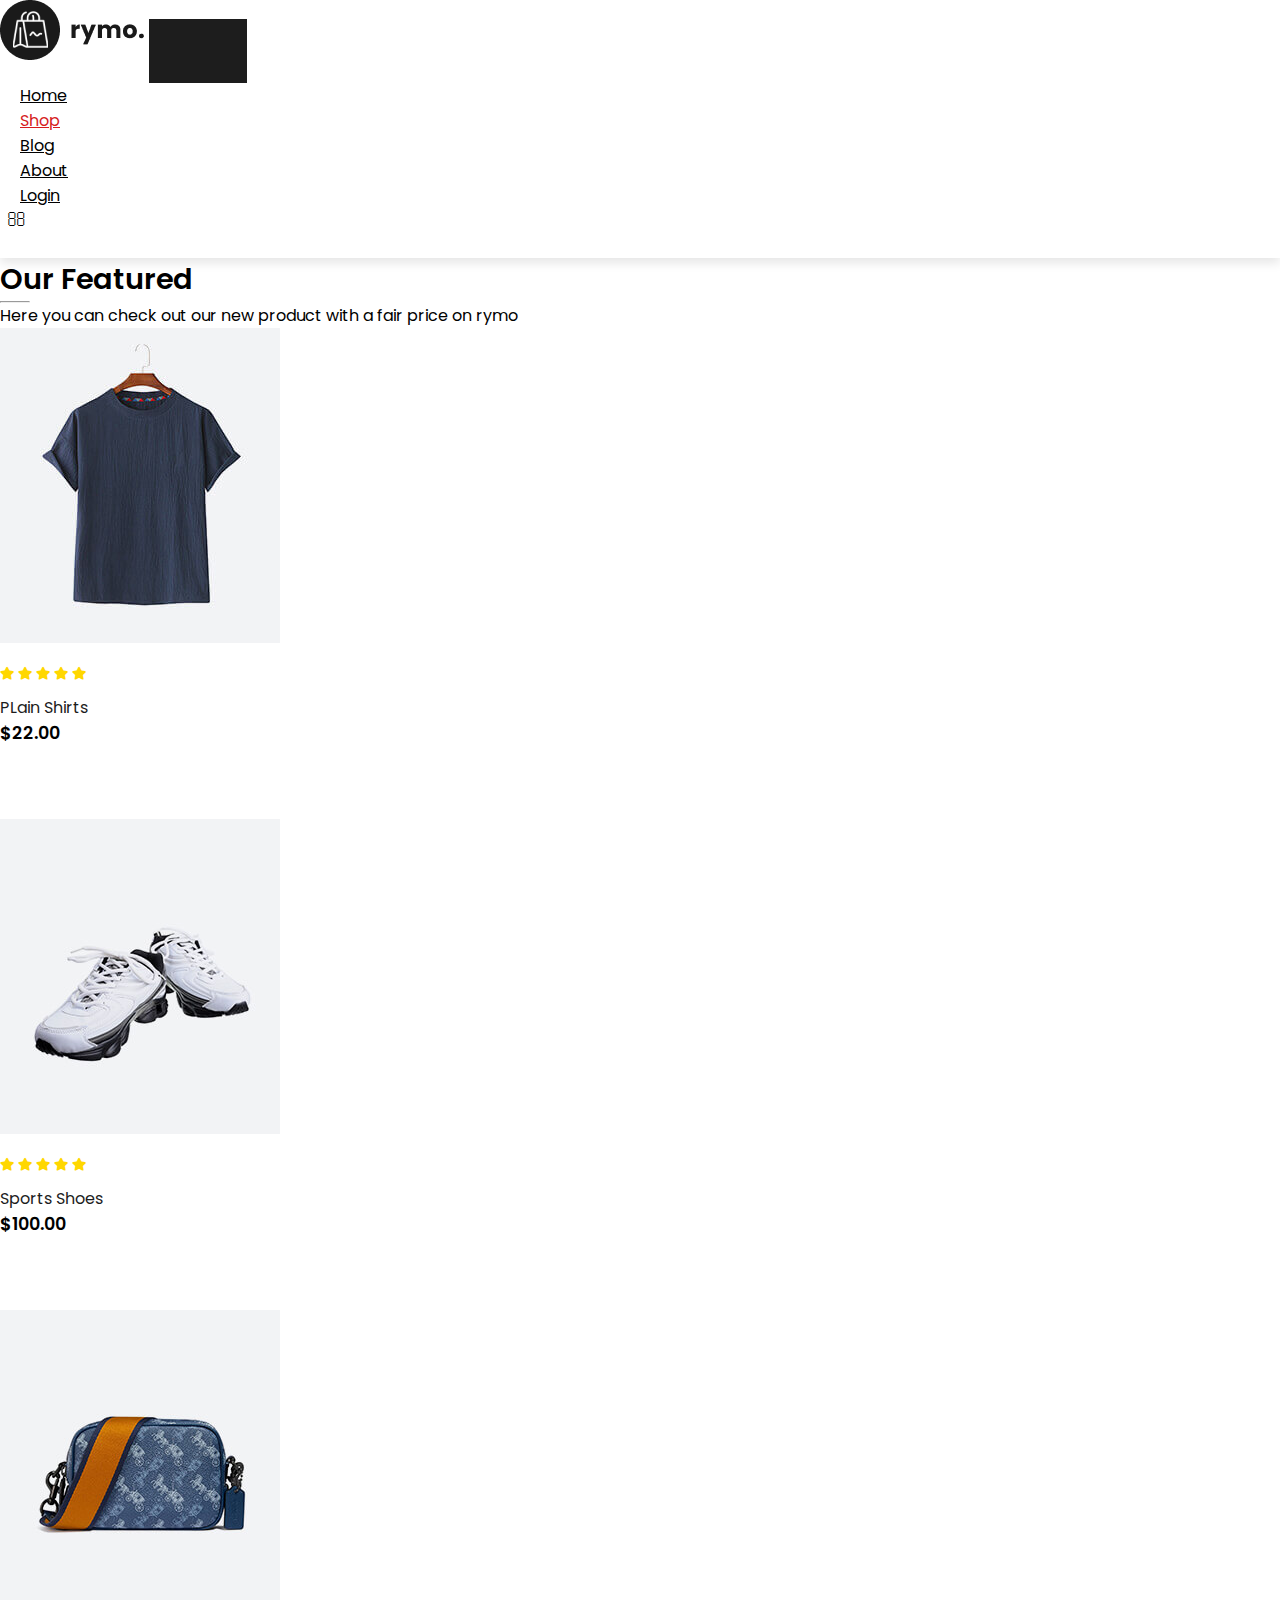
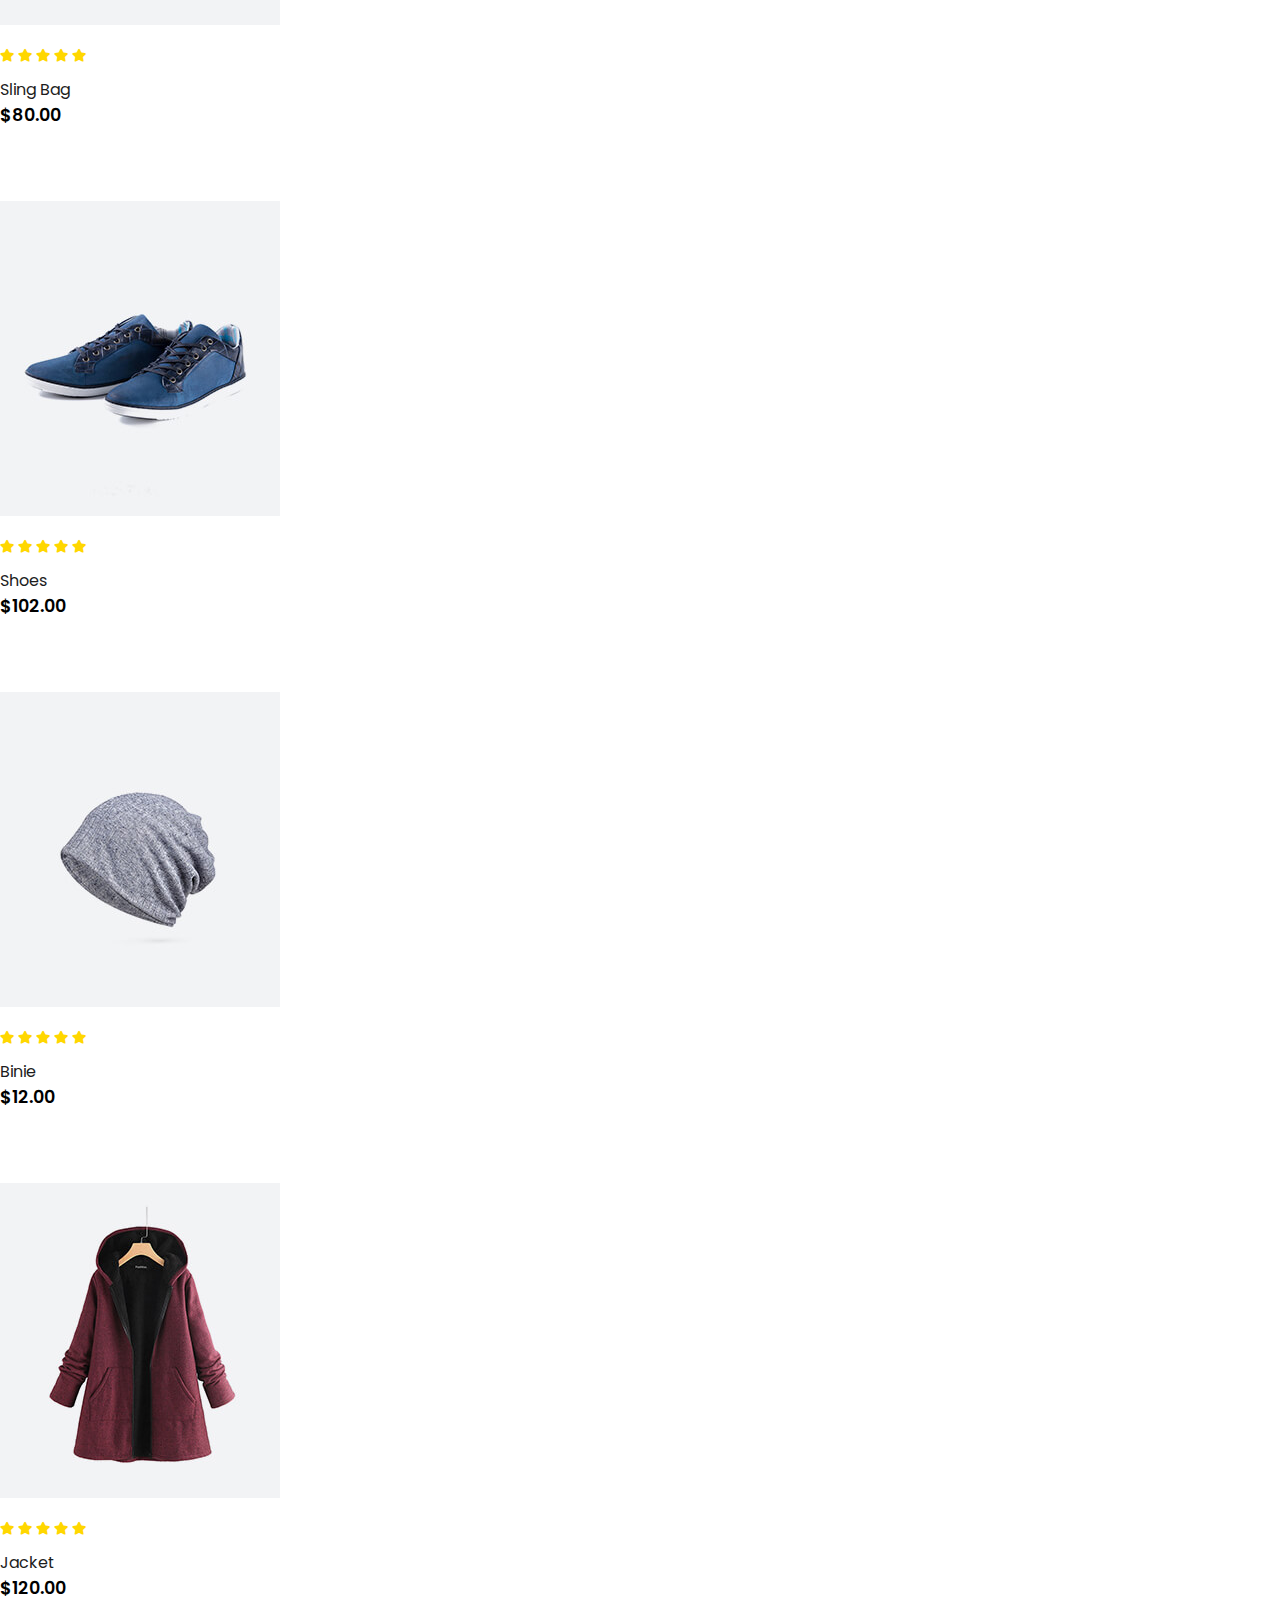
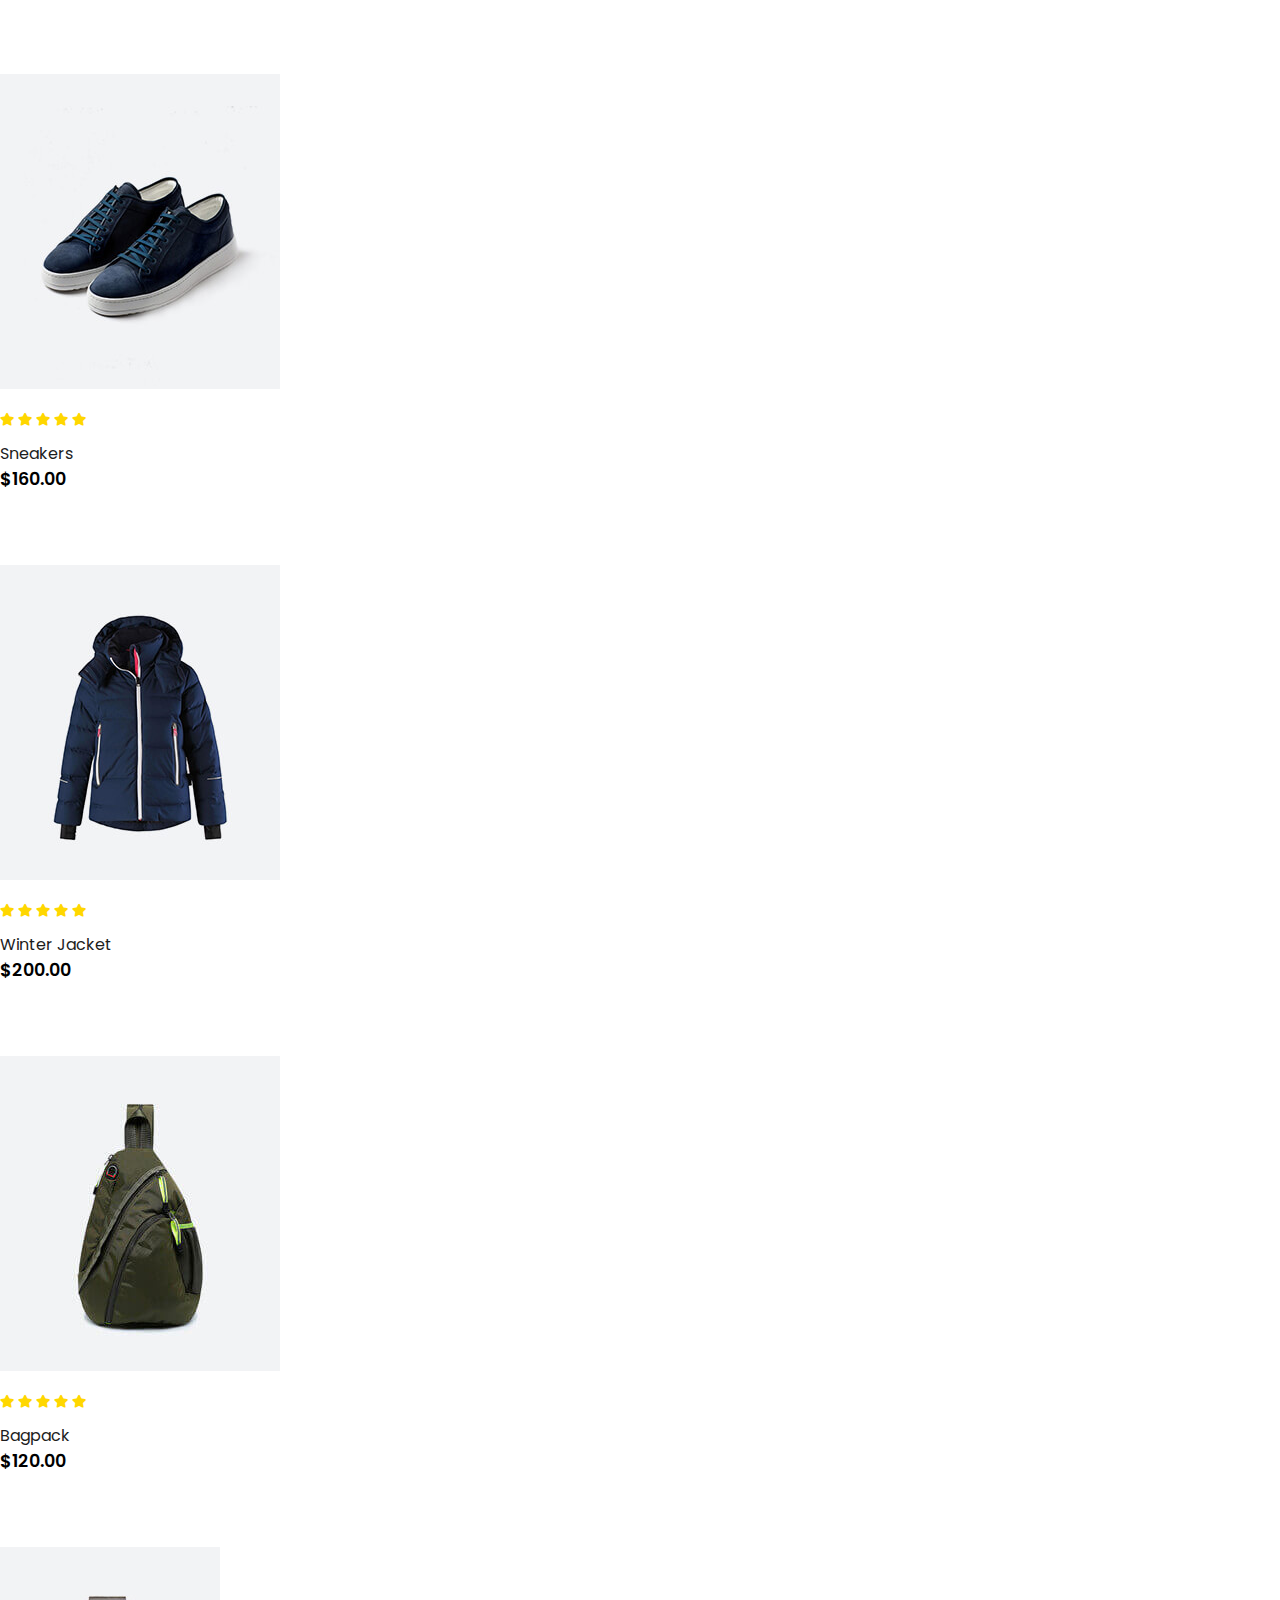
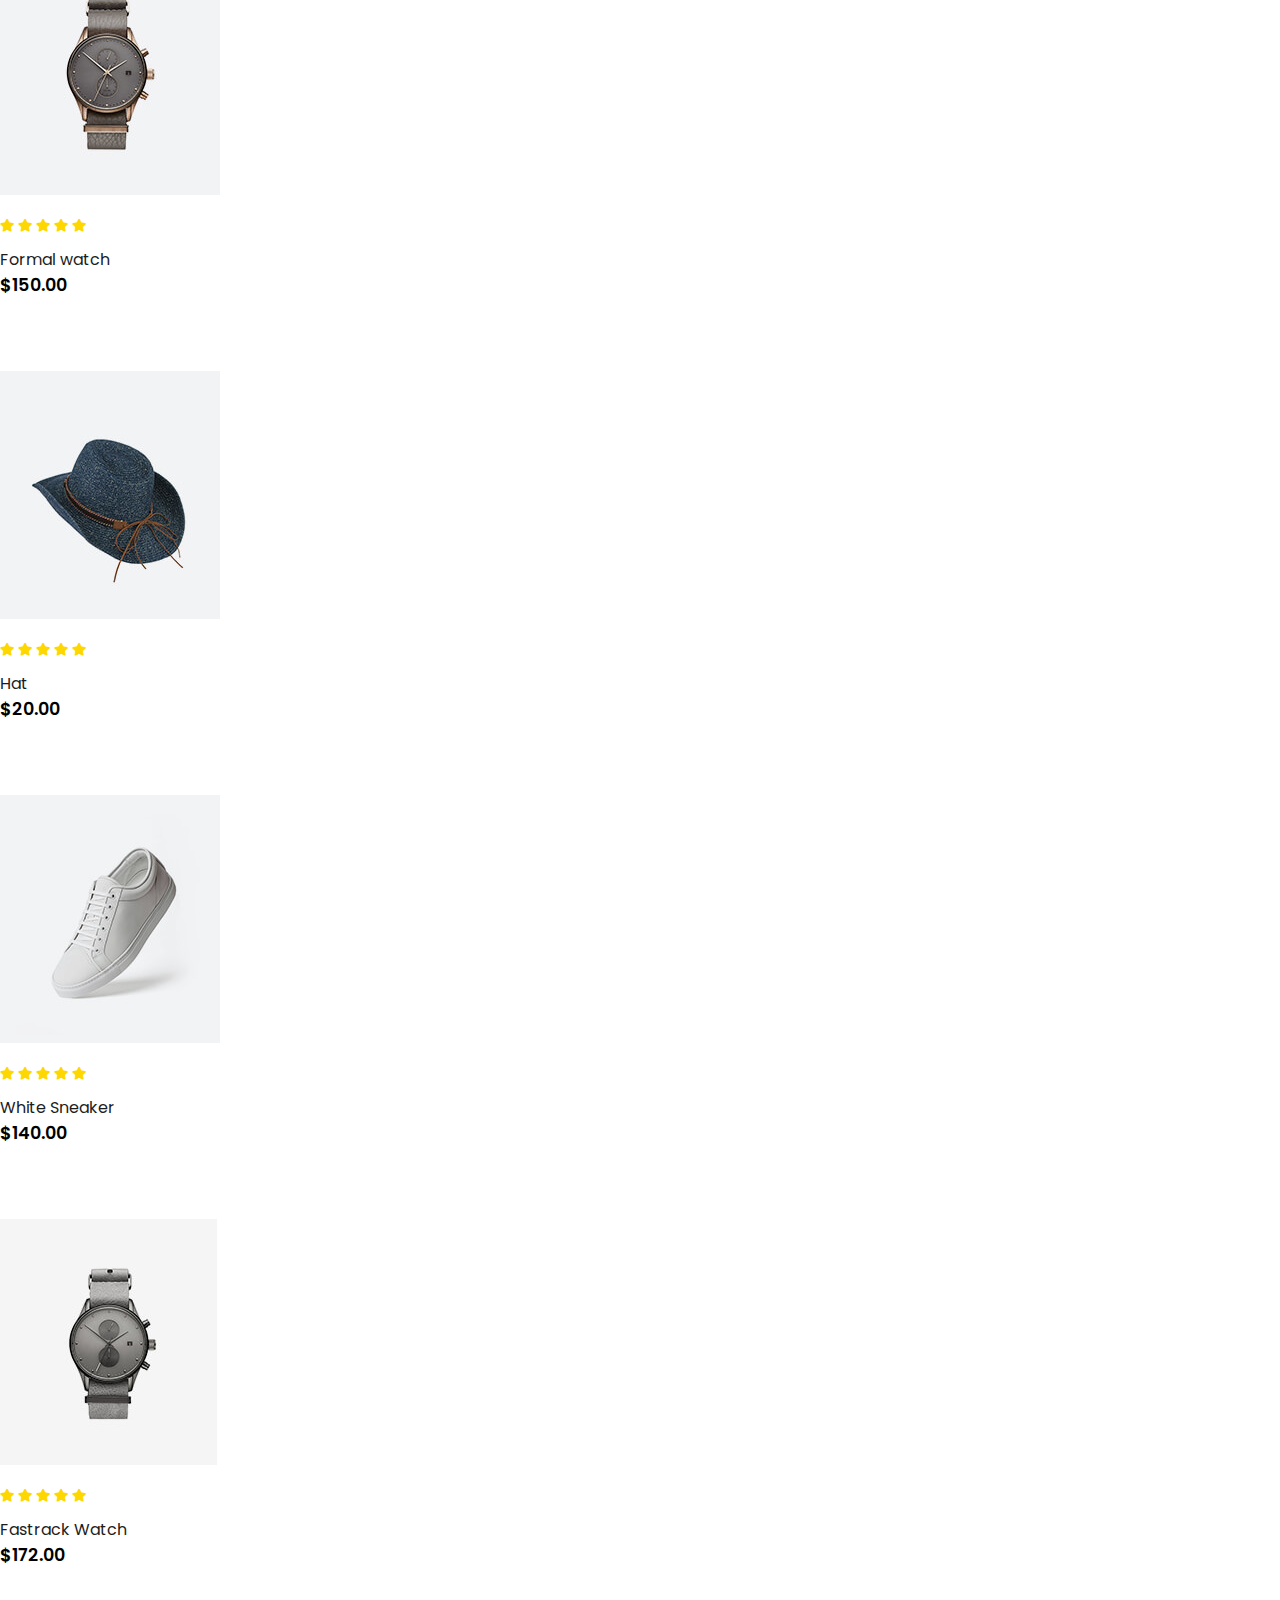
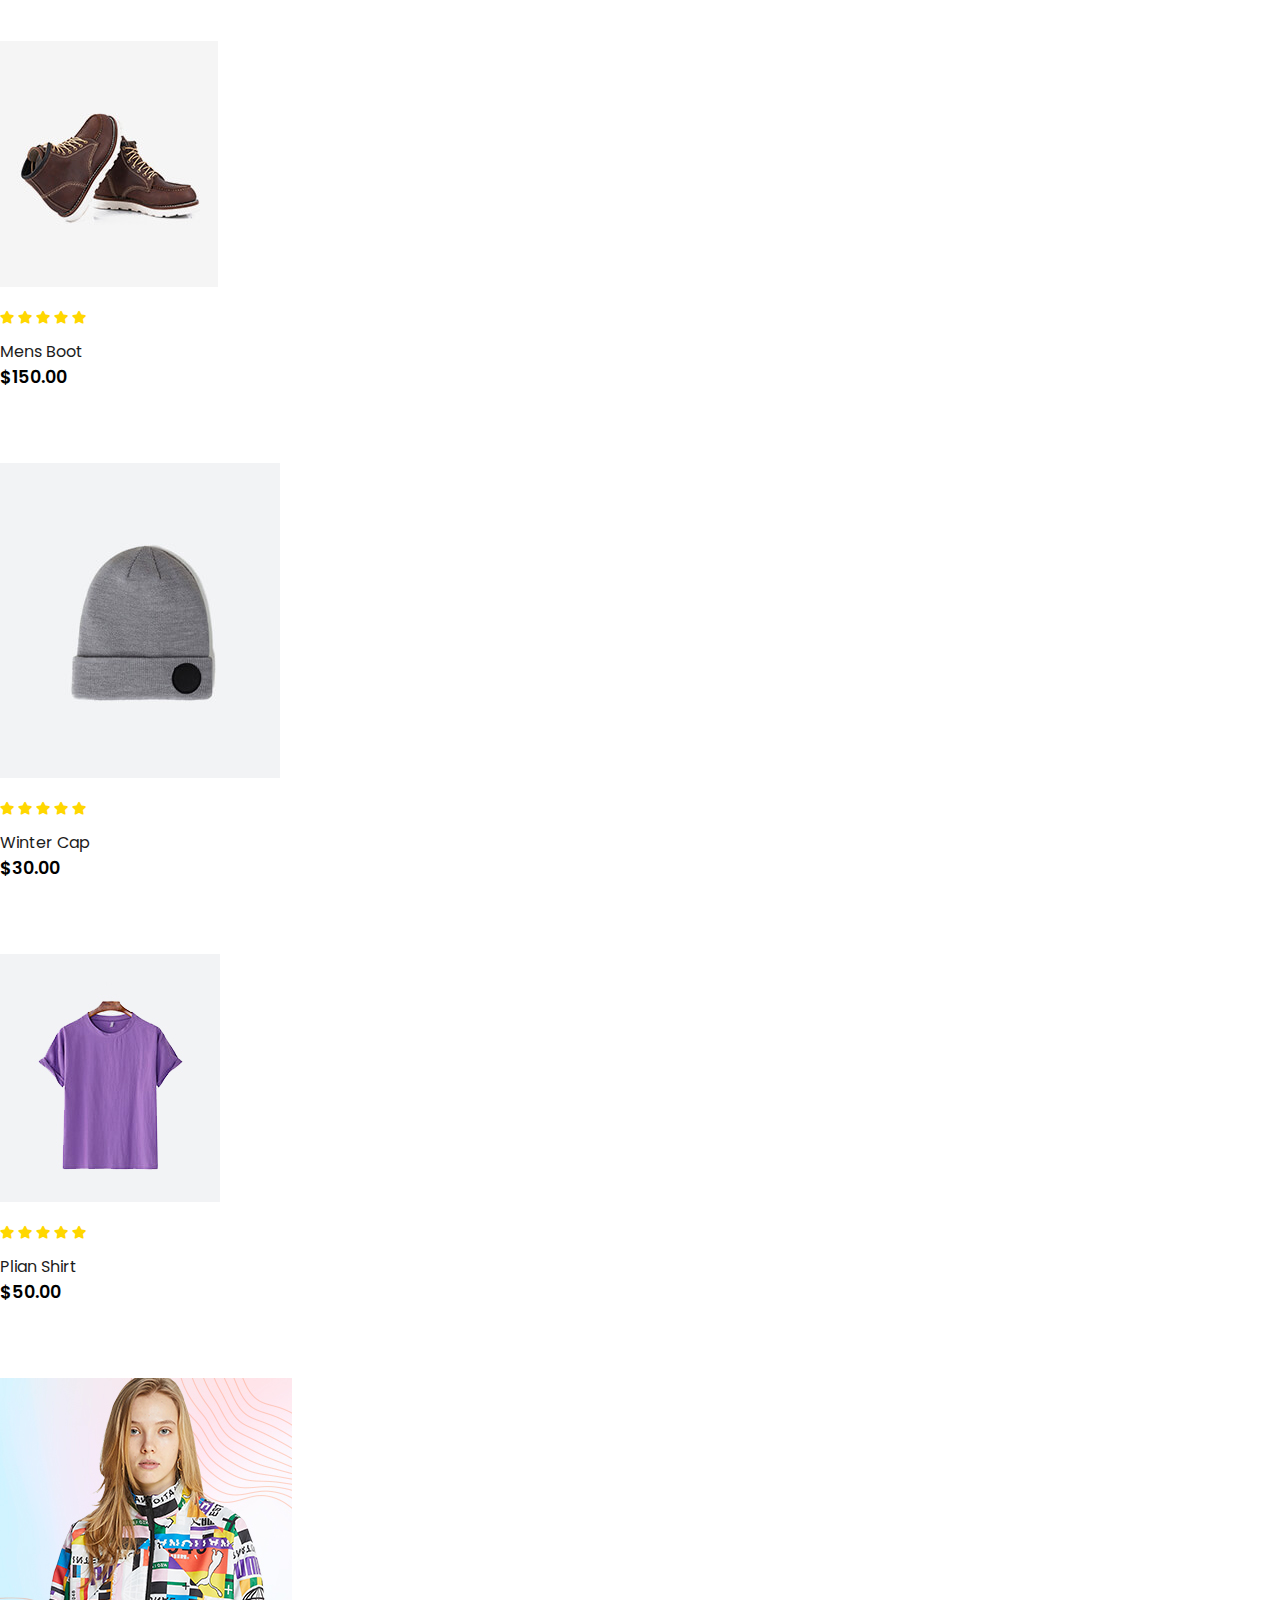
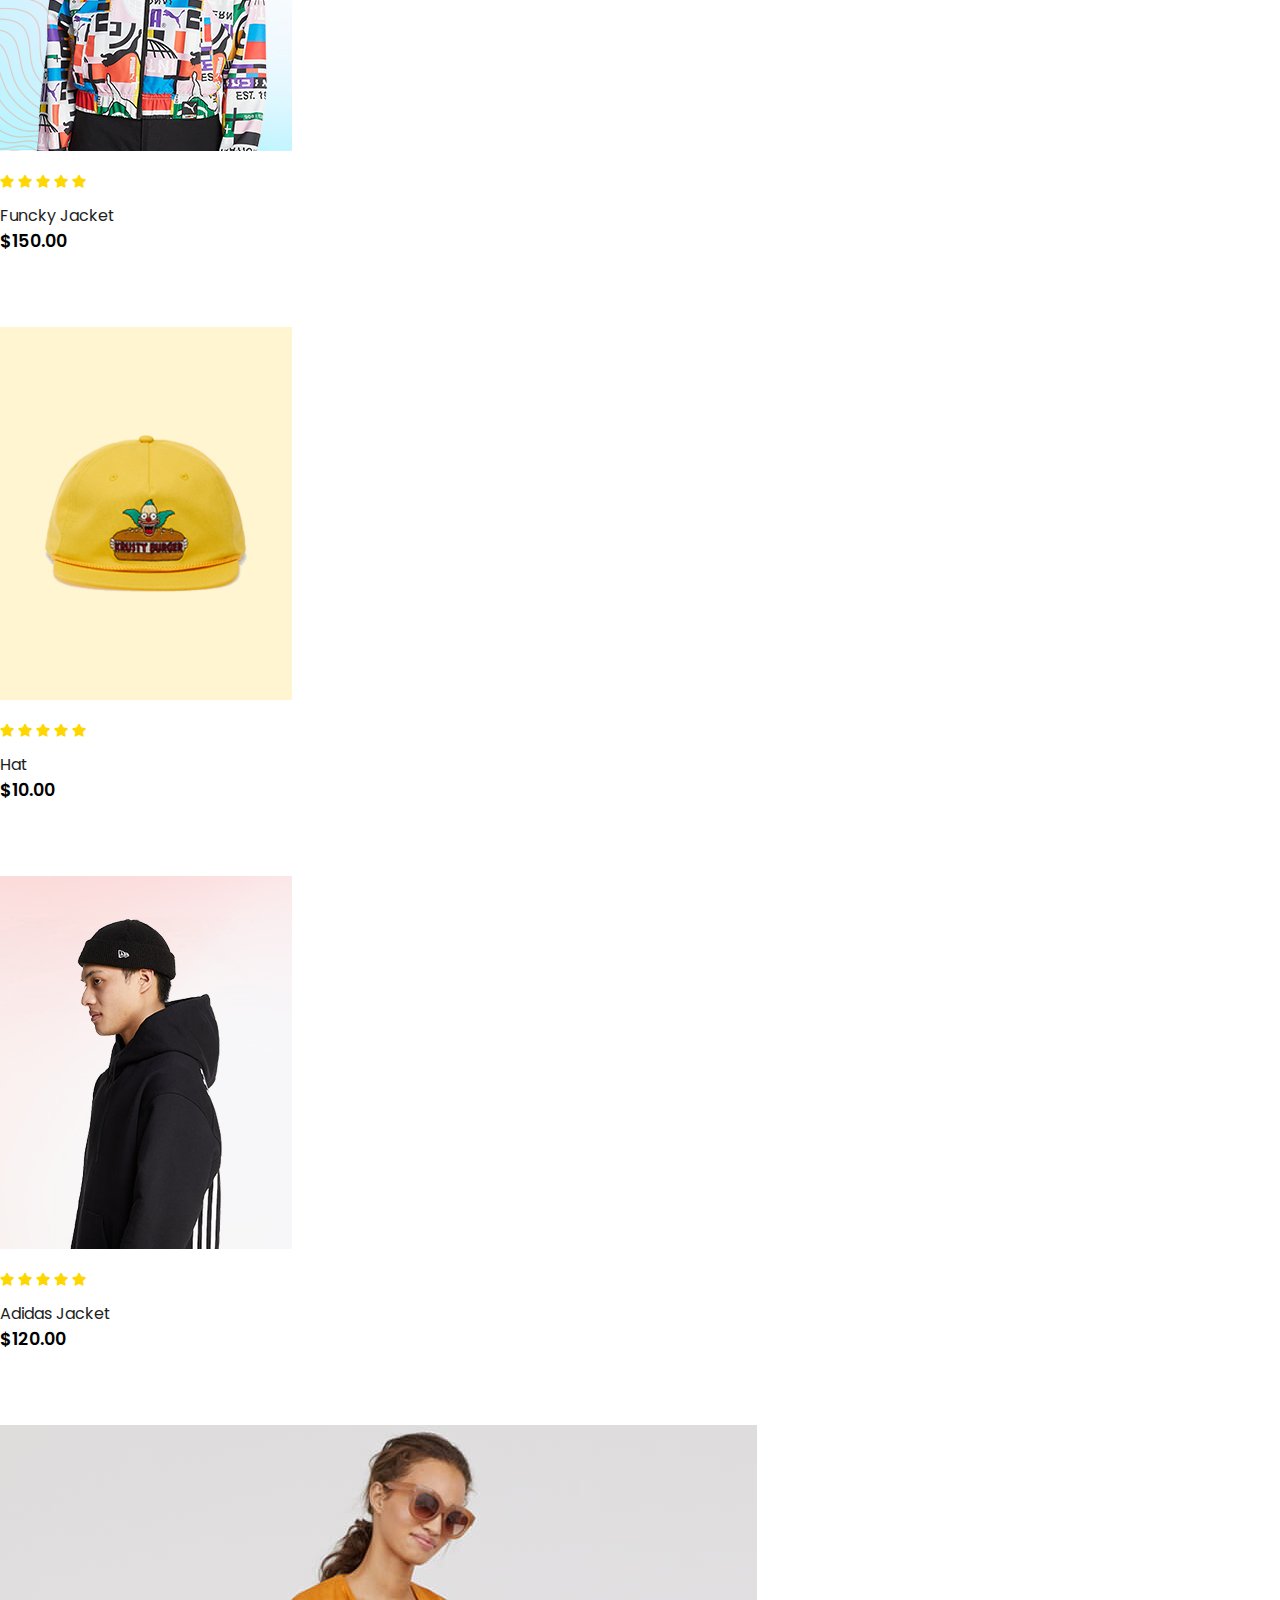
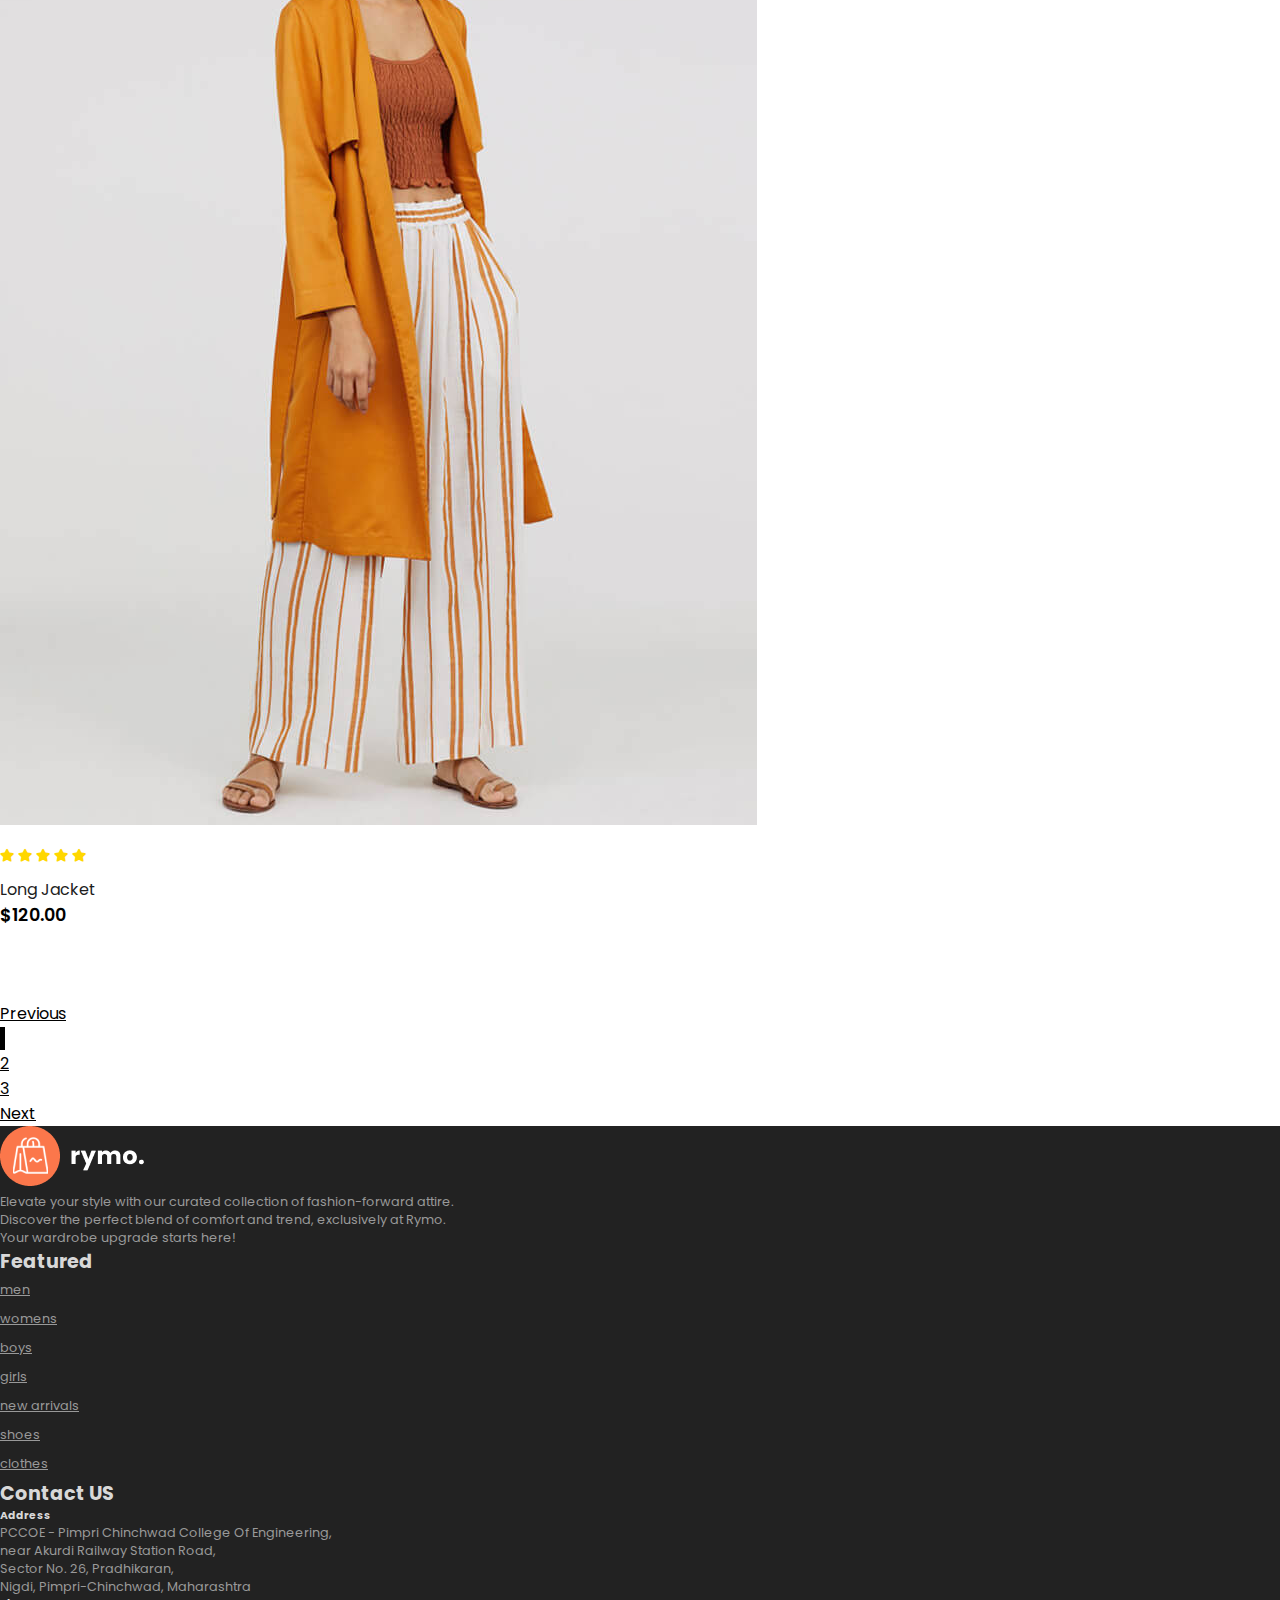
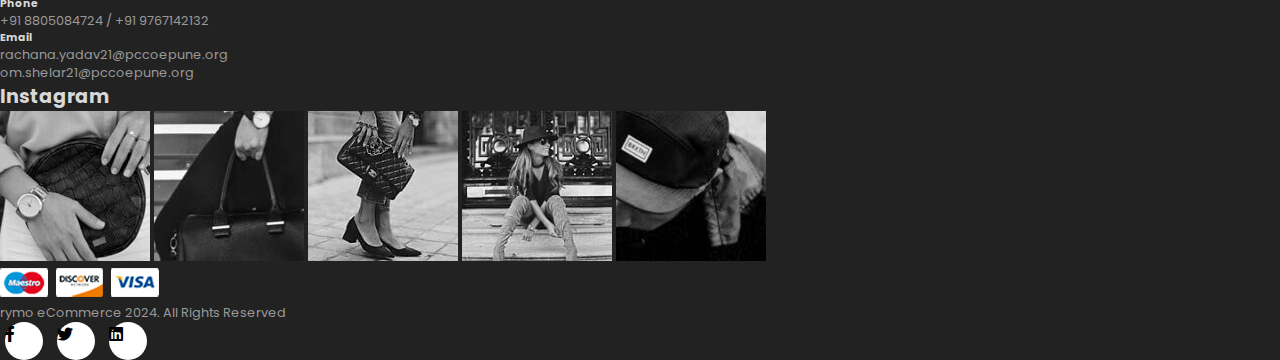
<file: shop.html>
<!DOCTYPE html>
<html lang="en">

<head>
    <meta charset="UTF-8">
    <meta http-equiv="X-UA-Compatible" content="IE=edge">
    <meta name="viewport" content="width=device-width, initial-scale=1.0">
    <title>Shop</title>

    <link rel="stylesheet" href="https://stackpath.bootstrapcdn.com/bootstrap/4.1.3/css/bootstrap.min.css"
        integrity="sha384-MCw98/SFnGE8fJT3GXwEOngsV7Zt27NXFoaoApmYm81iuXoPkFOJwJ8ERdknLPMO" crossorigin="anonymous">

    <link rel="stylesheet" href="https://pro.fontawesome.com/releases/v5.10.0/css/all.css" />


    <link rel="stylesheet" href="style.css">
    <style>
        .product img {
            width: 100;
            height: auto;
            box-sizing: border-box;
            object-fit: cover;
        }

        #featured>div.row.mx-auto.container>nav>ul>li.page-item.active>a {
            background-color: black;
        }

        #featured>div.row.mx-auto.container>nav>ul>li:nth-child(n):hover>a {
            background-color: coral;
            color: #fff;
        }

        .pagination a {
            color: #000;

        }
    </style>


</head>

<body>
    <nav class="navbar navbar-expand-lg navbar-light bg-w py-3 fixed top">
        <div class="container">
            <img src="img/logo1.png" alt="">
            <button class="navbar-toggler" type="button" data-bs-toggle="collapse"
                data-bs-target="#navbarSupportedContent" aria-controls="navbarSupportedContent" aria-expanded="false"
                aria-label="Toggle navigation">
                <span> <span><i id="bar" class="fas fa-bars"></i></span>
                </span>
            </button>
            <div class="collapse navbar-collapse" id="navbarSupportedContent">
                <ul class="navbar-nav ml-auto">

                    <li class="nav-item">
                        <a class="nav-link" href="index.html">Home</a>
                    </li>
                    <li class="nav-item">
                        <a class="nav-link active" href="#">Shop</a>
                    </li>
                    <li class="nav-item">
                        <a class="nav-link" href="blog.html">Blog</a>
                    </li>
                    <li class="nav-item">
                        <a class="nav-link" href="#">About</a>
                    </li>
                    <li class="nav-item">
                        <a class="nav-link" href="login.html">Login</a>
                    </li>

                    <li class="nav-item">
                        <i class="fas fa-search"></i> <!-- Magnifying glass icon -->
                    </li>
                    <li class="nav-item">
                        <i class="fas fa-shopping-cart"></i> <!-- Shopping cart icon -->
                    </li>

                </ul>
            </div>
        </div>
    </nav>

    <section id="featured" class="my-5 py-5">
        <div class="container mt-5 py-5">
            <h2 class="font-weight-bold">Our Featured</h2>
            <hr>
            <p>Here you can check out our new product with a fair price on rymo</p>
        </div>
        <div class="row mx-auto container">
            <div onclick="window.location.href='sproduct.html';" class="product text-center col-lg-3 col-md-4 col-12">
                <img class="img-fluid mb-3" src="img/shop/1.jpg" alt="">
                <div class="star">
                    <i class="fas fa-star"></i>
                    <i class="fas fa-star"></i>
                    <i class="fas fa-star"></i>
                    <i class="fas fa-star"></i>
                    <i class="fas fa-star"></i>
                </div>
                <h5 class="p-name">PLain Shirts</h5>
                <h4 class="p-price">$22.00</h4>
                <button class="buy-btn">Buy Now</button>
            </div>
            <div class="product text-center col-lg-3 col-md-4 col-12">
                <img class="img-fluid mb-3" src="img/shop/2.jpg" alt="">
                <div class="star">
                    <i class="fas fa-star"></i>
                    <i class="fas fa-star"></i>
                    <i class="fas fa-star"></i>
                    <i class="fas fa-star"></i>
                    <i class="fas fa-star"></i>
                </div>
                <h5 class="p-name">Sports Shoes</h5>
                <h4 class="p-price">$100.00</h4>
                <button class="buy-btn">Buy Now</button>
            </div>
            <div class="product text-center col-lg-3 col-md-4 col-12">
                <img class="img-fluid mb-3" src="img/shop/3.jpg" alt="">
                <div class="star">
                    <i class="fas fa-star"></i>
                    <i class="fas fa-star"></i>
                    <i class="fas fa-star"></i>
                    <i class="fas fa-star"></i>
                    <i class="fas fa-star"></i>
                </div>
                <h5 class="p-name">Sling Bag</h5>
                <h4 class="p-price">$80.00</h4>
                <button class="buy-btn">Buy Now</button>
            </div>
            <div class="product text-center col-lg-3 col-md-4 col-12">
                <img class="img-fluid mb-3" src="img/shop/4.jpg" alt="">
                <div class="star">
                    <i class="fas fa-star"></i>
                    <i class="fas fa-star"></i>
                    <i class="fas fa-star"></i>
                    <i class="fas fa-star"></i>
                    <i class="fas fa-star"></i>
                </div>
                <h5 class="p-name">Shoes</h5>
                <h4 class="p-price">$102.00</h4>
                <button class="buy-btn">Buy Now</button>
            </div>
            <div class="product text-center col-lg-3 col-md-4 col-12">
                <img class="img-fluid mb-3" src="img/shop/5.jpg" alt="">
                <div class="star">
                    <i class="fas fa-star"></i>
                    <i class="fas fa-star"></i>
                    <i class="fas fa-star"></i>
                    <i class="fas fa-star"></i>
                    <i class="fas fa-star"></i>
                </div>
                <h5 class="p-name">Binie</h5>
                <h4 class="p-price">$12.00</h4>
                <button class="buy-btn">Buy Now</button>
            </div>
            <div class="product text-center col-lg-3 col-md-4 col-12">
                <img class="img-fluid mb-3" src="img/shop/6.jpg" alt="">
                <div class="star">
                    <i class="fas fa-star"></i>
                    <i class="fas fa-star"></i>
                    <i class="fas fa-star"></i>
                    <i class="fas fa-star"></i>
                    <i class="fas fa-star"></i>
                </div>
                <h5 class="p-name">Jacket</h5>
                <h4 class="p-price">$120.00</h4>
                <button class="buy-btn">Buy Now</button>
            </div>
            <div class="product text-center col-lg-3 col-md-4 col-12">
                <img class="img-fluid mb-3" src="img/shop/7.jpg" alt="">
                <div class="star">
                    <i class="fas fa-star"></i>
                    <i class="fas fa-star"></i>
                    <i class="fas fa-star"></i>
                    <i class="fas fa-star"></i>
                    <i class="fas fa-star"></i>
                </div>
                <h5 class="p-name">Sneakers</h5>
                <h4 class="p-price">$160.00</h4>
                <button class="buy-btn">Buy Now</button>
            </div>
            <div class="product text-center col-lg-3 col-md-4 col-12">
                <img class="img-fluid mb-3" src="img/shop/8.jpg" alt="">
                <div class="star">
                    <i class="fas fa-star"></i>
                    <i class="fas fa-star"></i>
                    <i class="fas fa-star"></i>
                    <i class="fas fa-star"></i>
                    <i class="fas fa-star"></i>
                </div>
                <h5 class="p-name">Winter Jacket</h5>
                <h4 class="p-price">$200.00</h4>
                <button class="buy-btn">Buy Now</button>
            </div>
            <div class="product text-center col-lg-3 col-md-4 col-12">
                <img class="img-fluid mb-3" src="img/shop/9.jpg" alt="">
                <div class="star">
                    <i class="fas fa-star"></i>
                    <i class="fas fa-star"></i>
                    <i class="fas fa-star"></i>
                    <i class="fas fa-star"></i>
                    <i class="fas fa-star"></i>
                </div>
                <h5 class="p-name">Bagpack</h5>
                <h4 class="p-price">$120.00</h4>
                <button class="buy-btn">Buy Now</button>
            </div>
            <div class="product text-center col-lg-3 col-md-4 col-12">
                <img class="img-fluid mb-3" src="img/shop/10.jpg" alt="">
                <div class="star">
                    <i class="fas fa-star"></i>
                    <i class="fas fa-star"></i>
                    <i class="fas fa-star"></i>
                    <i class="fas fa-star"></i>
                    <i class="fas fa-star"></i>
                </div>
                <h5 class="p-name">Formal watch</h5>
                <h4 class="p-price">$150.00</h4>
                <button class="buy-btn">Buy Now</button>
            </div>
            <div class="product text-center col-lg-3 col-md-4 col-12">
                <img class="img-fluid mb-3" src="img/shop/11.jpg" alt="">
                <div class="star">
                    <i class="fas fa-star"></i>
                    <i class="fas fa-star"></i>
                    <i class="fas fa-star"></i>
                    <i class="fas fa-star"></i>
                    <i class="fas fa-star"></i>
                </div>
                <h5 class="p-name">Hat</h5>
                <h4 class="p-price">$20.00</h4>
                <button class="buy-btn">Buy Now</button>
            </div>
            <div class="product text-center col-lg-3 col-md-4 col-12">
                <img class="img-fluid mb-3" src="img/shop/12.jpg" alt="">
                <div class="star">
                    <i class="fas fa-star"></i>
                    <i class="fas fa-star"></i>
                    <i class="fas fa-star"></i>
                    <i class="fas fa-star"></i>
                    <i class="fas fa-star"></i>
                </div>
                <h5 class="p-name">White Sneaker</h5>
                <h4 class="p-price">$140.00</h4>
                <button class="buy-btn">Buy Now</button>
            </div>
            <div class="product text-center col-lg-3 col-md-4 col-12">
                <img class="img-fluid mb-3" src="img/shop/13.jpg" alt="">
                <div class="star">
                    <i class="fas fa-star"></i>
                    <i class="fas fa-star"></i>
                    <i class="fas fa-star"></i>
                    <i class="fas fa-star"></i>
                    <i class="fas fa-star"></i>
                </div>
                <h5 class="p-name">Fastrack Watch</h5>
                <h4 class="p-price">$172.00</h4>
                <button class="buy-btn">Buy Now</button>
            </div>
            <div class="product text-center col-lg-3 col-md-4 col-12">
                <img class="img-fluid mb-3" src="img/shop/14.jpg" alt="">
                <div class="star">
                    <i class="fas fa-star"></i>
                    <i class="fas fa-star"></i>
                    <i class="fas fa-star"></i>
                    <i class="fas fa-star"></i>
                    <i class="fas fa-star"></i>
                </div>
                <h5 class="p-name">Mens Boot</h5>
                <h4 class="p-price">$150.00</h4>
                <button class="buy-btn">Buy Now</button>
            </div>
            <div class="product text-center col-lg-3 col-md-4 col-12">
                <img class="img-fluid mb-3" src="img/shop/15.jpg" alt="">
                <div class="star">
                    <i class="fas fa-star"></i>
                    <i class="fas fa-star"></i>
                    <i class="fas fa-star"></i>
                    <i class="fas fa-star"></i>
                    <i class="fas fa-star"></i>
                </div>
                <h5 class="p-name">Winter Cap</h5>
                <h4 class="p-price">$30.00</h4>
                <button class="buy-btn">Buy Now</button>
            </div>
            <div class="product text-center col-lg-3 col-md-4 col-12">
                <img class="img-fluid mb-3" src="img/shop/16.jpg" alt="">
                <div class="star">
                    <i class="fas fa-star"></i>
                    <i class="fas fa-star"></i>
                    <i class="fas fa-star"></i>
                    <i class="fas fa-star"></i>
                    <i class="fas fa-star"></i>
                </div>
                <h5 class="p-name">Plian Shirt</h5>
                <h4 class="p-price">$50.00</h4>
                <button class="buy-btn">Buy Now</button>
            </div>
            <div class="product text-center col-lg-3 col-md-4 col-12">
                <img class="img-fluid mb-3" src="img/shop/17.jpg" alt="">
                <div class="star">
                    <i class="fas fa-star"></i>
                    <i class="fas fa-star"></i>
                    <i class="fas fa-star"></i>
                    <i class="fas fa-star"></i>
                    <i class="fas fa-star"></i>
                </div>
                <h5 class="p-name">Funcky Jacket</h5>
                <h4 class="p-price">$150.00</h4>
                <button class="buy-btn">Buy Now</button>
            </div>
            <div class="product text-center col-lg-3 col-md-4 col-12">
                <img class="img-fluid mb-3" src="img/shop/18.jpg" alt="">
                <div class="star">
                    <i class="fas fa-star"></i>
                    <i class="fas fa-star"></i>
                    <i class="fas fa-star"></i>
                    <i class="fas fa-star"></i>
                    <i class="fas fa-star"></i>
                </div>
                <h5 class="p-name">Hat</h5>
                <h4 class="p-price">$10.00</h4>
                <button class="buy-btn">Buy Now</button>
            </div>
            <div class="product text-center col-lg-3 col-md-4 col-12">
                <img class="img-fluid mb-3" src="img/shop/19.jpg" alt="">
                <div class="star">
                    <i class="fas fa-star"></i>
                    <i class="fas fa-star"></i>
                    <i class="fas fa-star"></i>
                    <i class="fas fa-star"></i>
                    <i class="fas fa-star"></i>
                </div>
                <h5 class="p-name">Adidas Jacket</h5>
                <h4 class="p-price">$120.00</h4>
                <button class="buy-btn">Buy Now</button>
            </div>
            <div class="product text-center col-lg-3 col-md-4 col-12">
                <img class="img-fluid mb-3" src="img/shop/20.jpg" alt="">
                <div class="star">
                    <i class="fas fa-star"></i>
                    <i class="fas fa-star"></i>
                    <i class="fas fa-star"></i>
                    <i class="fas fa-star"></i>
                    <i class="fas fa-star"></i>
                </div>
                <h5 class="p-name">Long Jacket</h5>
                <h4 class="p-price">$120.00</h4>
                <button class="buy-btn">Buy Now</button>
            </div>
            <nav aria-label="...">
                <ul class="pagination mt-5">
                    <li class="page-item disabled">
                        <a class="page-link" href="#" tabindex="-1">Previous</a>
                    </li>
                    <li class="page-item active"><a class="page-link" href="#">1</a></li>
                    <li class="page-item">
                        <a class="page-link" href="#">2 <span class="sr-only">(current)</span></a>
                    </li>
                    <li class="page-item"><a class="page-link" href="#">3</a></li>
                    <li class="page-item">
                        <a class="page-link" href="#">Next</a>
                    </li>
                </ul>
            </nav>
        </div>
    </section>

    <footer class="mt-5 py-5">
        <div class="row container mx-auto pt-5">
            <div class="footer-one col-lg-3 col-md-6 col-12">
                <img src="img/logo2.png" alt="">
                <p class="pt-3">Elevate your style with our curated collection of fashion-forward attire.<br> Discover
                    the perfect blend of comfort and trend, exclusively at Rymo.<br> Your wardrobe upgrade starts here!
                </p>
            </div>

            <div class="footer-one col-lg-3 col-md-6 col-12 mb-3">
                <h5 class="pb-2">Featured</h5>
                <ul class="text-uppercase list-unstyled">
                    <li><a href="#">men</a></li>
                    <li><a href="#">womens</a></li>
                    <li><a href="#">boys</a></li>
                    <li><a href="#">girls</a></li>
                    <li><a href="#">new arrivals</a></li>
                    <li><a href="#">shoes</a></li>
                    <li><a href="#">clothes</a></li>
                </ul>
            </div>

            <div class="footer-one col-lg-3 col-md-6 col-12 mb-3">
                <h5 class="pb-2">Contact US</h5>
                <div>
                    <h6 class="text-uppercase">Address</h6>
                    <p>PCCOE - Pimpri Chinchwad College Of Engineering,<br> near Akurdi Railway Station Road,<br> Sector
                        No. 26,
                        Pradhikaran,<br> Nigdi, Pimpri-Chinchwad, Maharashtra</p>
                </div>
                <div>
                    <h6 class="text-uppercase">Phone</h6>
                    <p>+91 8805084724 / +91 9767142132</p>
                </div>
                <div>
                    <h6 class="text-uppercase">Email</h6>
                    <p>rachana.yadav21@pccoepune.org<br>om.shelar21@pccoepune.org</p>
                </div>
            </div>

            <div class="footer-one col-lg-3 col-md-6 col-12 mb-3">
                <h5 class="pb-2">Instagram</h5>
                <div class="row">
                    <img class="img-fluid w-25 h-100 m-2" src="img/insta/1.jpg" alt="">
                    <img class="img-fluid w-25 h-100 m-2" src="img/insta/2.jpg" alt="">
                    <img class="img-fluid w-25 h-100 m-2" src="img/insta/3.jpg" alt="">
                    <img class="img-fluid w-25 h-100 m-2" src="img/insta/4.jpg" alt="">
                    <img class="img-fluid w-25 h-100 m-2" src="img/insta/5.jpg" alt="">
                </div>
            </div>
        </div>

        <div class="copyright mt-5">
            <div class="row container mx-auto">
                <div class="col-lg-3 col-md-4 col-12 mb-4">
                    <img src="img/payment.png" alt="">
                </div>

                <div class="col-lg-3 col-md-4 col-12 text-nowrap mb-2">
                    <p>rymo eCommerce 2024. All Rights Reserved</p>
                </div>

                <div class="col-lg-3 col-md-4 col-12">
                    <a href="#"> <i class="fab fa-facebook-f"></i></a>
                    <a href="#"> <i class="fab fa-twitter"></i></a>
                    <a href="#"> <i class="fab fa-linkedin"></i></a>
                </div>
            </div>
        </div>
    </footer>

    <script src="https://cdn.jsdelivr.net/npm/@popperjs/core@2.11.8/dist/umd/popper.min.js"
        integrity="sha384-I7E8VVD/ismYTF4hNIPjVp/Zjvgyol6VFvRkX/vR+Vc4jQkC+hVqc2pM8ODewa9r"
        crossorigin="anonymous"></script>
    <script src="https://cdn.jsdelivr.net/npm/bootstrap@5.3.2/dist/js/bootstrap.min.js"
        integrity="sha384-BBtl+eGJRgqQAUMxJ7pMwbEyER4l1g+O15P+16Ep7Q9Q+zqX6gSbd85u4mG4QzX+"
        crossorigin="anonymous"></script>
</body>

</html>
</file>
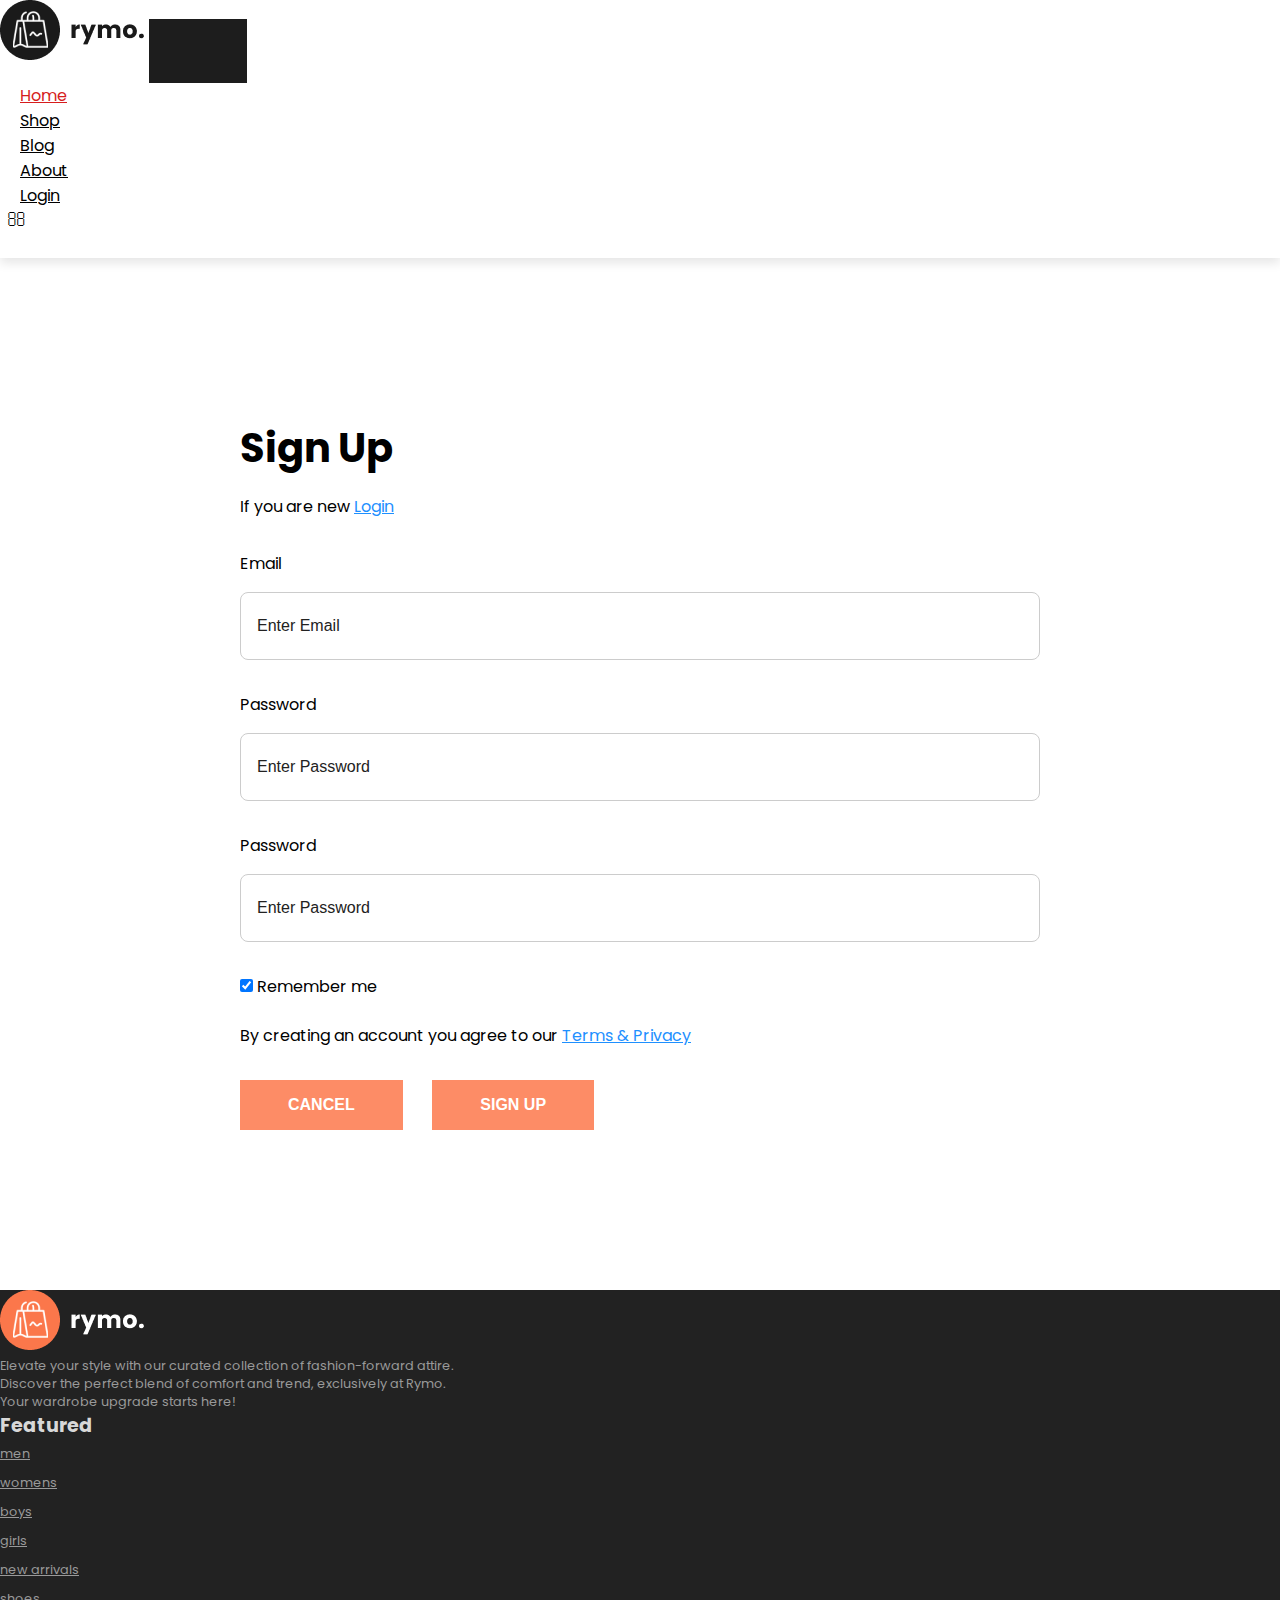
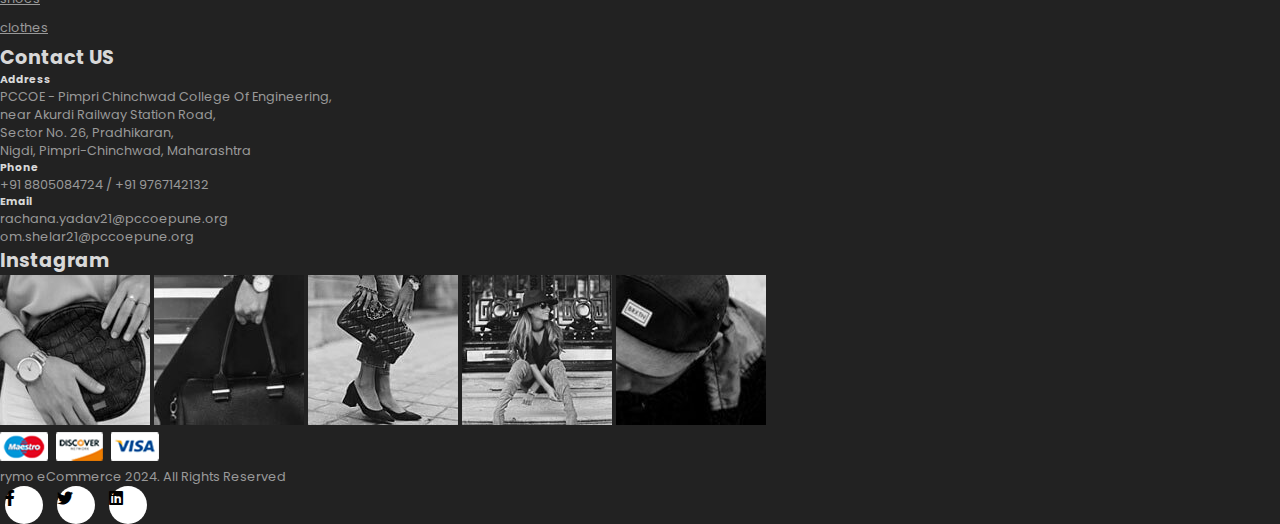
<file: signup.html>
<!DOCTYPE html>
<html lang="en">

<head>
    <meta charset="UTF-8">
    <meta http-equiv="X-UA-Compatible" content="IE=edge">
    <meta name="viewport" content="width=device-width, initial-scale=1.0">
    <title>RYMO</title>

    <link rel="stylesheet" href="https://stackpath.bootstrapcdn.com/bootstrap/4.1.3/css/bootstrap.min.css"
        integrity="sha384-MCw98/SFnGE8fJT3GXwEOngsV7Zt27NXFoaoApmYm81iuXoPkFOJwJ8ERdknLPMO" crossorigin="anonymous">

    <link rel="stylesheet" href="https://pro.fontawesome.com/releases/v5.10.0/css/all.css" />


    <link rel="stylesheet" href="style.css">
</head>

<body>
    <!--navigation-->
    <nav class="navbar navbar-expand-lg navbar-light bg-w py-3 fixed top">
        <div class="container">
            <img src="img/logo1.png" alt="">
            <button class="navbar-toggler" type="button" data-bs-toggle="collapse"
                data-bs-target="#navbarSupportedContent" aria-controls="navbarSupportedContent" aria-expanded="false"
                aria-label="Toggle navigation">
                <span> <span><i id="bar" class="fas fa-bars"></i></span>
                </span>
            </button>
            <div class="collapse navbar-collapse" id="navbarSupportedContent">
                <ul class="navbar-nav ml-auto">

                    <li class="nav-item">
                        <a class="nav-link active" href="index.html">Home</a>
                    </li>
                    <li class="nav-item">
                        <a class="nav-link" href="shop.html">Shop</a>
                    </li>
                    <li class="nav-item">
                        <a class="nav-link" href="blog.html">Blog</a>
                    </li>
                    <li class="nav-item">
                        <a class="nav-link" href="about.html">About</a>
                    </li>
                    <li class="nav-item">
                        <a class="nav-link" href="login.html">Login</a>
                    </li>

                    <li class="nav-item">
                        <i class="fas fa-search"></i> <!-- Magnifying glass icon -->
                    </li>
                    <li class="nav-item">
                        <i class="fas fa-shopping-cart"></i> <!-- Shopping cart icon -->
                    </li>

                </ul>
            </div>
        </div>
    </nav>


    <div class="container">
        <div class="login-form">
            <form action="#">
                <h1>Sign Up</h1>
                <p>If you are new <a href="signup.html">Login</a>
                </p>
                <label for="email">Email </label>
                <input type="email" placeholder="Enter Email" name="email" />

                <label for="psw">Password </label>
                <input type="psw" placeholder="Enter Password" name="psw" />

                <label for="psw-repeat">Password </label>
                <input type="psw-repeat" placeholder="Enter Password" name="psw-repeat" />

                <label>
                    <input type="checkbox" checked="checked" style="margin-bottom: 15px" />
                    Remember me
                </label>
                <p>By creating an account you agree to our <a href="#">Terms & Privacy</a></p>

                <div class="buttons">
                    <button class="cancelbtn">Cancel</button>
                    <button class="signupbtn">Sign Up</button>
                </div>




            </form>
        </div>
    </div>









    <footer class="mt-5 py-5">
        <div class="row container mx-auto pt-5">
            <div class="footer-one col-lg-3 col-md-6 col-12">
                <img src="img/logo2.png" alt="">
                <p class="pt-3">Elevate your style with our curated collection of fashion-forward attire.<br>
                    Discover
                    the perfect blend of comfort and trend, exclusively at Rymo.<br> Your wardrobe upgrade starts
                    here!
                </p>
            </div>

            <div class="footer-one col-lg-3 col-md-6 col-12 mb-3">
                <h5 class="pb-2">Featured</h5>
                <ul class="text-uppercase list-unstyled">
                    <li><a href="#">men</a></li>
                    <li><a href="#">womens</a></li>
                    <li><a href="#">boys</a></li>
                    <li><a href="#">girls</a></li>
                    <li><a href="#">new arrivals</a></li>
                    <li><a href="#">shoes</a></li>
                    <li><a href="#">clothes</a></li>
                </ul>
            </div>

            <div class="footer-one col-lg-3 col-md-6 col-12 mb-3">
                <h5 class="pb-2">Contact US</h5>
                <div>
                    <h6 class="text-uppercase">Address</h6>
                    <p>PCCOE - Pimpri Chinchwad College Of Engineering,<br> near Akurdi Railway Station Road,<br>
                        Sector
                        No. 26,
                        Pradhikaran,<br> Nigdi, Pimpri-Chinchwad, Maharashtra</p>
                </div>
                <div>
                    <h6 class="text-uppercase">Phone</h6>
                    <p>+91 8805084724 / +91 9767142132</p>
                </div>
                <div>
                    <h6 class="text-uppercase">Email</h6>
                    <p>rachana.yadav21@pccoepune.org<br>om.shelar21@pccoepune.org</p>
                </div>
            </div>

            <div class="footer-one col-lg-3 col-md-6 col-12 mb-3">
                <h5 class="pb-2">Instagram</h5>
                <div class="row">
                    <img class="img-fluid w-25 h-100 m-2" src="img/insta/1.jpg" alt="">
                    <img class="img-fluid w-25 h-100 m-2" src="img/insta/2.jpg" alt="">
                    <img class="img-fluid w-25 h-100 m-2" src="img/insta/3.jpg" alt="">
                    <img class="img-fluid w-25 h-100 m-2" src="img/insta/4.jpg" alt="">
                    <img class="img-fluid w-25 h-100 m-2" src="img/insta/5.jpg" alt="">
                </div>
            </div>
        </div>

        <div class="copyright mt-5">
            <div class="row container mx-auto">
                <div class="col-lg-3 col-md-4 col-12 mb-4">
                    <img src="img/payment.png" alt="">
                </div>

                <div class="col-lg-3 col-md-4 col-12 text-nowrap mb-2">
                    <p>rymo eCommerce 2024. All Rights Reserved</p>
                </div>

                <div class="col-lg-3 col-md-4 col-12">
                    <a href="#"> <i class="fab fa-facebook-f"></i></a>
                    <a href="#"> <i class="fab fa-twitter"></i></a>
                    <a href="#"> <i class="fab fa-linkedin"></i></a>
                </div>
            </div>
        </div>
    </footer>


    <script src="https://cdn.jsdelivr.net/npm/@popperjs/core@2.11.8/dist/umd/popper.min.js"
        integrity="sha384-I7E8VVD/ismYTF4hNIPjVp/Zjvgyol6VFvRkX/vR+Vc4jQkC+hVqc2pM8ODewa9r"
        crossorigin="anonymous"></script>
    <script src="https://cdn.jsdelivr.net/npm/bootstrap@5.3.2/dist/js/bootstrap.min.js"
        integrity="sha384-BBtl+eGJRgqQAUMxJ7pMwbEyER4l1g+O15P+16Ep7Q9Q+zqX6gSbd85u4mG4QzX+"
        crossorigin="anonymous"></script>
</body>

</html>
</file>
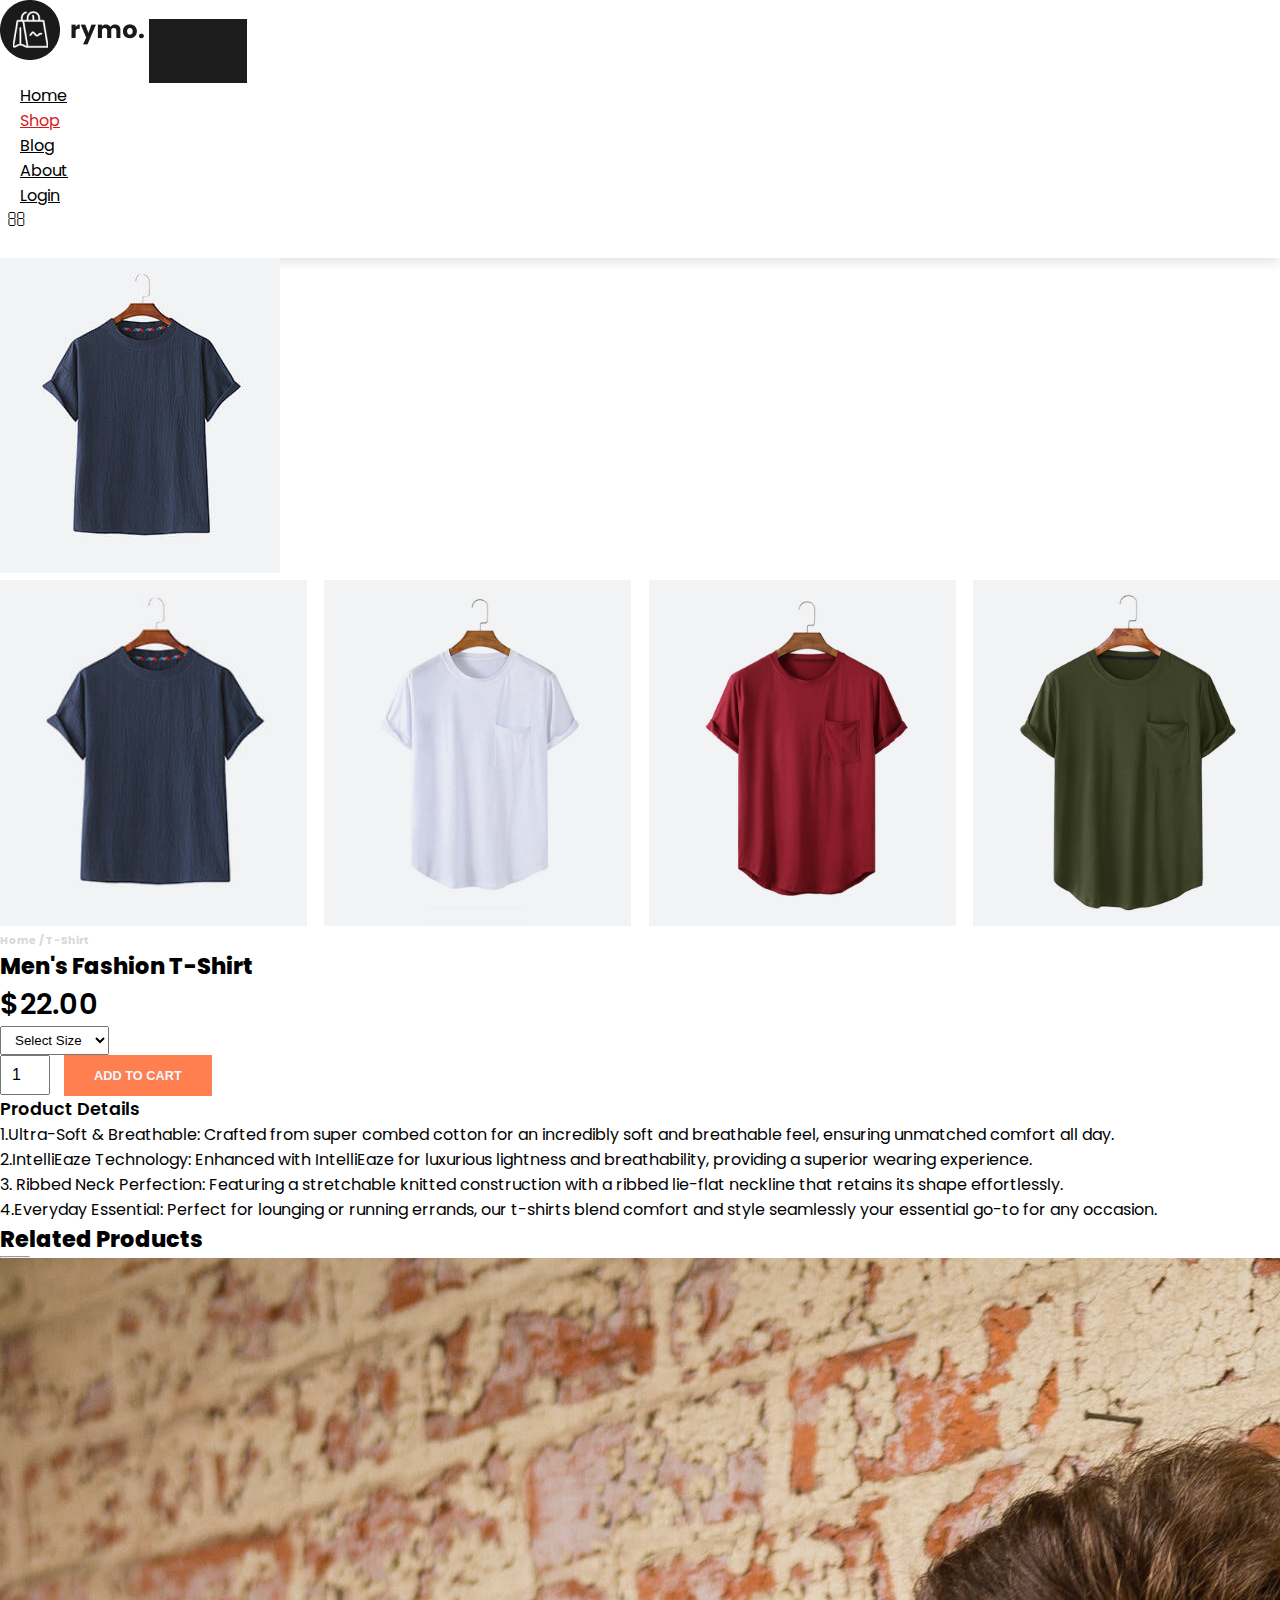
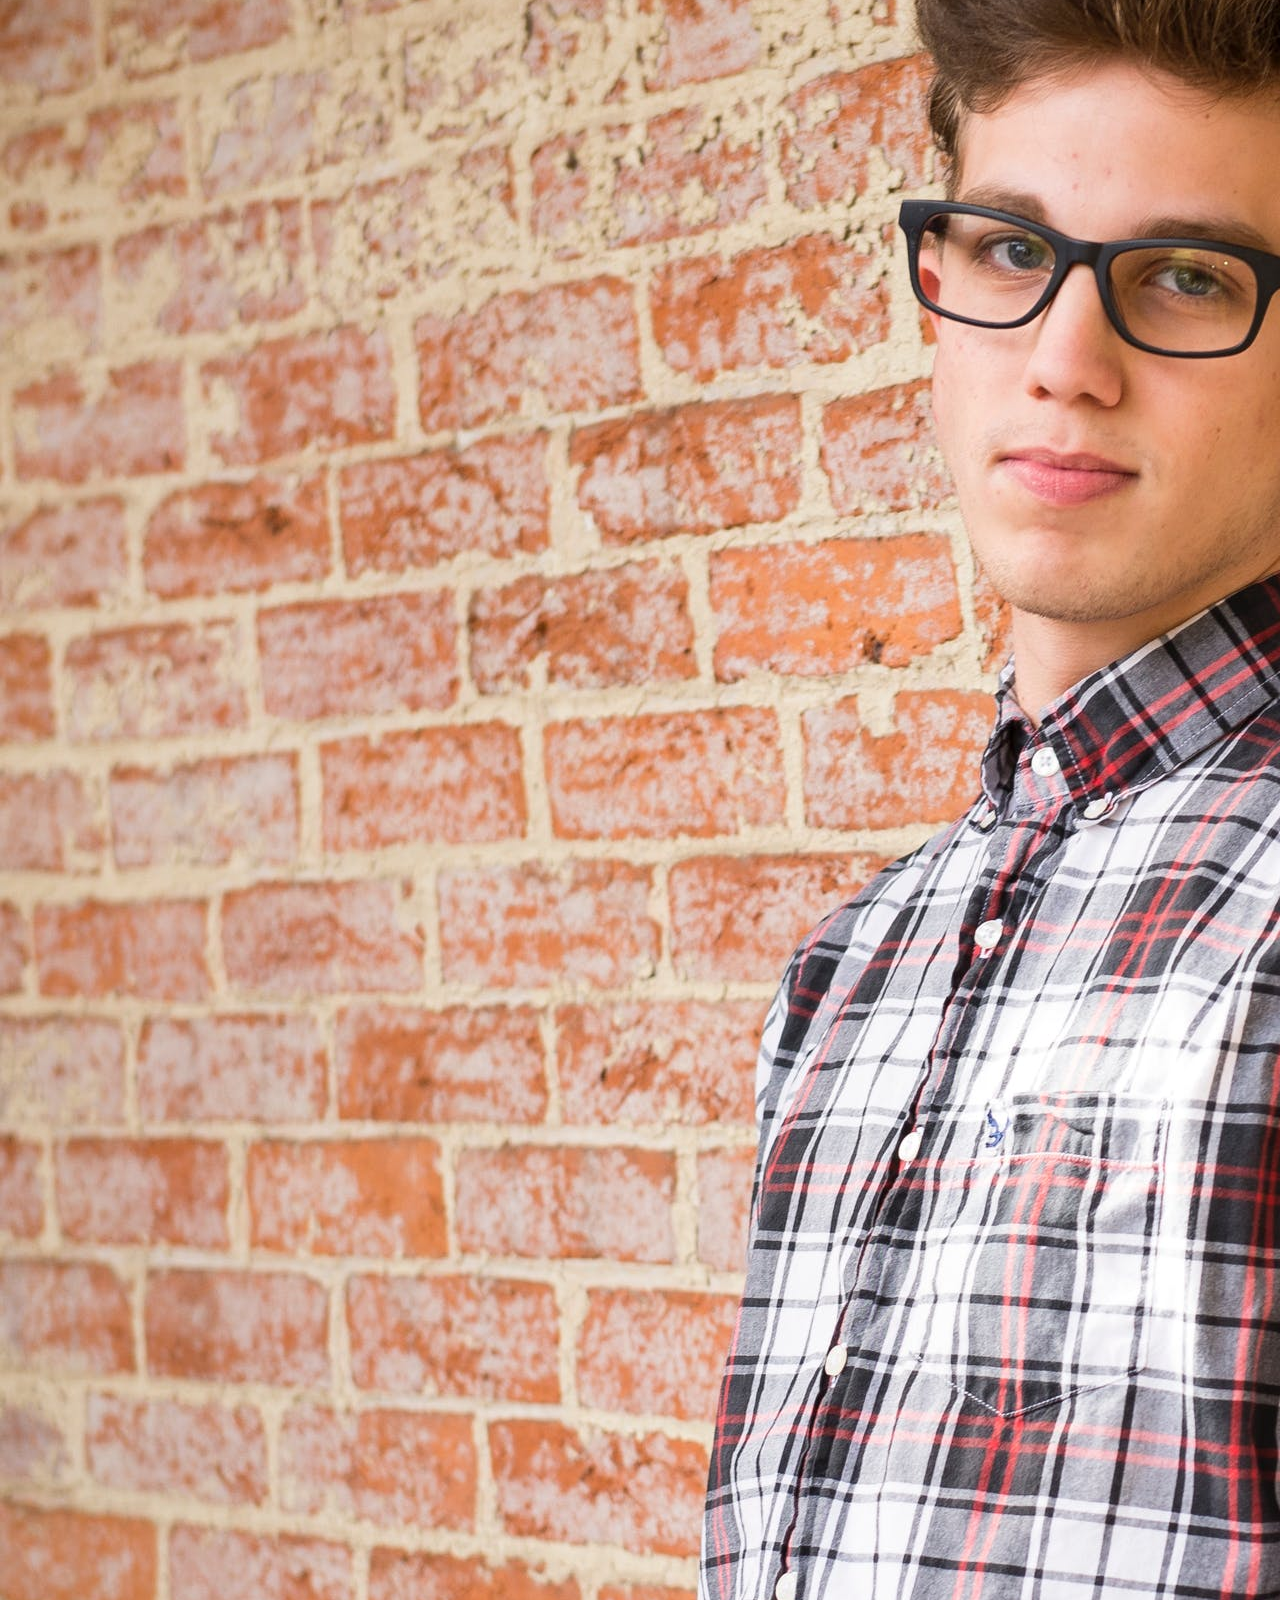
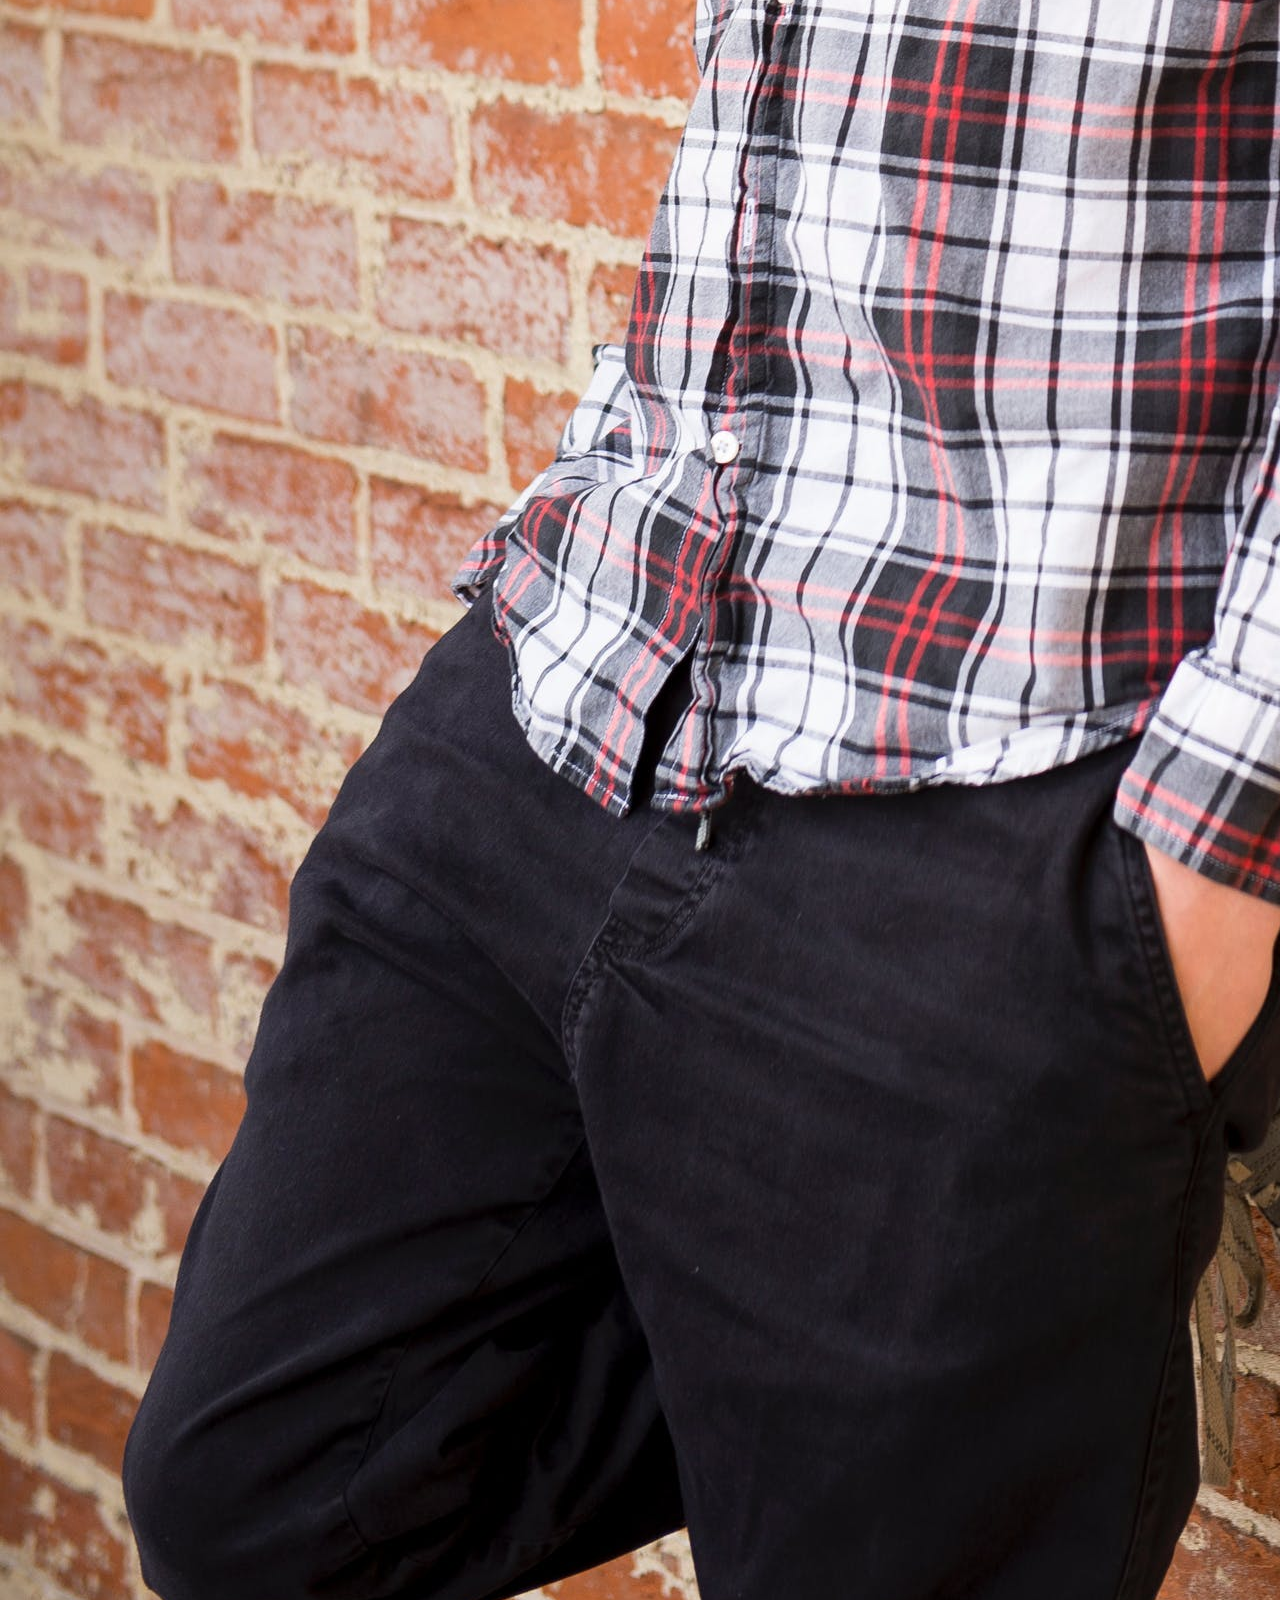
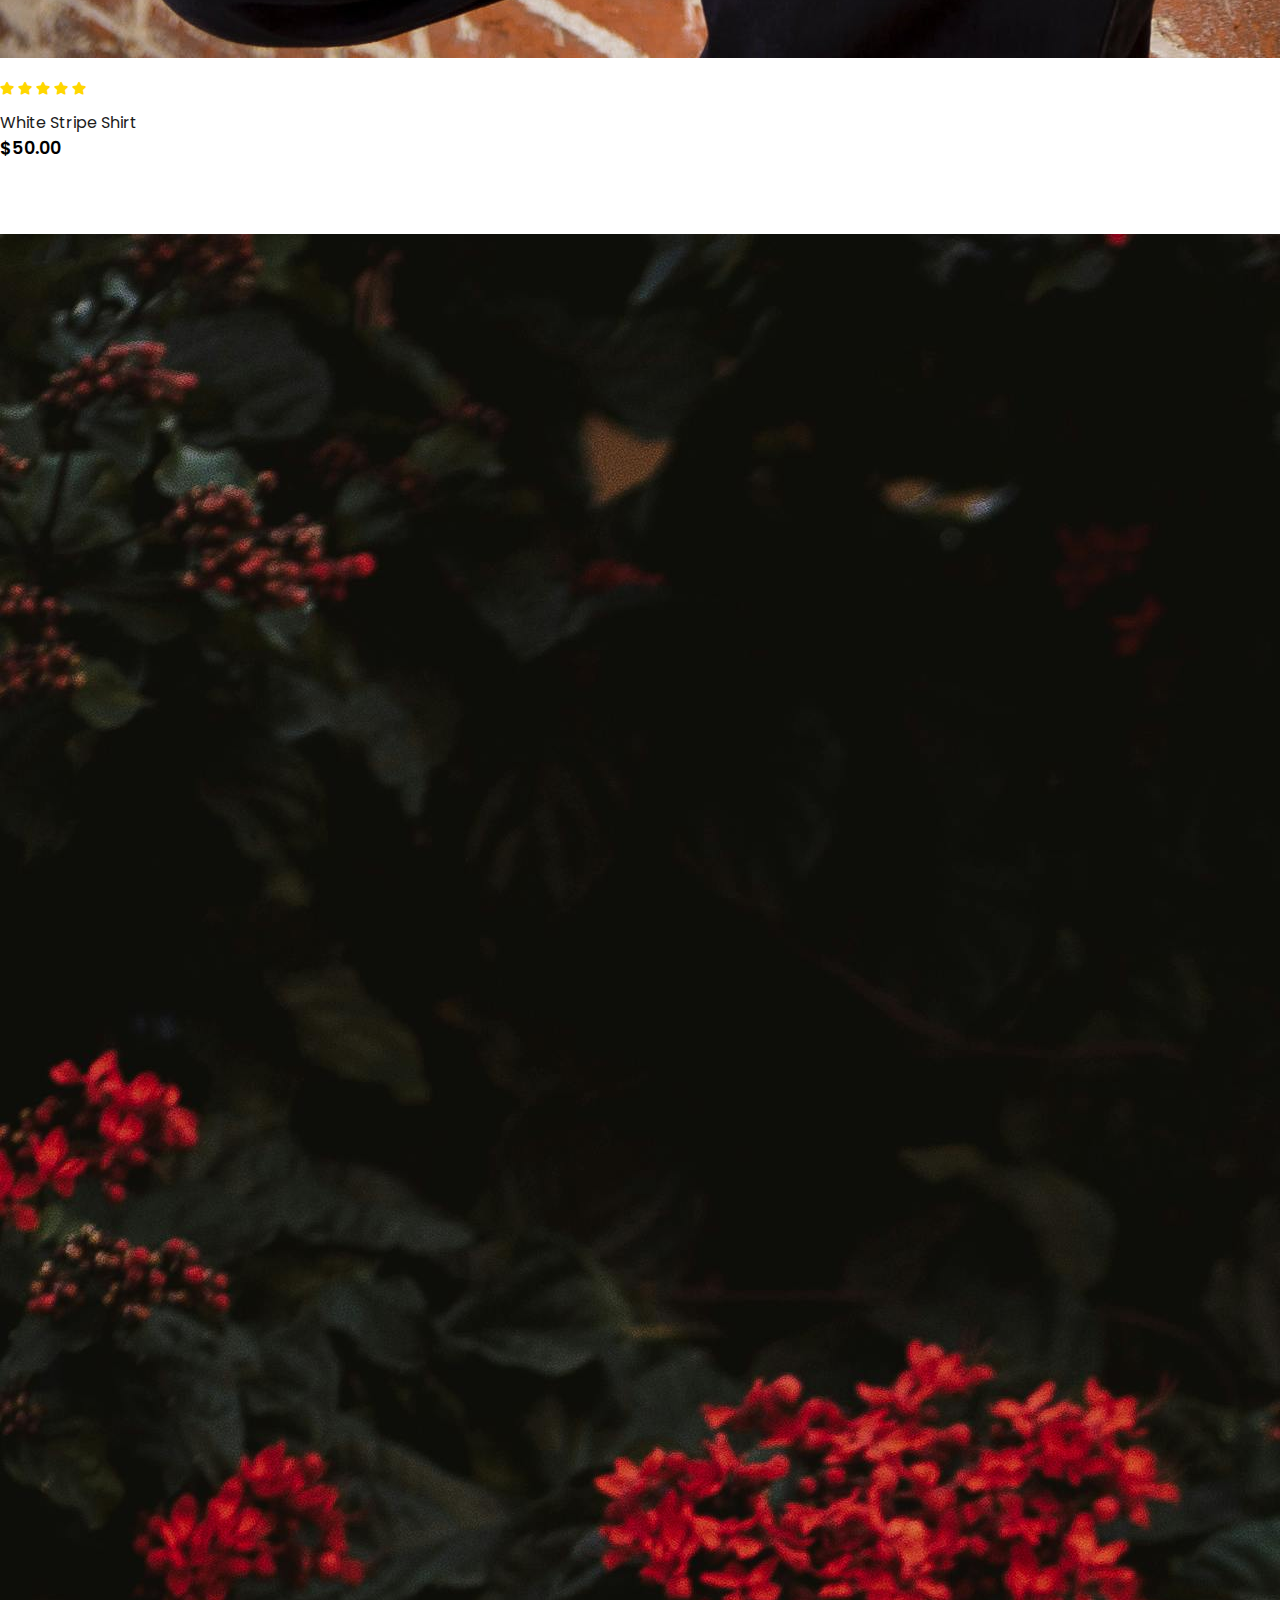
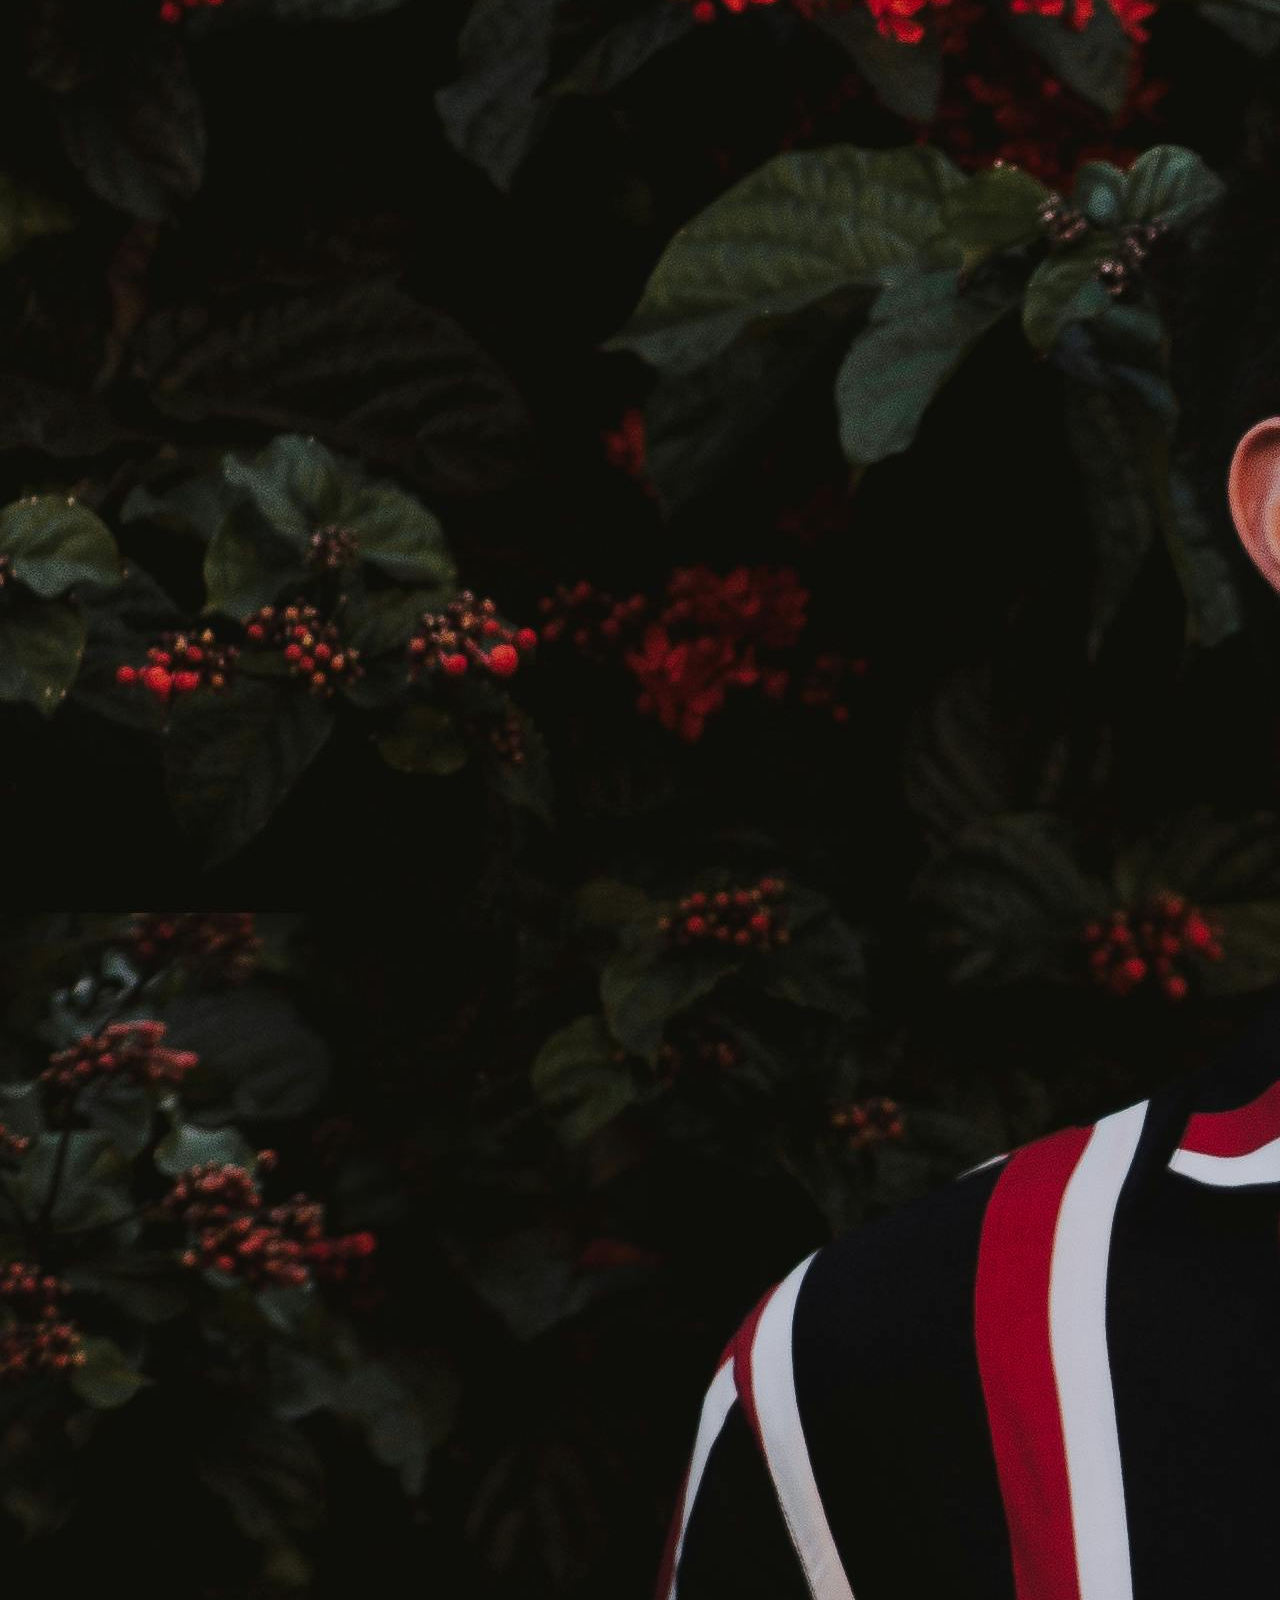
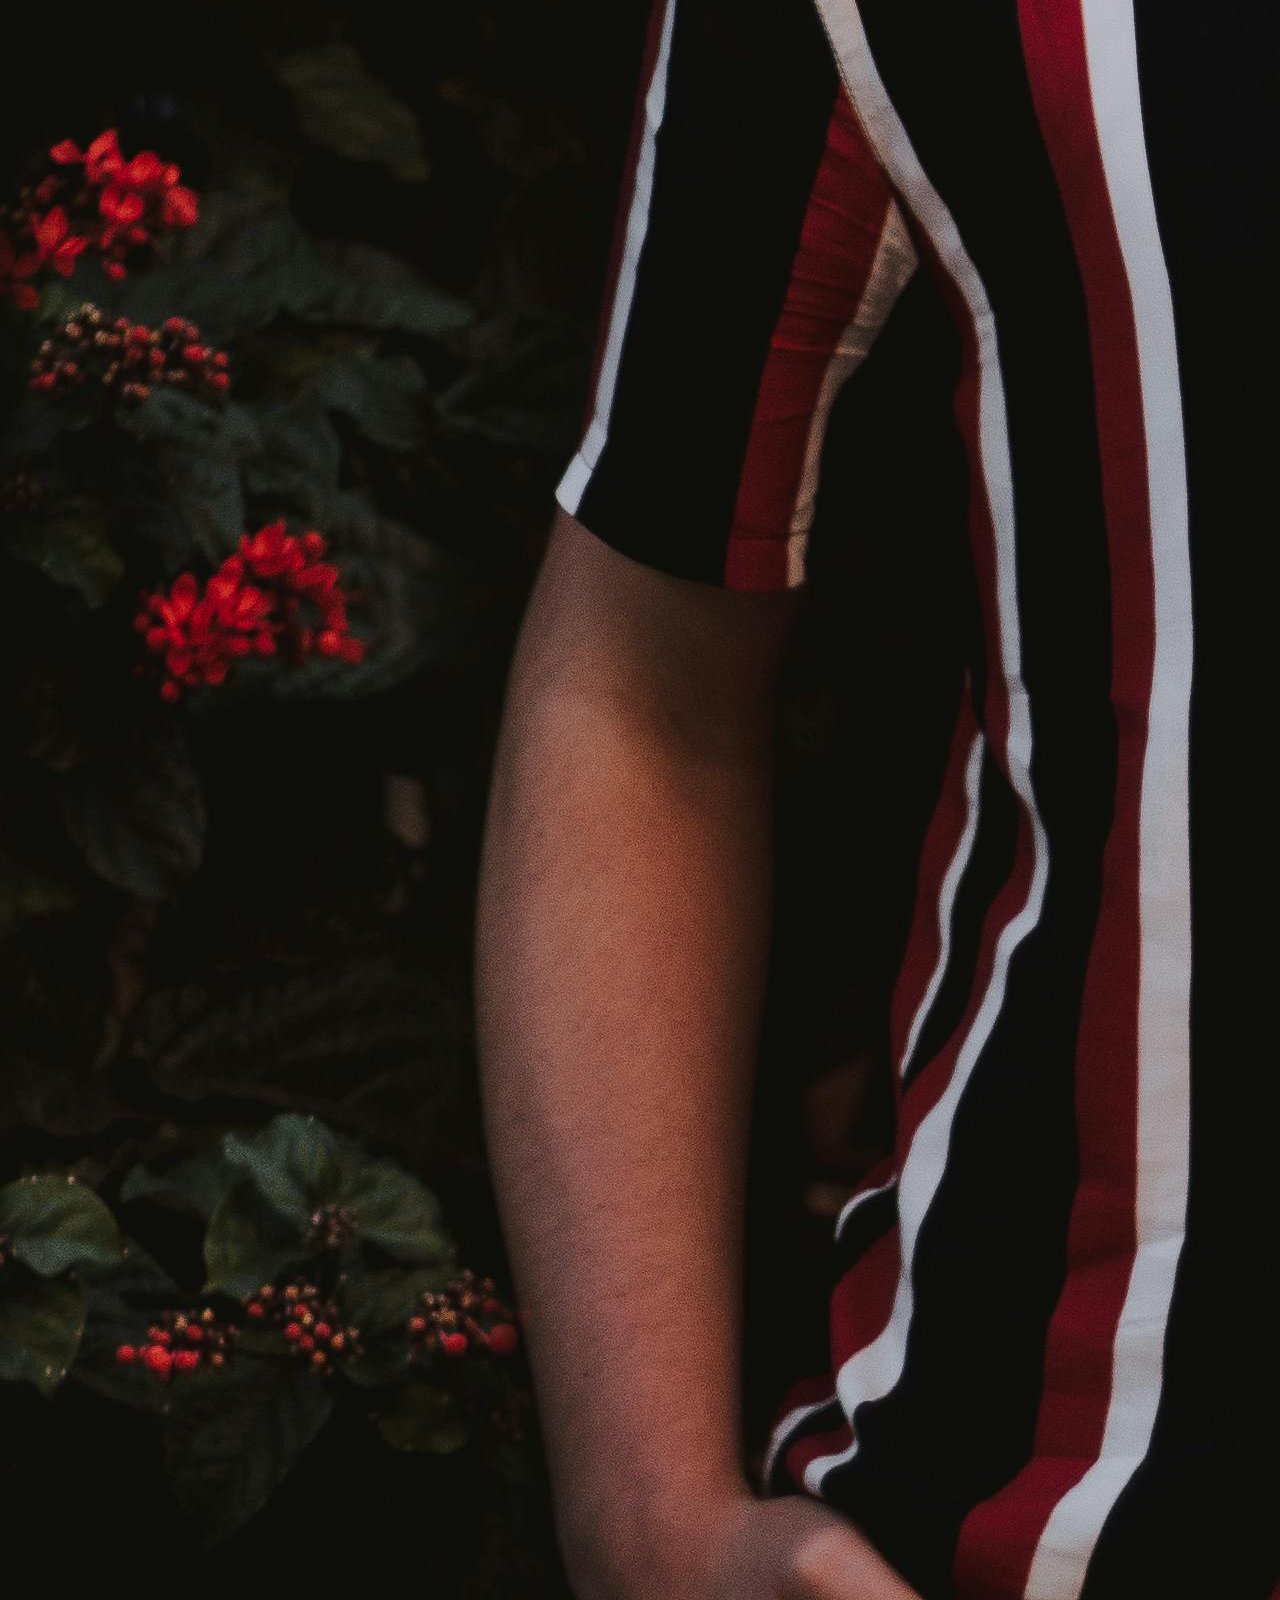
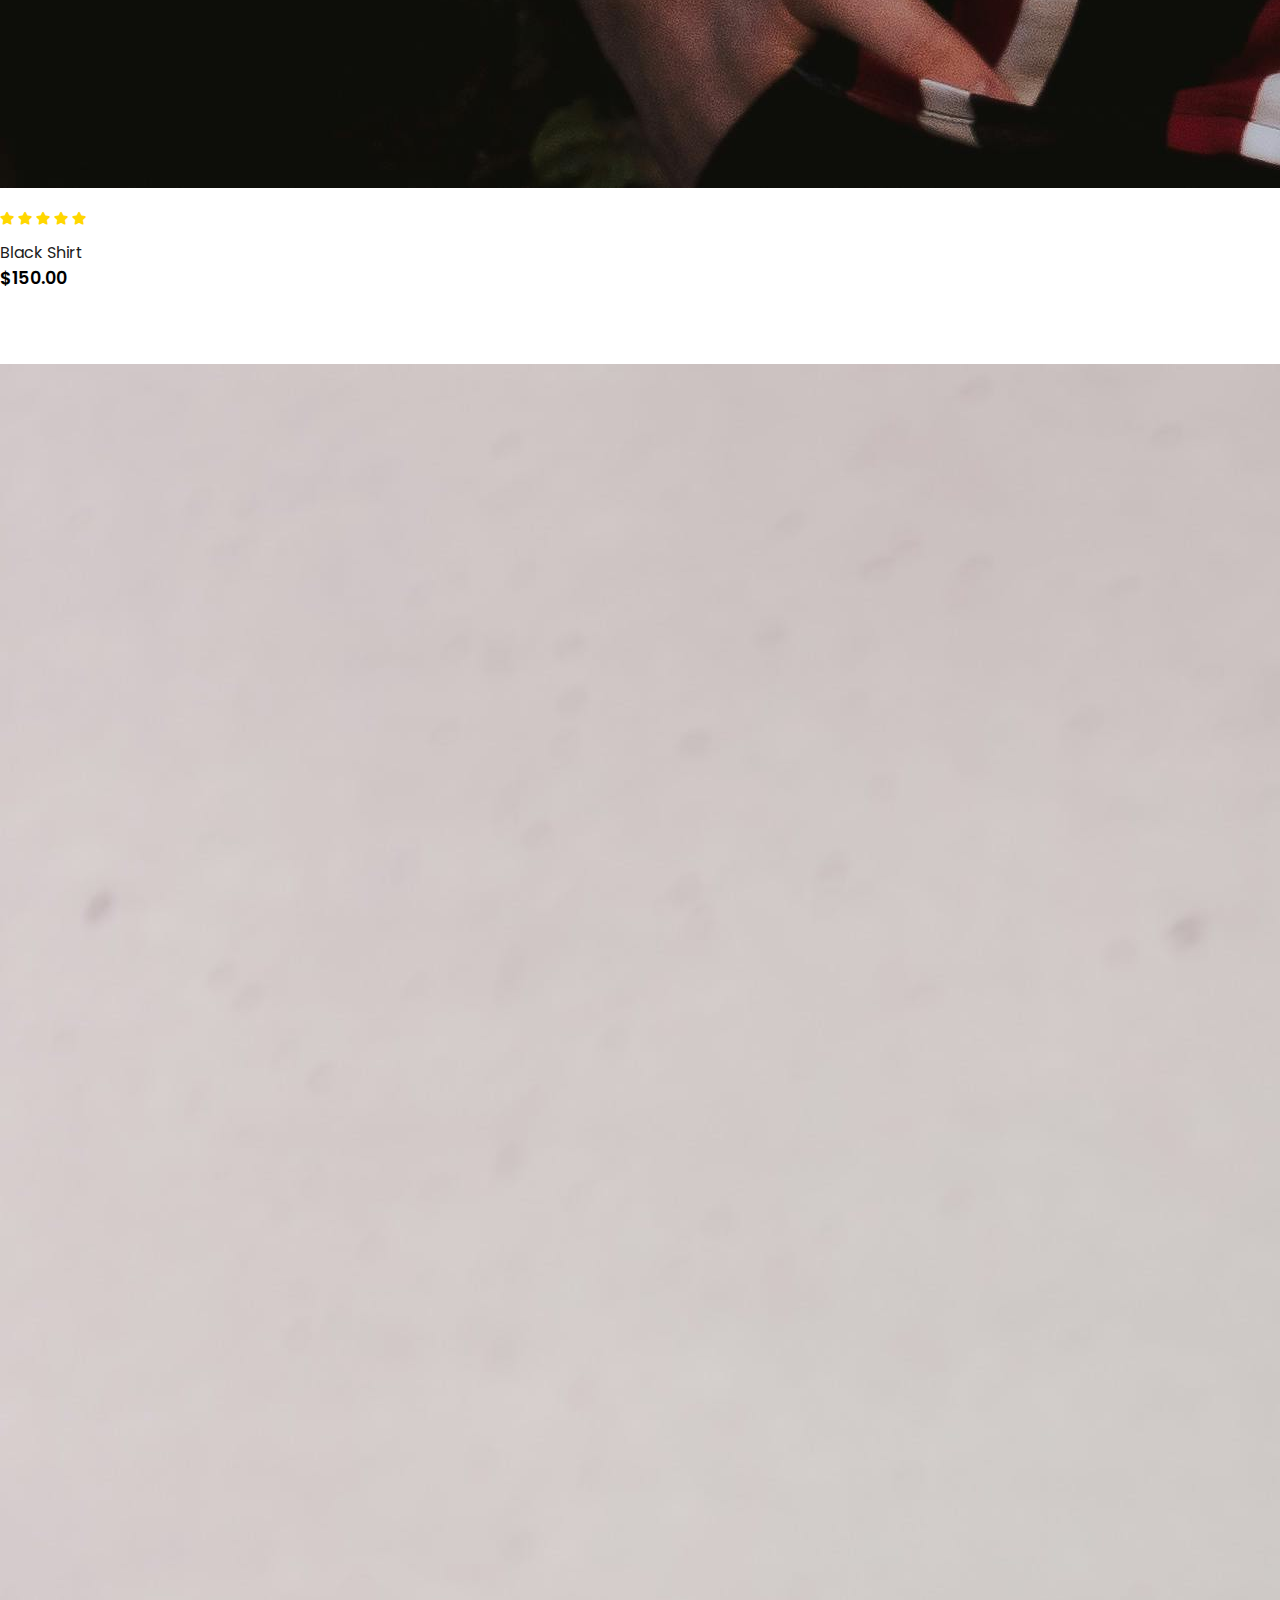
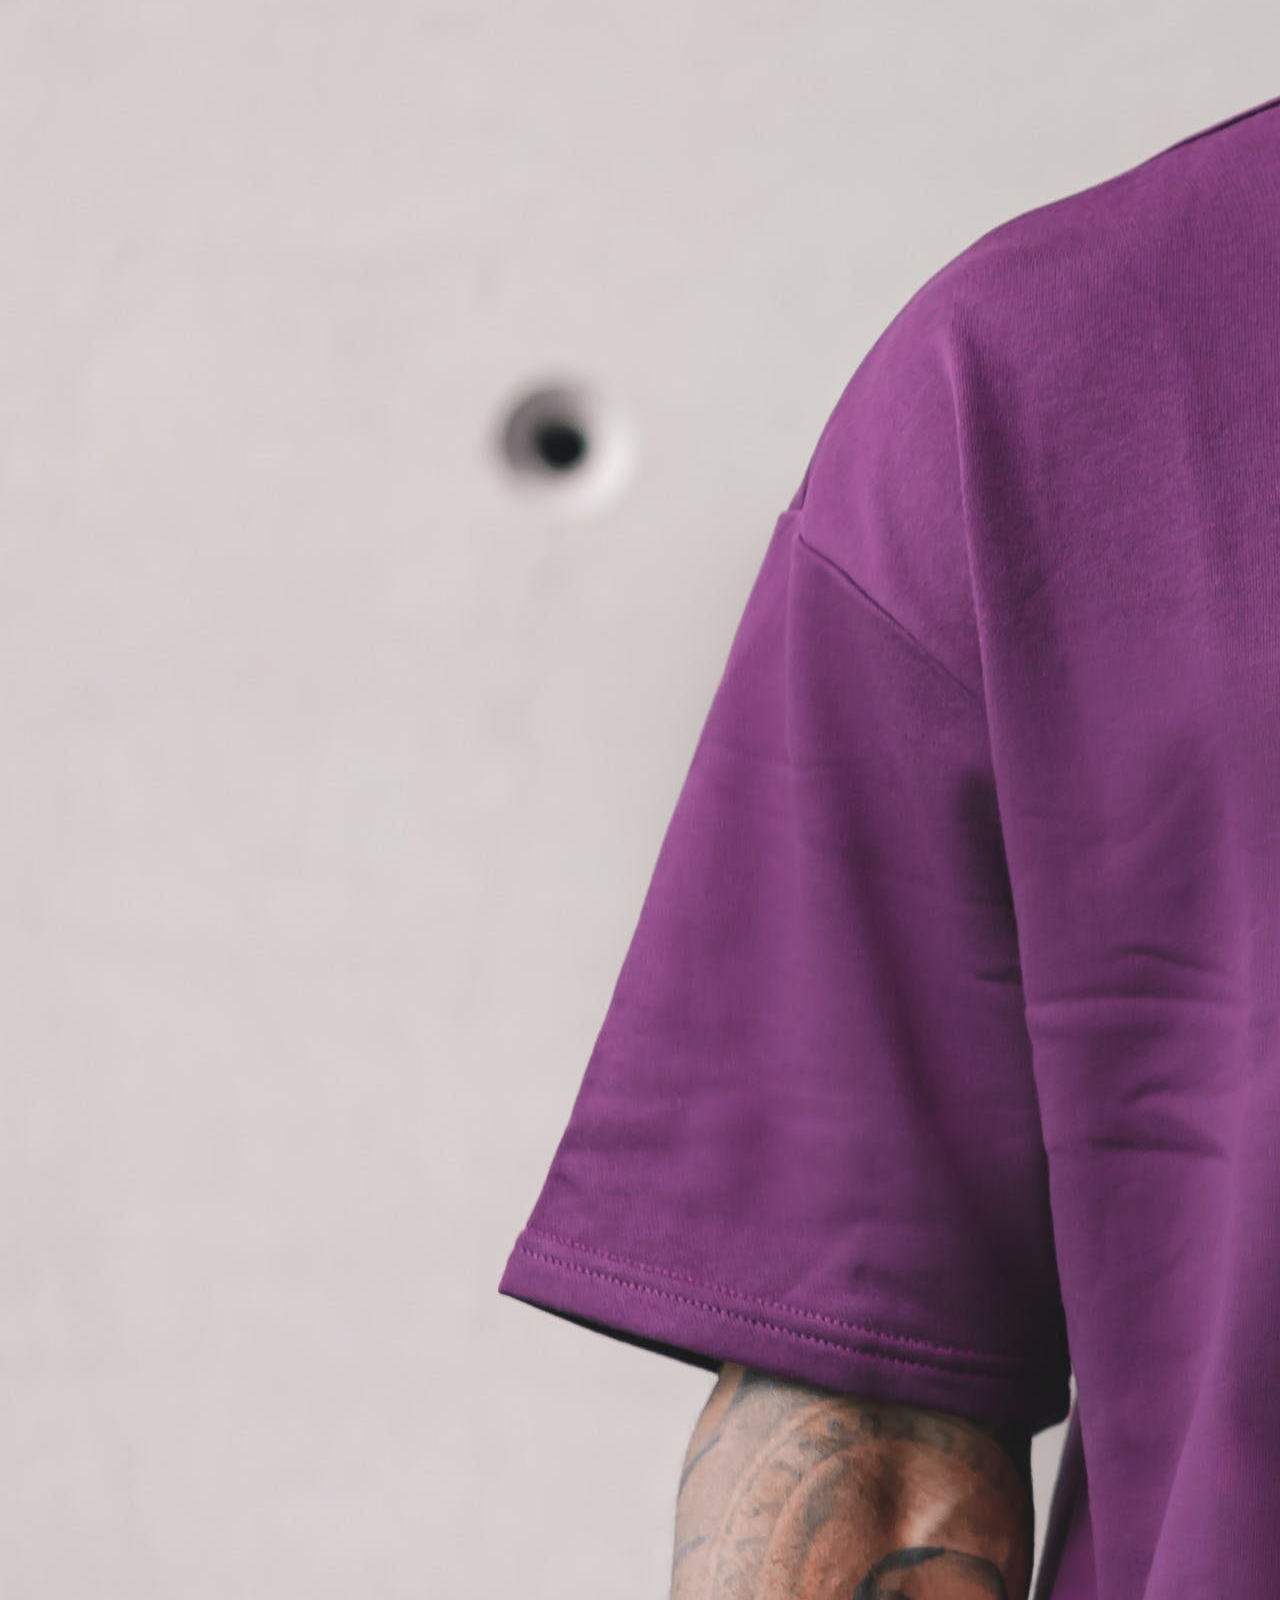
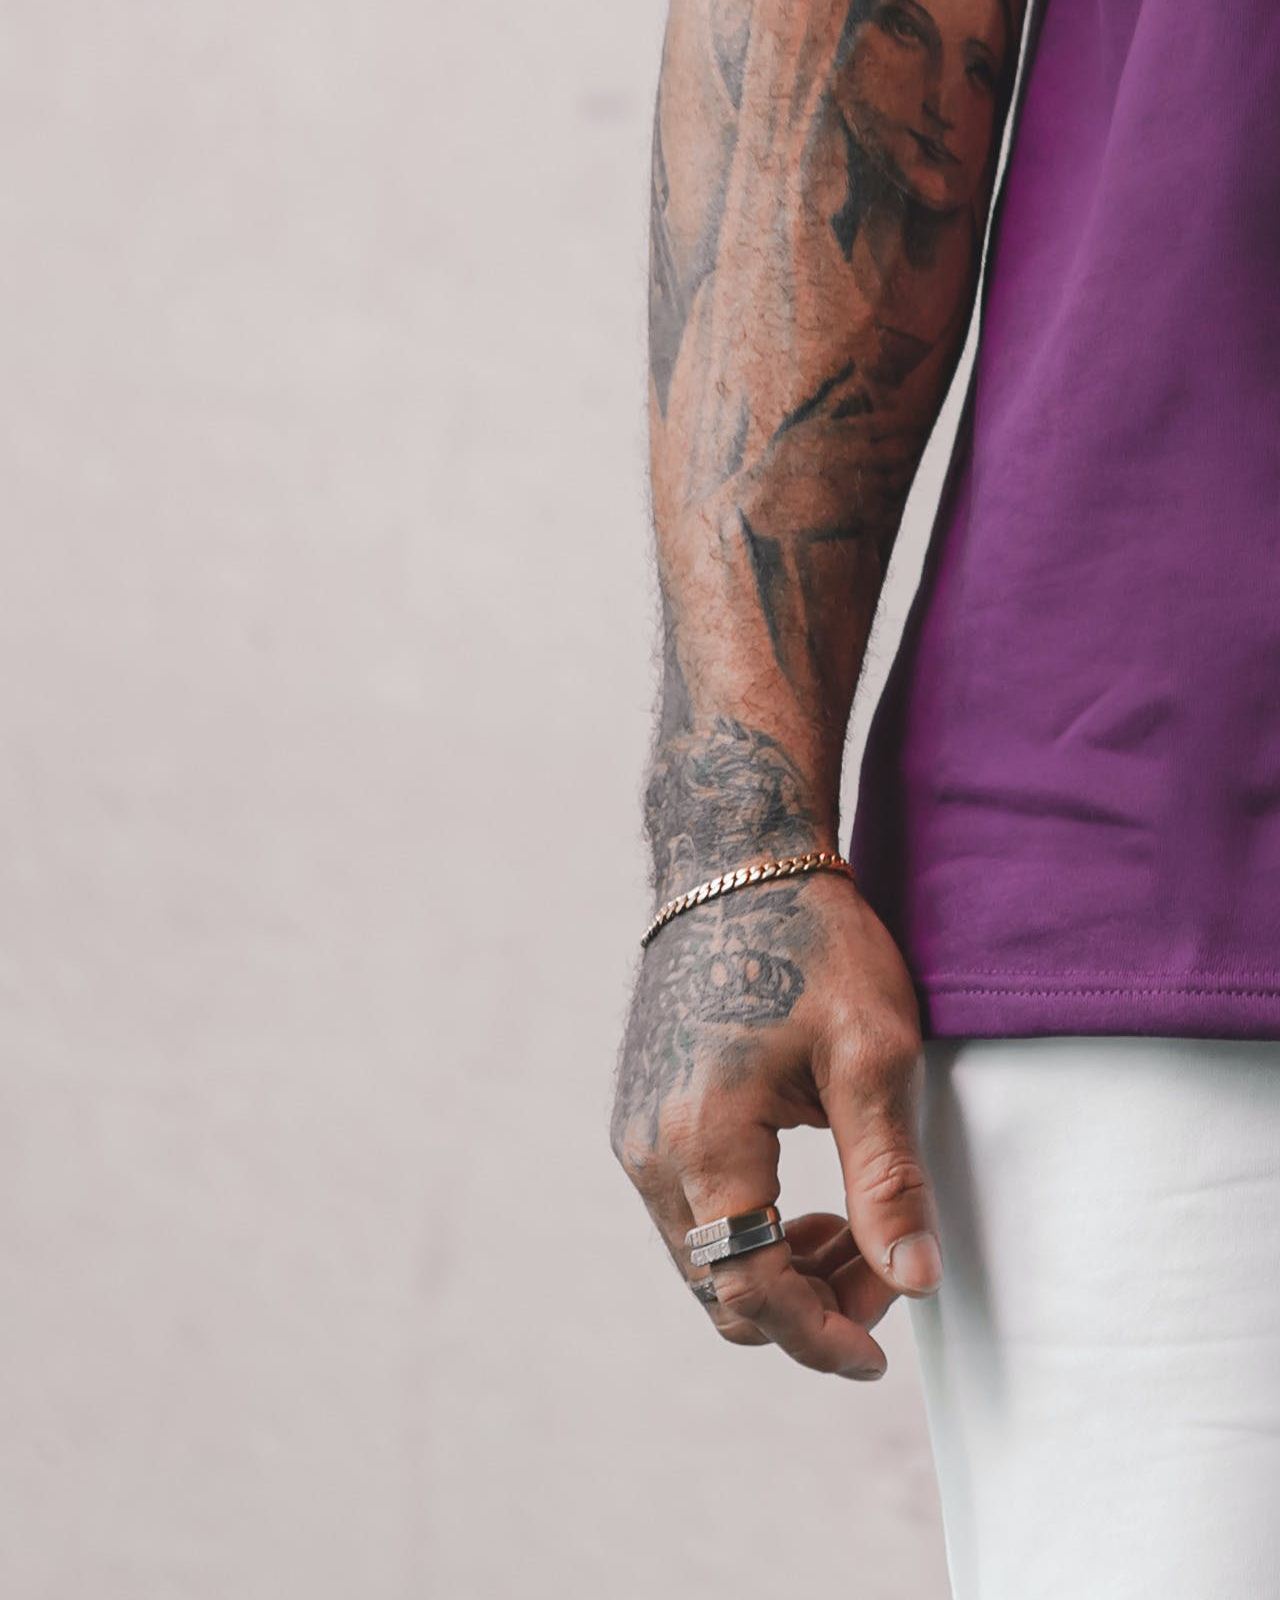
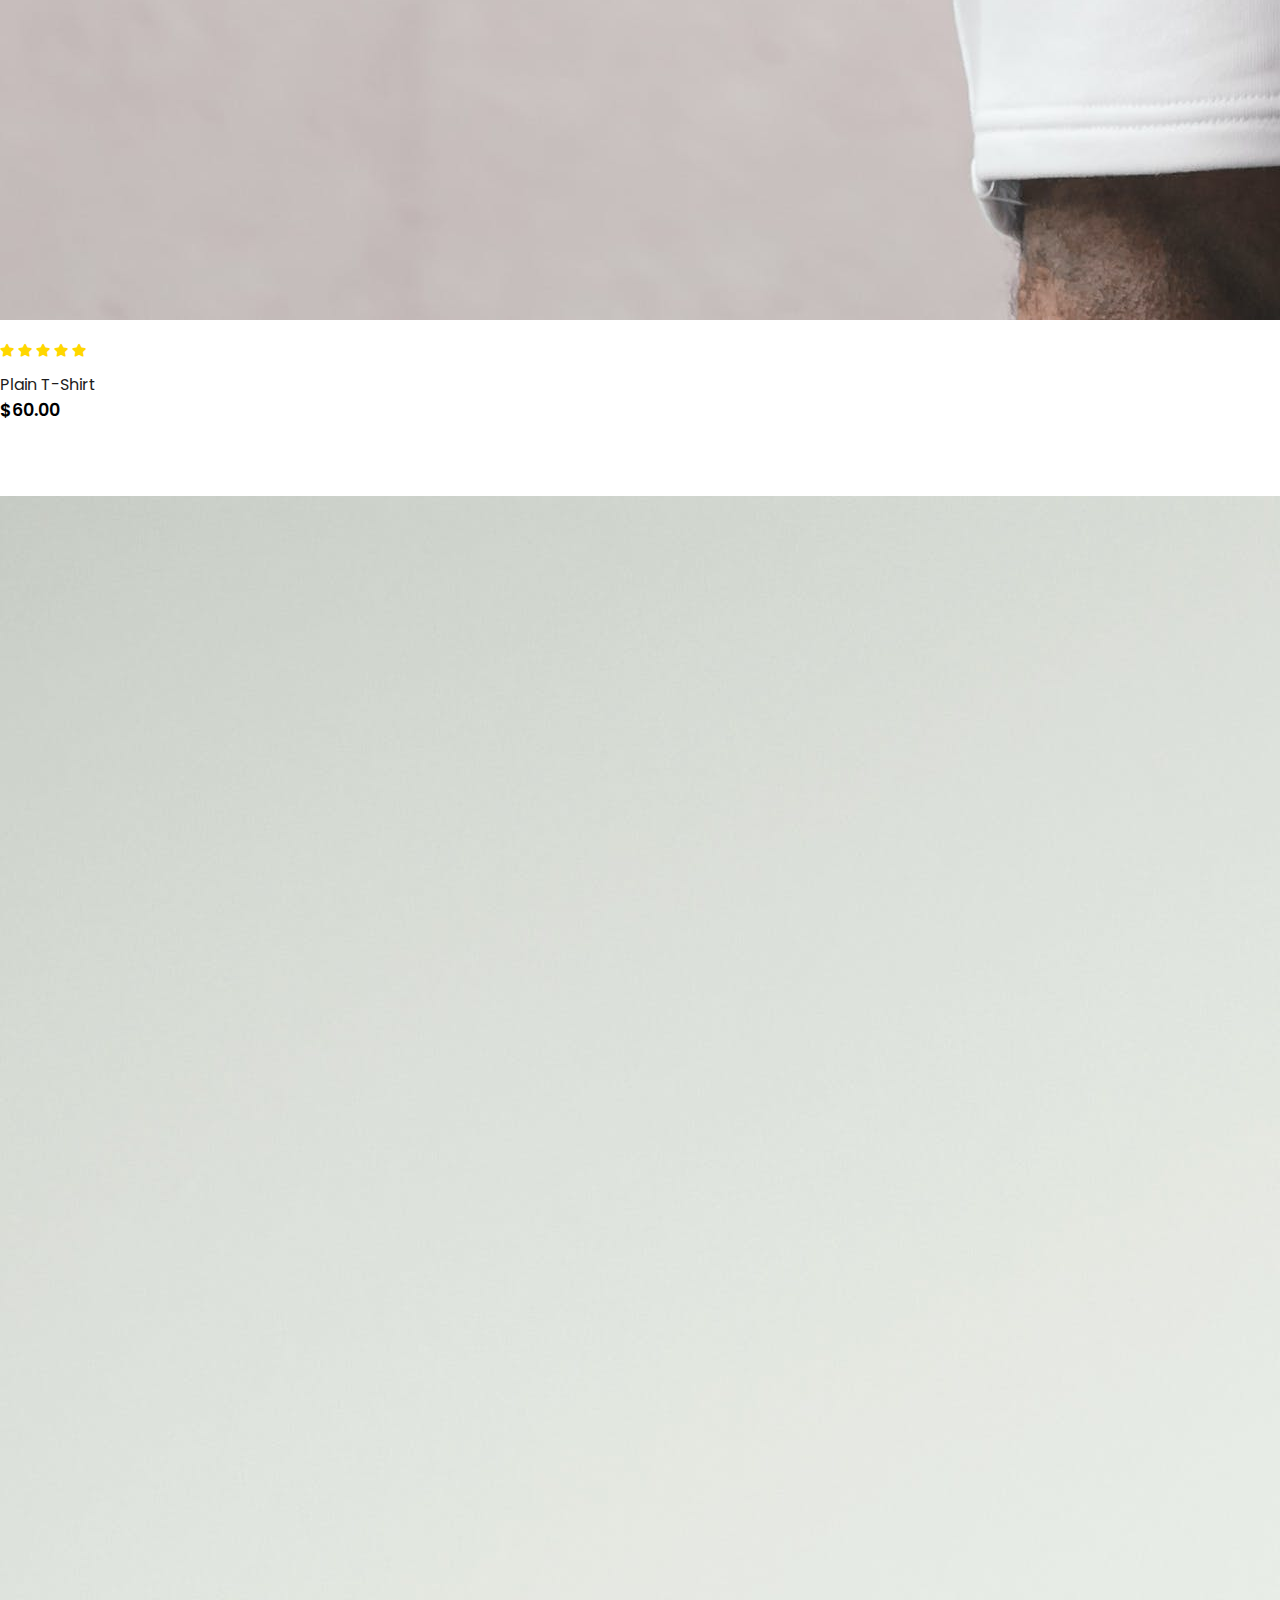
<file: sproduct.html>
<!DOCTYPE html>
<html lang="en">

<head>
    <meta charset="UTF-8">
    <meta http-equiv="X-UA-Compatible" content="IE=edge">
    <meta name="viewport" content="width=device-width, initial-scale=1.0">
    <title>Product Details</title>

    <link rel="stylesheet" href="https://stackpath.bootstrapcdn.com/bootstrap/4.1.3/css/bootstrap.min.css"
        integrity="sha384-MCw98/SFnGE8fJT3GXwEOngsV7Zt27NXFoaoApmYm81iuXoPkFOJwJ8ERdknLPMO" crossorigin="anonymous">

    <link rel="stylesheet" href="https://pro.fontawesome.com/releases/v5.10.0/css/all.css" />


    <link rel="stylesheet" href="style.css">


    <style>
        .small-img-group {
            display: flex;
            justify-content: space-between;
        }


        .small-img-col {
            flex-basis: 24%;
            cursor: pointer;
        }

        .sproduct select {
            display: block;
            padding: 5px 10px;
        }

        .sproduct input {
            width: 50px;
            height: 40px;
            padding-left: 10px;
            font-size: 16px;
            margin-right: 10px;
        }

        .sproduct input:focus {
            outline: none;
        }

        .buy-btn {
            background-color: coral;
            opacity: 1;
            transition: 0.3s all;
        }
    </style>

</head>

<body>
    <nav class="navbar navbar-expand-lg navbar-light bg-w py-3 fixed top">
        <div class="container">
            <img src="img/logo1.png" alt="">
            <button class="navbar-toggler" type="button" data-bs-toggle="collapse"
                data-bs-target="#navbarSupportedContent" aria-controls="navbarSupportedContent" aria-expanded="false"
                aria-label="Toggle navigation">
                <span> <span><i id="bar" class="fas fa-bars"></i></span>
                </span>
            </button>
            <div class="collapse navbar-collapse" id="navbarSupportedContent">
                <ul class="navbar-nav ml-auto">

                    <li class="nav-item">
                        <a class="nav-link" href="index.html">Home</a>
                    </li>
                    <li class="nav-item">
                        <a class="nav-link active" href="shop.html">Shop</a>
                    </li>
                    <li class="nav-item">
                        <a class="nav-link" href="#">Blog</a>
                    </li>
                    <li class="nav-item">
                        <a class="nav-link" href="#">About</a>
                    </li>
                    <li class="nav-item">
                        <a class="nav-link" href="login.html">Login</a>
                    </li>

                    <li class="nav-item">
                        <i class="fas fa-search"></i> <!-- Magnifying glass icon -->
                    </li>
                    <li class="nav-item">
                        <!-- Shopping cart icon -->
                        <a class="nav-link" href="cart.html"><i class="fas fa-shopping-cart"></i></a>

                    </li>

                </ul>
            </div>
        </div>
    </nav>

    <section class="container sproduct my-5 pt-5">
        <div class="row mt-5">
            <div class="col-lg-5 col-md-12 col-12">
                <img class="img-fluid w-100 pb-1" src="img/shop/1.jpg" id="MainImg" alt=""></imag>

                <div class="small-img-group">
                    <div class="small-img-col">
                        <img src="img/shop/1.jpg" width="100%" class="small-img" alt="">
                    </div>
                    <div class="small-img-col">
                        <img src="img/shop/24.jpg" width="100%" class="small-img" alt="">
                    </div>
                    <div class="small-img-col">
                        <img src="img/shop/25.jpg" width="100%" class="small-img" alt="">
                    </div>
                    <div class="small-img-col">
                        <img src="img/shop/26.jpg" width="100%" class="small-img" alt="">
                    </div>

                </div>

            </div>
            <div class="col-lg-6 col-md-12 col-12">
                <h6>Home / T-Shirt</h6>
                <h3 class="py-4">Men's Fashion T-Shirt</h3>
                <h2>$22.00</h2>
                <select class="my-3">
                    <option>Select Size</option>
                    <option>XS</option>
                    <option>S</option>
                    <option>M</option>
                    <option>L</option>
                    <option>XL</option>
                    <option>XXL</option>
                </select>
                <input type="number" value="1">
                <button class="buy-btn">Add To Cart</button>
                <h4 class="mt-4 mb-4">Product Details</h4>
                <span>1.Ultra-Soft & Breathable: Crafted from super combed cotton for an incredibly soft and breathable
                    feel, ensuring unmatched comfort all day.<br>

                    2.IntelliEaze Technology: Enhanced with IntelliEaze for luxurious lightness and breathability,
                    providing a superior wearing experience.<br>

                    3. Ribbed Neck Perfection: Featuring a stretchable knitted construction with a ribbed lie-flat
                    neckline
                    that retains its shape effortlessly.<br>

                    4.Everyday Essential: Perfect for lounging or running errands, our t-shirts blend comfort and style
                    seamlessly your essential go-to for any occasion.</span>
            </div>
        </div>


    </section>

    <section id="featured" class="my-5 pb-5">
        <div class="container text-center mt-5 py-5">
            <h3>Related Products</h3>
            <hr class="mx-auto">
        </div>
        <div class="row mx-auto container-fluid">
            <div class="product text-center col-lg-3 col-md-4 col-12">
                <img class="img-fluid mb-3" src="img/featured/5.jpg" alt="">
                <div class="star">
                    <i class="fas fa-star"></i>
                    <i class="fas fa-star"></i>
                    <i class="fas fa-star"></i>
                    <i class="fas fa-star"></i>
                    <i class="fas fa-star"></i>
                </div>
                <h5 class="p-name">White Stripe Shirt</h5>
                <h4 class="p-price">$50.00</h4>
                <button class="buy-btn">Buy Now</button>
            </div>
            <div class="product text-center col-lg-3 col-md-4 col-12">
                <img class="img-fluid mb-3" src="img/featured/6.jpg" alt="">
                <div class="star">
                    <i class="fas fa-star"></i>
                    <i class="fas fa-star"></i>
                    <i class="fas fa-star"></i>
                    <i class="fas fa-star"></i>
                    <i class="fas fa-star"></i>
                </div>
                <h5 class="p-name">Black Shirt</h5>
                <h4 class="p-price">$150.00</h4>
                <button class="buy-btn">Buy Now</button>
            </div>
            <div class="product text-center col-lg-3 col-md-4 col-12">
                <img class="img-fluid mb-3" src="img/featured/7.jpg" alt="">
                <div class="star">
                    <i class="fas fa-star"></i>
                    <i class="fas fa-star"></i>
                    <i class="fas fa-star"></i>
                    <i class="fas fa-star"></i>
                    <i class="fas fa-star"></i>
                </div>
                <h5 class="p-name">Plain T-Shirt</h5>
                <h4 class="p-price">$60.00</h4>
                <button class="buy-btn">Buy Now</button>
            </div>
            <div class="product text-center col-lg-3 col-md-4 col-12">
                <img class="img-fluid mb-3" src="img/featured/8.jpg" alt="">
                <div class="star">
                    <i class="fas fa-star"></i>
                    <i class="fas fa-star"></i>
                    <i class="fas fa-star"></i>
                    <i class="fas fa-star"></i>
                    <i class="fas fa-star"></i>
                </div>
                <h5 class="p-name">T-Shirt</h5>
                <h4 class="p-price">$20.00</h4>
                <button class="buy-btn">Buy Now</button>
            </div>
        </div>
    </section>

    <footer class="mt-5 py-5">
        <div class="row container mx-auto pt-5">
            <div class="footer-one col-lg-3 col-md-6 col-12">
                <img src="img/logo2.png" alt="">
                <p class="pt-3">Elevate your style with our curated collection of fashion-forward attire.<br> Discover
                    the perfect blend of comfort and trend, exclusively at Rymo.<br> Your wardrobe upgrade starts here!
                </p>
            </div>

            <div class="footer-one col-lg-3 col-md-6 col-12 mb-3">
                <h5 class="pb-2">Featured</h5>
                <ul class="text-uppercase list-unstyled">
                    <li><a href="#">men</a></li>
                    <li><a href="#">womens</a></li>
                    <li><a href="#">boys</a></li>
                    <li><a href="#">girls</a></li>
                    <li><a href="#">new arrivals</a></li>
                    <li><a href="#">shoes</a></li>
                    <li><a href="#">clothes</a></li>
                </ul>
            </div>

            <div class="footer-one col-lg-3 col-md-6 col-12 mb-3">
                <h5 class="pb-2">Contact US</h5>
                <div>
                    <h6 class="text-uppercase">Address</h6>
                    <p>PCCOE - Pimpri Chinchwad College Of Engineering,<br> near Akurdi Railway Station Road,<br> Sector
                        No. 26,
                        Pradhikaran,<br> Nigdi, Pimpri-Chinchwad, Maharashtra</p>
                </div>
                <div>
                    <h6 class="text-uppercase">Phone</h6>
                    <p>+91 8805084724 / +91 9767142132</p>
                </div>
                <div>
                    <h6 class="text-uppercase">Email</h6>
                    <p>rachana.yadav21@pccoepune.org<br>om.shelar21@pccoepune.org</p>
                </div>
            </div>

            <div class="footer-one col-lg-3 col-md-6 col-12 mb-3">
                <h5 class="pb-2">Instagram</h5>
                <div class="row">
                    <img class="img-fluid w-25 h-100 m-2" src="img/insta/1.jpg" alt="">
                    <img class="img-fluid w-25 h-100 m-2" src="img/insta/2.jpg" alt="">
                    <img class="img-fluid w-25 h-100 m-2" src="img/insta/3.jpg" alt="">
                    <img class="img-fluid w-25 h-100 m-2" src="img/insta/4.jpg" alt="">
                    <img class="img-fluid w-25 h-100 m-2" src="img/insta/5.jpg" alt="">
                </div>
            </div>
        </div>

        <div class="copyright mt-5">
            <div class="row container mx-auto">
                <div class="col-lg-3 col-md-4 col-12 mb-4">
                    <img src="img/payment.png" alt="">
                </div>

                <div class="col-lg-3 col-md-4 col-12 text-nowrap mb-2">
                    <p>rymo eCommerce 2024. All Rights Reserved</p>
                </div>

                <div class="col-lg-3 col-md-4 col-12">
                    <a href="#"> <i class="fab fa-facebook-f"></i></a>
                    <a href="#"> <i class="fab fa-twitter"></i></a>
                    <a href="#"> <i class="fab fa-linkedin"></i></a>
                </div>
            </div>
        </div>
    </footer>


    <script src="https://cdn.jsdelivr.net/npm/@popperjs/core@2.11.8/dist/umd/popper.min.js"
        integrity="sha384-I7E8VVD/ismYTF4hNIPjVp/Zjvgyol6VFvRkX/vR+Vc4jQkC+hVqc2pM8ODewa9r"
        crossorigin="anonymous"></script>
    <script src="https://cdn.jsdelivr.net/npm/bootstrap@5.3.2/dist/js/bootstrap.min.js"
        integrity="sha384-BBtl+eGJRgqQAUMxJ7pMwbEyER4l1g+O15P+16Ep7Q9Q+zqX6gSbd85u4mG4QzX+"
        crossorigin="anonymous"></script>

    <script>
        var MainImg = document.getElementById('MainImg');
        var smallimg = document.getElementsByClassName('small-img');

        smallimg[0].onclick = function () {
            MainImg.src = smallimg[0].src;
        }

        smallimg[1].onclick = function () {
            MainImg.src = smallimg[1].src;
        }

        smallimg[2].onclick = function () {
            MainImg.src = smallimg[2].src;
        }

        smallimg[3].onclick = function () {
            MainImg.src = smallimg[3].src;
        }
    </script>
</body>

</html>
</file>
<file: style.css>
@import url("https://fonts.googleapis.com/css2?family=Poppins:wght@100;200;300;400;500;600;700;800;900&display=swap");
* {
  margin: 0;
  padding: 0;
  box-sizing: border-box;
}

body {
  font-family: "Poppins", sans-serif;
}

h1 {
  font-size: 2.5rem;
  font-weight: 700;
}

h2 {
  font-size: 1.8rem;
  font-weight: 600;
}

h3 {
  font-size: 1.4rem;
  font-weight: 800;
}

h4 {
  font-size: 1.1rem;
  font-weight: 600;
}

h5 {
  font-size: 1rem;
  font-weight: 400;
  color: #1d1d1d;
}

h6 {
  color: #d8d8d8;
}

button{
    font-size: 0.8rem;
    font-weight: 700;
    outline: none;
    border: none;
    background-color: #1d1d1d;
    color: aliceblue;
    padding: 13px 30px;
    cursor: pointer;
    text-transform: uppercase;
    transition: 0.3s ease;
}

button:hover{
    background-color: #3a3833;

}


hr {
    width: 30px;
    height: 2px;
    background-color: #fb774b;
  }

 .star{
     padding: 10px 0;

 }

.star i{
    font-size: 0.8rem;
    color: gold;
}

.navbar{
    font-size: 16px;
    top: 0;
    left: 0;
    box-shadow: 0 5px 10px rgba(0, 0, 0, 0.1);
}

.navbar-light  .navbar-nav  .nav-link{
    padding:0 20px;
    color: black;
    transition: 0.3s ease;
}

.navbar-light .navbar-nav .nav-link:hover,
.navbar i:hover,
.navbar-light .navbar-nav .nav-link.active,
.navbar i.active {
   color: rgb(214, 29, 29);

}

.navbar i{
    font-size: 1.2rem;
    padding: 0 7px;
    cursor: pointer;
    font-weight: 500;
    transition: 0.3s;
}
#bar{
    font-size: 1.5rem;
    padding: 7px;
    cursor: pointer;
    font-weight: 500;
    transition: 0.3s ease;
    color:black;
}

#bar:hover,
#bar.actice{
    color: #fff;
    }

/*Mobile Nav */
.navbar-light .navbar-toggler{
    border: none;
    outline: none;

}

@media only screen and (max-width: 991px) {
    body > nav > div > button:hover,
    body > nav > div > button:focus {
        background-color: #fb774b;
    }

    body > nav > div > button:hover #bar,
    body > nav > div > button:focus #bar {
        color: #fff;
    }

    #navbarSupportedContent > ul {
        margin: 1rem;
        justify-content: flex-end;
        align-items: flex-end;
        text-align: right;
    }

    #navbarSupportedContent > ul > li:nth-child(n) > a {
        padding: 10px 0;
    }
}

#home {
    background-image: url("img/back.jpg");
    width: 100%;
    height: 100vh;
    background-size: cover;
    background-position: top center;
    display: flex;
    flex-direction: column;
    justify-content: center;
    align-items: flex-start;

}

#home span{
    color: coral;
}

#new .one img{
    width: 100%;
    height: 100%;
    background-position: center center;
    background-repeat: no-repeat;
    background-size: cover;
    position: relative;
} 

#new .one .details{
    position:absolute;
    width: 100%;
    height: 100%;
    top: 0;
    left: 0;
    transition: 0.3s ease;
}

#new .one:hover .details{
    cursor: pointer;
    background-color: rgba(245, 178, 178, 0.7); 
}

#new .one .details button{
    display: inline-block;
    font-size: 14px;
    font-weight: 500;
    color: #2a2a2a;
    background: none;
    text-transform: uppercase;
    border-bottom: 1px solid #2a2a2a;
    padding: 2.5px;
    transform: translateY(70px);
    transition: 0.3s ease;
}

#new .one .details button:hover{
    color: #fff;
    border-bottom:1px solid #fff ;
}

#new .one:nth-child(1) .details
{
display: flex;
justify-content: center;
flex-direction: column;
align-items: flex-start;
text-align: start;
}

#new .one:nth-child(2) .details
{
    display: flex;
    justify-content: center;
    flex-direction: column;
    align-items: center;
    text-align: center;
} 

#new .one:nth-child(3) .details{
    display: flex;
    justify-content: center;
    flex-direction: column;
    align-items: flex-end;
    text-align: end;
}

/* Produt*/

.product{
cursor: pointer;
margin-bottom: 2rem;
}

.product img{
    transition: 0.3s all;
}
.product:hover img{
  opacity: 0.7;   
}
.product .buy-btn{
    background: #fb774b;
    transform: translateY(20px);
    opacity: 0;
    transition: 0.3s all;
}
.product:hover .buy-btn{
    transform: translateY(0);
    opacity: 1;
    
}
#banner {
    background-image: url('img/banner/2.jpg');
    width: 100%;
    height: 60vh;
    background-size: cover;
    background-position: top 70px center;
    background-repeat: no-repeat;
    background-attachment: fixed; 
    display: flex;
    flex-direction: column;
    justify-content: center;
    align-items: center;
}

#banner h4 {
    color: #D8D8D8;
}
 
#banner h1 {
    color: #fff;
}

#banner button {
    background-color: #fb774b;
    color: #fff;  /* Added text color for better visibility */
}

footer{
    background-color: #222222;

}

footer h5{
    color: #D8D8D8;
    font-weight: 700;
    font-size: 1.2rem;
    }
footer li{
    padding-bottom: 4px;
}

footer li a{
font-size: 0.8rem;
color: #999;

}

footer li a:hover{
    color: #D8D8D8;
    
    }

footer p{
    color: #999;
    font-size: 0.8rem;

}

footer .copyright a{
    color: #000;
    width: 38px;
    height:38px;
    background-color: #fff;
    display: inline-block;
    text-align: 38px;
    border-radius: 50%;
    transition: 0.3s ease;
    margin: 0 5px;
}

footer .copyright a:hover{
    color: #fff;
    background-color: #fb774b;
}

/* #################### Blog ################## */

#blog-container .post .post-img{
    overflow: hidden;
    cursor: pointer;
}

#blog-container .post img{
    transition: 0.3s ease;
}
#blog-container .post:hover img{
    transform:  scale(1.3) rotate(-10deg);
    opacity: 0.8;
}

#blog-container .post:hover h3 {
    color: red;
}

#blog-container .post img{
    transition: 0.3s ease;
    cursor: pointer;
}


/* CART */


#cart-container{
    overflow-x: auto ;
}
#cart-container table{
    border-collapse: collapse;
    width: 100%;
    table-layout: fixed;
    white-space: nowrap;
}

#cart-container table thead{
    font-weight: 700;
}

#cart-container table thead td{
background-color: #fd8c66;
color: #fff;
border: none;
padding: 6px 0;
}

#cart-container table td{
    border: 1px solid #b6b3b3;
    text-align: center;

}

#cart-container table td:nth-child(1){
    width: 100%;
}

#cart-container table td:nth-child(2),
#cart-container table td:nth-child(3){
    width: 200%;
}

#cart-container table td:nth-child(4),
#cart-container table td:nth-child(5),
#cart-container table td:nth-child(6){
    width: 170%;
}

#cart-container table tbody img{
    width: 100px;
    height: 80px;
    object-fit: cover;
}

#cart-container table tbody i{
    color: #8d8c89;
}

#cart-bottom .coupon>div,
#cart-bottom .total>div{
    border:1px solid #b6b3b3 ;
}

#cart-bottom .coupon h5,
#cart-bottom .total h5{
    background-color: #fd8c66;
    color: #fff;
    border: none;
    padding: 6px 12px;
    font-weight: 700;
}

#cart-bottom .coupon p,
#cart-bottom .coupon input{
    padding: 0 12px;

}

#cart-bottom .coupon input{
    height: 44px;
}

#cart-bottom .coupon input,
#cart-bottom .coupon button{
    margin: 0 0 20px 12px;
}

#cart-bottom .total div>div{
    padding: 0 12px;
}

#cart-bottom .total h6{
    color:#2a2a2a ;
}

#seconf-hr {
    background-color: white;
    width: 100%;
    height: 1px;

}

#cart-bottom .total div>button{
    margin: 0 12px 20x 0;
    display: flex;
    justify-content: flex-end;

}
/*..................ABOUT US................*/
#about {
    padding: 80px 0;
    background-color: #f8f9fa; 
}

#about h2 {
    color: #343a40; 
}

#about p, #about .feature-heading {
    color: #6c757d; 
}

.feature {
    margin-bottom: 40px;
}

.feature-heading {
    margin-bottom: 20px;
}

.feature i {
    margin-right: 10px;
}

#about {
    padding: 80px 0;
    background-color: #f8f9fa;
    color: #343a40;
}

#about h2 {
    color: #343a40;
}

#about p, #about .feature-heading {
    color: #6c757d;
}

.feature {
    margin-bottom: 40px;
}
/*..................aboutM................*/

.about{
    height: 100vh;
    width: 100%;
    background: white;
    display: flex;
    justify-content: center;
    align-items: center;
}

.about .main{
    display: flex;
    align-items: center;
    justify-content: center;
    text-align: center;

}
.about .main img{
    max-width: 100%;
    height: auto;
    margin-right: 20px;
    margin-left: 20px;    

}

.about .main .all-text{
    text-align: center;
}

.about .main .btn-container{
    display: flex;
    position: absolute;
    gap: 20px;
}

.about .main .btn-container .btn1{
    position: relative;
    text-align: center;
    margin-top: 20px;
    left: 200px;
    top: 200px;
}

.about .main .btn-container .btn2{
    position: relative;
    text-align: center;
    margin-top: 20px;
    left: 200px;
    top: 200px;
}

/*login form*/
.login-form{
    padding:5rem 0;
    max-width: 50rem;
    margin:5rem auto;
}

.login-form form{
    display: flex;
    flex-direction: column;
}

.login-form form h1{
    margin-bottom: 1rem;
}

.login-form form p{
    margin-bottom: 2rem;
}

.login-form form label{
    margin-bottom: 1rem;
}

.login-form form input{
    border: 1px solid #ccc;
    outline: none;
    padding: 1.5rem 0;
    text-indent: 1rem;
    font-size: 1rem;
    margin-bottom: 2rem;
    border-radius: 0.5rem;
}

.login-form form input::placeholder{
    font-size: 1rem;
    color: #222;
    }

.login-form form .button{
    margin-top: 1rem;
}

.login-form form button{
    outline: none;
    border: none;
    font-size: 1rem;
    padding: 1rem 3rem;
    margin-right: 1.6rem;
    background-color: #fd8c66 ;
    color: white;
    cursor: pointer;
}

.login-form form p a{
    color: dodgerblue;
}
</file>
